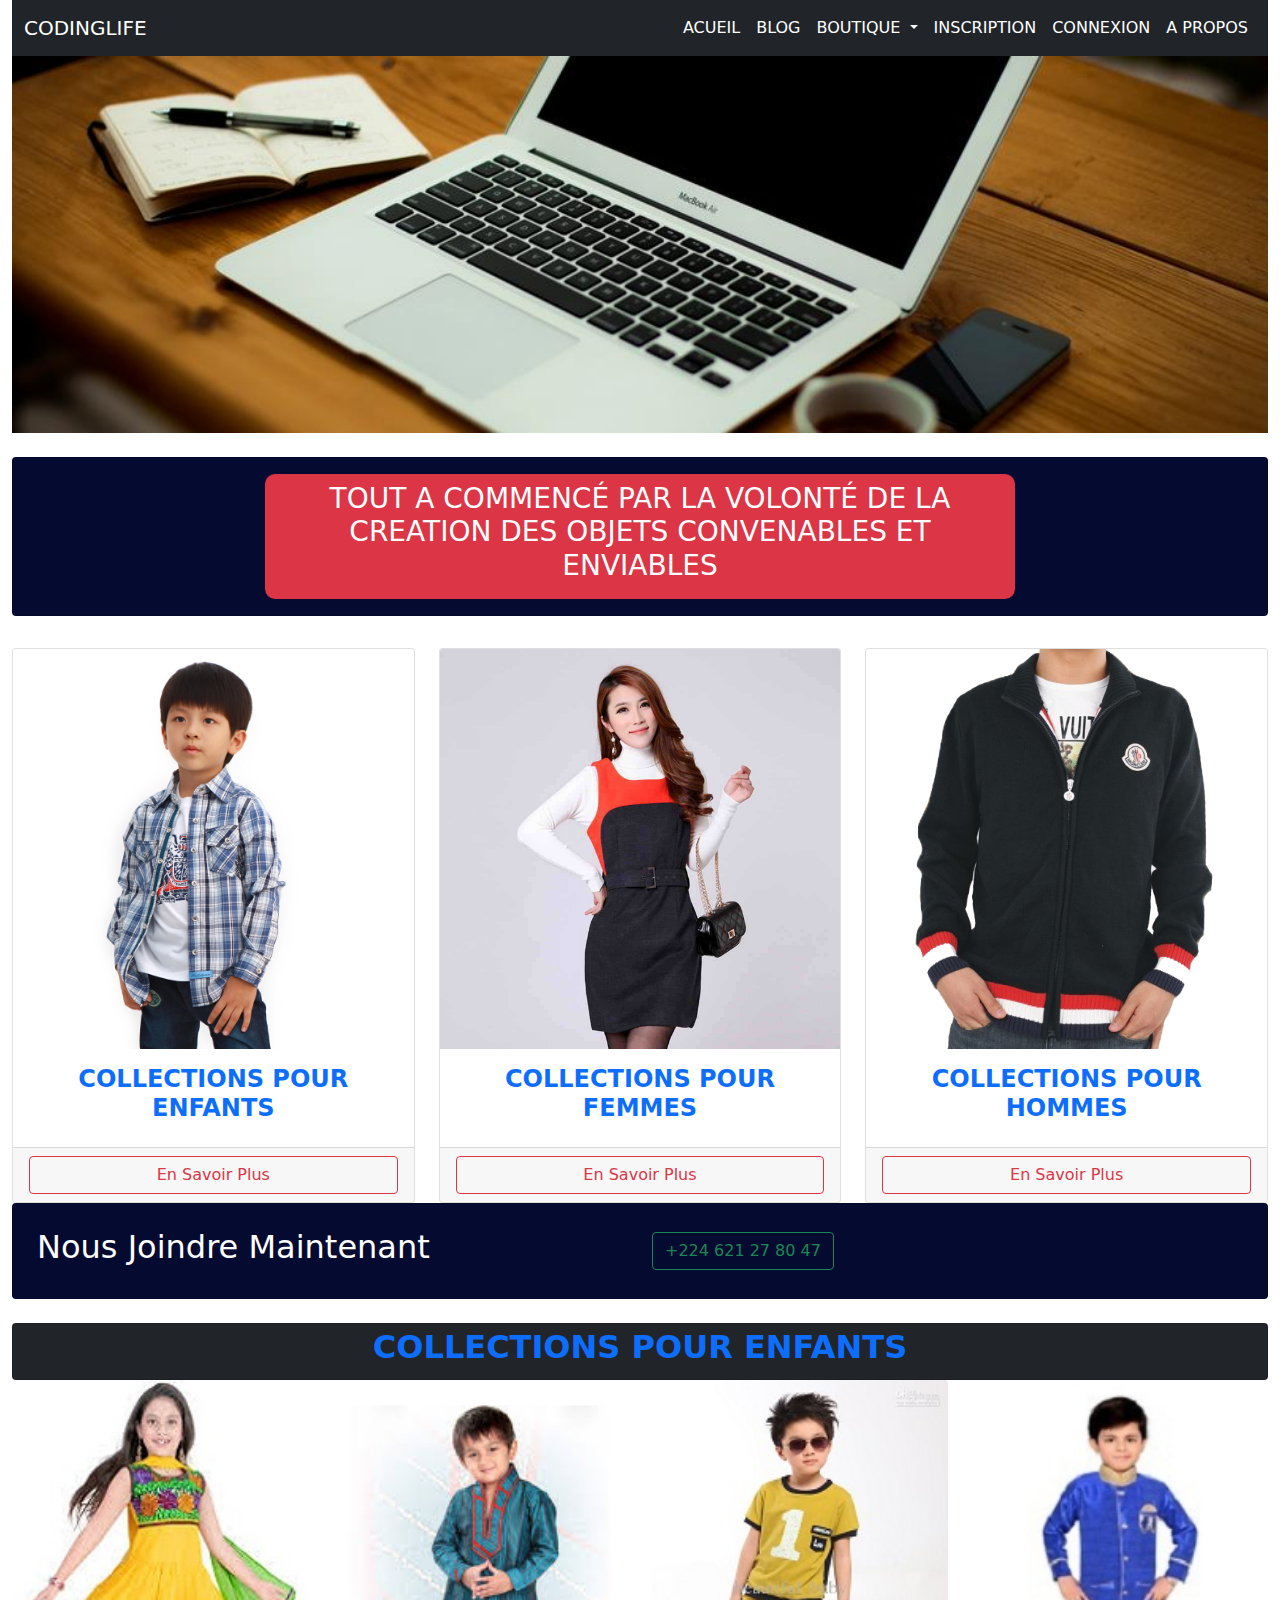
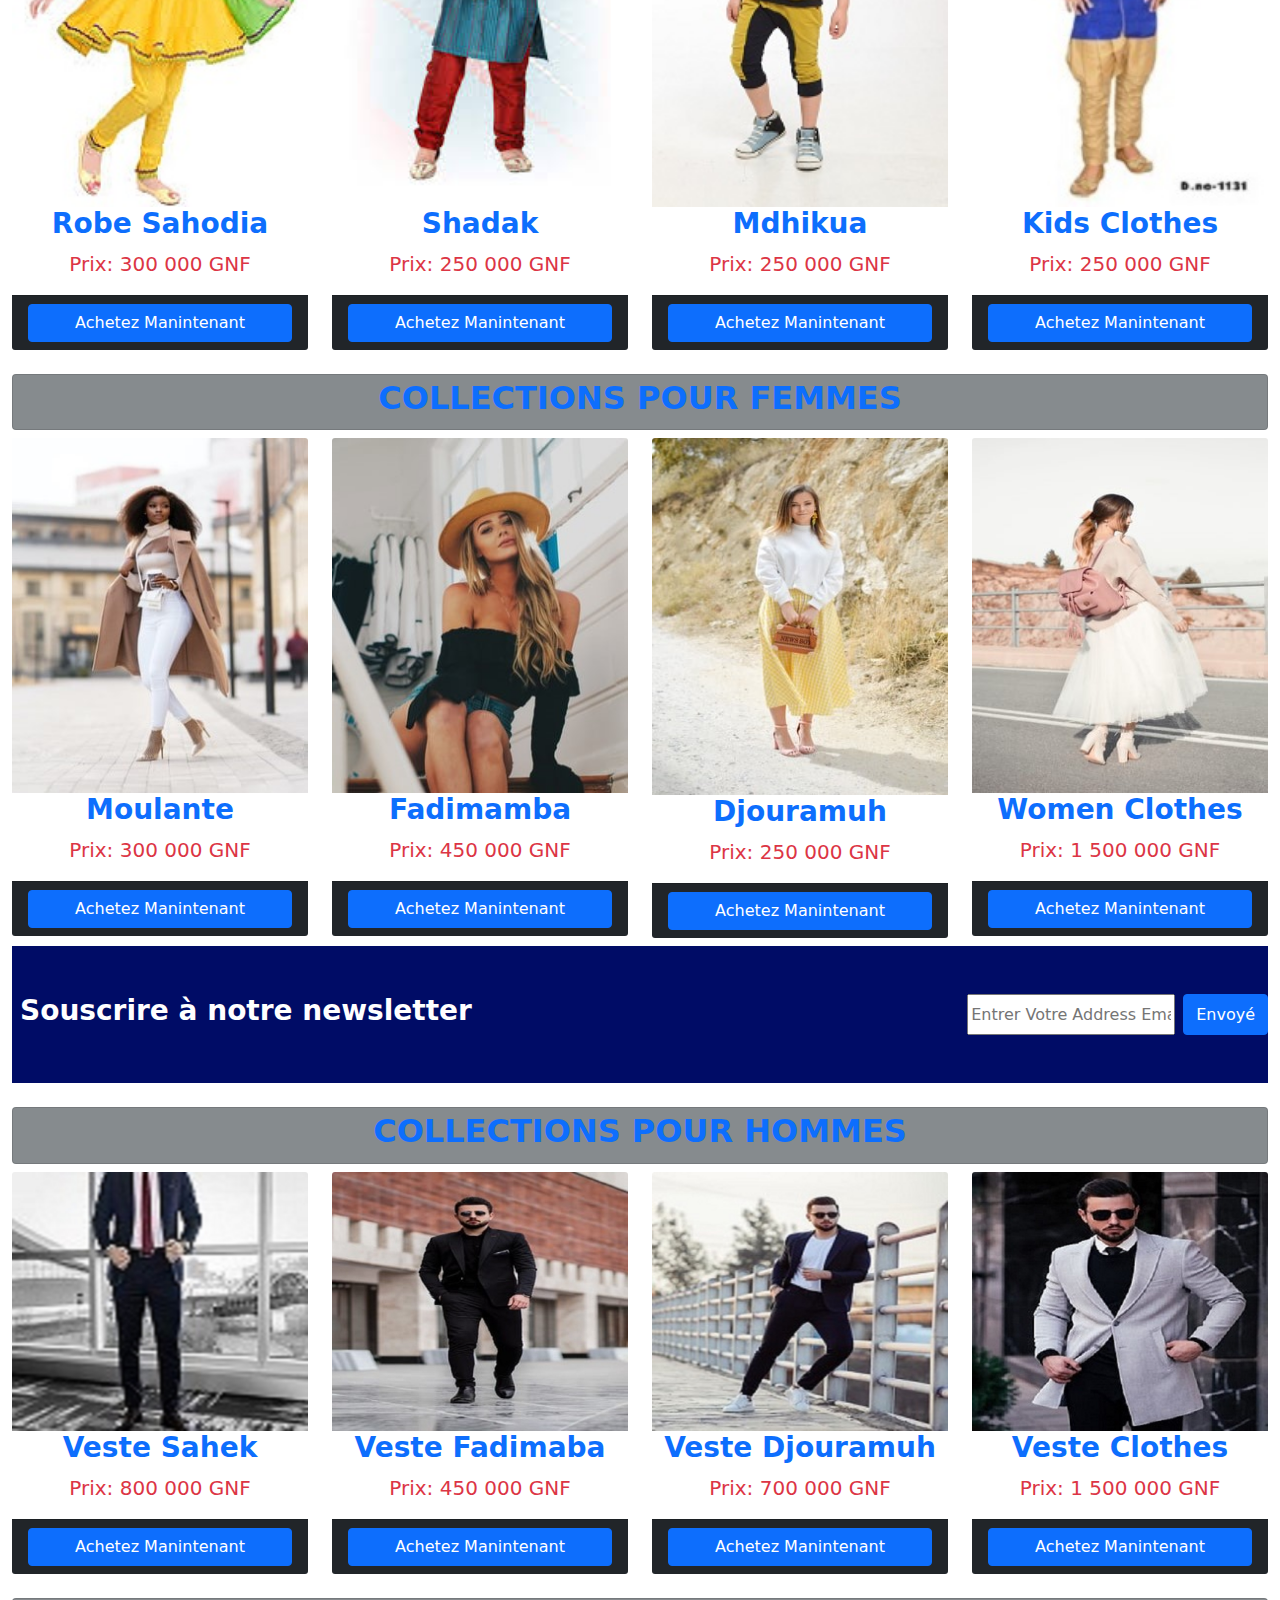
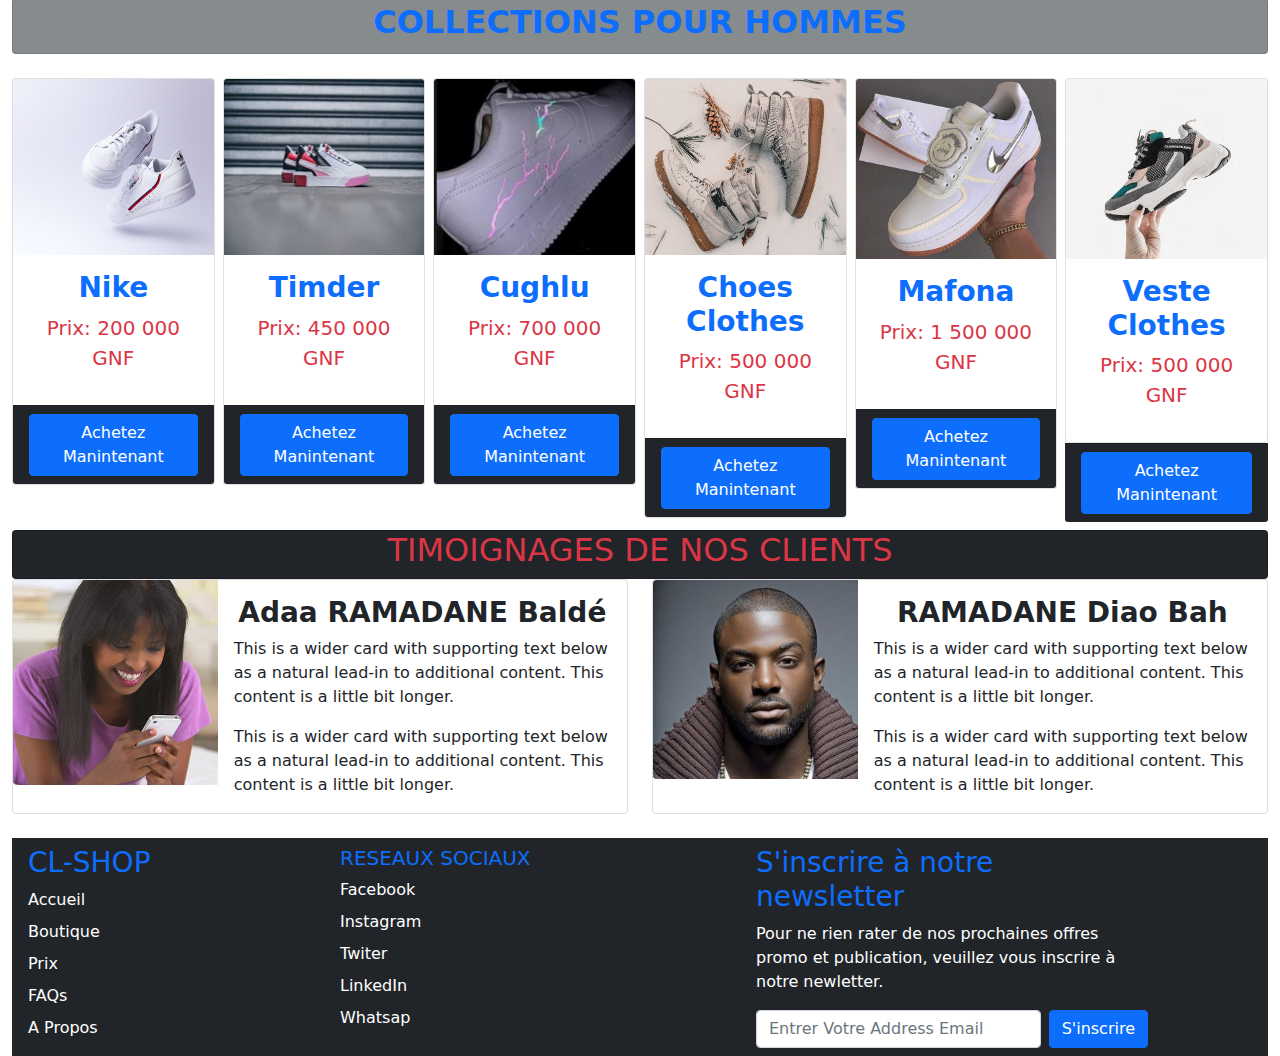
<file: index.html>
<!DOCTYPE html>
<html>
<head>
	<meta charset="utf-8">
	<meta name="viewport" content="width=device-width, initial-scale=1">
	<title>
		Mlk shopping: Page Electronique
	</title>
     <link rel="stylesheet" type="text/css" href="css/bootstrap.min.css">
     <!-- Liason fichier bootstrap	 -->
     <script src="js/bootstrap.min.js"></script>
</head>
<body>
	<div class="container-fluid">
	<!-- Debut menu de navigation -->
	 <nav class="navbar navbar-expand-lg navbar-light bg-dark">
		   <div class="container-fluid">
			     <a class="navbar-brand text-white" href="index.html">CODINGLIFE</a>
			     <button class="navbar-toggler" type="button" data-bs-toggle="collapse" data-bs-target="#navbarSupportedContent" 				aria-controls="navbarSupportedContent" aria-expanded="false" aria-label="Toggle navigation">
			      	 <span class="navbar-toggler-icon"></span>
			     </button>
			     <div class="collapse navbar-collapse" id="navbarSupportedContent">
			       <ul class="navbar-nav ms-auto mb-2 mb-lg-0">
			         <li class="nav-item">
			           <a class="nav-link active text-white" aria-current="page" href="index.html">ACUEIL</a>
			         </li>
			         <li class="nav-item">
			           <a class="nav-link text-white" href="blog.html">BLOG</a>
			         </li>
			         <li class="nav-item dropdown">
			           <a class="nav-link dropdown-toggle text-white" href="#" id="navbarDropdown" role="button" data-bs-toggle="dropdown" aria-expanded="false">
			             BOUTIQUE
			           </a>
			           <ul class="dropdown-menu" aria-labelledby="navbarDropdown">
			             <li><a class="dropdown-item" href="shop.html">PRODUITS</a></li>
			             <li><a class="dropdown-item" href="electronic.html">Electronique</a></li>
			           </ul>
			         </li>
			         <li class="nav-item">
			           <a class="nav-link text-white" href="register.html">INSCRIPTION</a>
			         </li>
			         <li class="nav-item">
			         	 <a class="nav-link text-white" href="login.html">CONNEXION</a>
			         </li>
			         <li class="nav-item text-white">
			         	<a class="nav-link text-white" href="about.html">A PROPOS</a>
			         </li>
			       </ul>
			      
			     </div>
		   </div>
	 </nav>
	 <!--FIN MENU NAVIGATION  -->
	 <!--Debut menu carousel  -->
	 	<div id="carouselExampleSlidesOnly" class="carousel slide" data-bs-ride="carousel">
	 	  <div class="carousel-inner">
	 	    <div class="carousel-item active">
	 	      <img src="img/caroussel/1.jpg" class="d-block w-100" alt="...">
	 	    </div>
	 	    <div class="carousel-item">
	 	      <img src="img/caroussel/4.jpg" class="d-block w-100" alt="...">
	 	    </div>
	 	    <div class="carousel-item">
	 	      <img src="img/caroussel/5.jpg" class="d-block w-100" alt="...">
	 	    </div>
	 	  </div>
	 	</div>
	 <!--Fin Menu Carousel  -->
	 <!--Debut section Banniere  -->
	 <div style="background-color: #050A30;" class="card mt-4 p-3">
	 	<div class="bg-danger m-auto p-2" style="border-radius: 10px; max-width: 750px;">
	 		<h2 class="text-white text-center text-uppercase fs-3">
	 			tout a commencé par la volonté de la creation des objets convenables et enviables
	 		</h2>
	 	</div>
	 </div>
	 <!--Fin Section Banniere  -->
	 <!--Debut de la section type de produits  -->
	 	<div class="row row-cols-1 row-cols-md-3 g-4 mt-2">
	 	  <div class="col">
	 	    <div class="card h-100">
	 	      <img src="img/image28.jpg" class="card-img-top" alt="...">
	 	      <div class="card-body">
	 	        <h4 class="card-title text-center text-primary fw-bold">COLLECTIONS POUR ENFANTS</h4>
	 	      </div>
	 	      <div class="card-footer">
	 	       		<button class="btn btn-outline-danger w-100">En Savoir Plus</button>
	 	      </div>
	 	    </div>
	 	  </div> 
	 	   <div class="col">
	 	    <div class="card h-100">
	 	      <img src="img/image30.jpg" class="card-img-top" alt="...">
	 	      <div class="card-body">
	 	        <h4 class="card-title text-center text-primary fw-bold">COLLECTIONS POUR FEMMES</h4>
	 	      </div>
	 	      <div class="card-footer">
	 	       		<button class="btn btn-outline-danger w-100">En Savoir Plus</button>
	 	      </div>
	 	    </div>
	 	  </div>  
	 	  <div class="col">
	 	    <div class="card h-100">
	 	      <img src="img/v11.jpg" class="card-img-top" alt="...">
	 	      <div class="card-body">
	 	        <h4 class="card-title text-center text-primary fw-bold">COLLECTIONS POUR HOMMES</h4>
	 	      </div>
	 	      <div class="card-footer">
	 	       		<button class="btn btn-outline-danger w-100">En Savoir Plus</button>
	 	      </div>
	 	    </div>
	 	  </div>
	 	  
	 	</div>
	 <!--Fin de la section type de produits  -->
	 	 <!--Debut section Contact  -->
	 	 	<div class="card" style="background-color: #050A30;">
	 	 		<div class="row p-4">
	 	 			<div class="col-6 text-white">
	 	 				<h2>Nous Joindre Maintenant</h2>
	 	 			</div>	 			
	 	 			<div class="col-6 mt-1">
	 	 				<button class="btn btn-outline-success">+224 621 27 80 47</button>	 			
	 	 			</div>
	 	 		</div>
	 	 	</div>
	 	 <!--Fin section Contact  -->
	 	 <!--Debut section collections enfants  -->
	 	 	<div class="card mt-4 bg-dark p-1">
	 	 		<h2 class="text-center text-primary fw-bold">COLLECTIONS POUR ENFANTS</h2>
	 	 	</div>

	 	 	<div class="row">
	 	 		<div class="col-md-3">
	 	 			<div class="car-body">
	 	 				<img src="img/images30.jpg" class="card-img-top" alt="">
	 	 				<h3 class="text-center text-primary fw-bold">Robe Sahodia</h3>
	 	 				<p class="text-center text-danger fs-5">Prix: 300 000 GNF</p>
	 	 			</div>
	 	 			<div class="card-footer bg-dark">
	 	 				<button class="btn btn-primary w-100">Achetez Manintenant</button>
	 	 			</div>
	 	 		</div>		
	 	 		<div class="col-md-3">
	 	 			<div class="car-body">
	 	 				<img src="img/download.jpg" class="card-img-top" alt="">
	 	 				<h3 class="text-center text-primary fw-bold">Shadak</h3>
	 	 				<p class="text-center text-danger fs-5">Prix: 250 000 GNF</p>
	 	 			</div>
	 	 			<div class="card-footer bg-dark">
	 	 				<button class="btn btn-primary w-100">Achetez Manintenant</button>
	 	 			</div>
	 	 		</div>
	 	 		<div class="col-md-3">
	 	 			<div class="car-body">
	 	 				<img src="img/en1.jpg" class="card-img-top" alt="">
	 	 				<h3 class="text-center text-primary fw-bold">Mdhikua</h3>
	 	 				<p class="text-center text-danger fs-5">Prix: 250 000 GNF</p>
	 	 			</div>
	 	 			<div class="card-footer bg-dark">
	 	 				<button class="btn btn-primary w-100">Achetez Manintenant</button>
	 	 			</div>
	 	 		</div>
	 	 		<div class="col-md-3">
	 	 			<div class="car-body">
	 	 				<img src="img/kids.jpg" class="card-img-top" alt="">
	 	 				<h3 class="text-center text-primary fw-bold">Kids Clothes</h3>
	 	 				<p class="text-center text-danger fs-5">Prix: 250 000 GNF</p>
	 	 			</div>
	 	 			<div class="card-footer bg-dark">
	 	 				<button class="btn btn-primary w-100">Achetez Manintenant</button>
	 	 			</div>
	 	 		</div>
	 	 	</div>
	 	 <!--Fin section collections enfants  -->
	 	 <!--Debut section collections Femmes  -->

	 	 <div class="card mt-4 p-1" style="background-color: #868B8E;">
	 	 	<h2 class="text-center text-primary fw-bold">COLLECTIONS POUR FEMMES</h2>
	 	 </div>

	 	 <div class="row mt-2">
	 	 	<div class="col-md-3">
	 	 		<div class="car-body">
	 	 			<img src="img/f3.jpeg" class="card-img-top" alt="">
	 	 			<h3 class="text-center text-primary fw-bold">Moulante</h3>
	 	 			<p class="text-center text-danger fs-5">Prix: 300 000 GNF</p>
	 	 		</div>
	 	 		<div class="card-footer bg-dark">
	 	 			<button class="btn btn-primary w-100">Achetez Manintenant</button>
	 	 		</div>
	 	 	</div>		
	 	 	<div class="col-md-3">
	 	 		<div class="car-body">
	 	 			<img src="img/f4.jpeg" class="card-img-top" alt="">
	 	 			<h3 class="text-center text-primary fw-bold">Fadimamba</h3>
	 	 			<p class="text-center text-danger fs-5">Prix: 450 000 GNF</p>
	 	 		</div>
	 	 		<div class="card-footer bg-dark">
	 	 			<button class="btn btn-primary w-100">Achetez Manintenant</button>
	 	 		</div>
	 	 	</div>
	 	 	<div class="col-md-3">
	 	 		<div class="car-body">
	 	 			<img src="img/f5.jpeg" class="card-img-top" alt="">
	 	 			<h3 class="text-center text-primary fw-bold">Djouramuh</h3>
	 	 			<p class="text-center text-danger fs-5">Prix: 250 000 GNF</p>
	 	 		</div>
	 	 		<div class="card-footer bg-dark">
	 	 			<button class="btn btn-primary w-100">Achetez Manintenant</button>
	 	 		</div>
	 	 	</div>
	 	 	<div class="col-md-3">
	 	 		<div class="car-body">
	 	 			<img src="img/f6.jpeg" class="card-img-top" alt="">
	 	 			<h3 class="text-center text-primary fw-bold">Women Clothes</h3>
	 	 			<p class="text-center text-danger fs-5">Prix: 1 500 000 GNF</p>
	 	 		</div>
	 	 		<div class="card-footer bg-dark">
	 	 			<button class="btn btn-primary w-100">Achetez Manintenant</button>
	 	 		</div>
	 	 	</div>
	 	 </div>

	 	 <!--Fin section collections Femmes  -->
	 	 <!--Debut section collections Hommes  -->

	 	 <div class="d-flex w-100 gap-2 pt-5 pb-5 mt-2" style="background-color: #000C66;">
	 	 	<h3 class="text-white fw-bold ps-2">Souscrire à notre newsletter</h3>
	 	  
	 	   <input class=" ms-auto" placeholder="Entrer Votre Address Email">
	 	   <button class="btn btn-primary" type="button">Envoyé</button>
	 	 </div>

	 	 <div class="card mt-4 p-1" style="background-color: #868B8E;">
	 	 	<h2 class="text-center text-primary fw-bold">COLLECTIONS POUR HOMMES</h2>
	 	 </div>

	 	 <div class="row mt-2">
	 	 	<div class="col-md-3">
	 	 		<div class="car-body">
	 	 			<img src="img/v1.jpeg" class="card-img-top" alt="">
	 	 			<h3 class="text-center text-primary fw-bold">Veste Sahek</h3>
	 	 			<p class="text-center text-danger fs-5">Prix: 800 000 GNF</p>
	 	 		</div>
	 	 		<div class="card-footer bg-dark">
	 	 			<button class="btn btn-primary w-100">Achetez Manintenant</button>
	 	 		</div>
	 	 	</div>		
	 	 	<div class="col-md-3">
	 	 		<div class="car-body">
	 	 			<img src="img/v2.jpeg" class="card-img-top" alt="">
	 	 			<h3 class="text-center text-primary fw-bold">Veste Fadimaba</h3>
	 	 			<p class="text-center text-danger fs-5">Prix: 450 000 GNF</p>
	 	 		</div>
	 	 		<div class="card-footer bg-dark">
	 	 			<button class="btn btn-primary w-100">Achetez Manintenant</button>
	 	 		</div>
	 	 	</div>
	 	 	<div class="col-md-3">
	 	 		<div class="car-body">
	 	 			<img src="img/v3.jpeg" class="card-img-top" alt="">
	 	 			<h3 class="text-center text-primary fw-bold">Veste Djouramuh</h3>
	 	 			<p class="text-center text-danger fs-5">Prix: 700 000 GNF</p>
	 	 		</div>
	 	 		<div class="card-footer bg-dark">
	 	 			<button class="btn btn-primary w-100">Achetez Manintenant</button>
	 	 		</div>
	 	 	</div>
	 	 	<div class="col-md-3">
	 	 		<div class="car-body">
	 	 			<img src="img/v4.jpeg" class="card-img-top" alt="">
	 	 			<h3 class="text-center text-primary fw-bold">Veste Clothes</h3>
	 	 			<p class="text-center text-danger fs-5">Prix: 1 500 000 GNF</p>
	 	 		</div>
	 	 		<div class="card-footer bg-dark">
	 	 			<button class="btn btn-primary w-100">Achetez Manintenant</button>
	 	 		</div>
	 	 	</div>
	 	 </div>

	 	 <!--Fin section collections Hommes  -->
	 	 <!--Debut section collections Chossures  -->

	 	 <div class="card mt-4 p-1" style="background-color: #868B8E;">
	 	 	<h2 class="text-center text-primary fw-bold">COLLECTIONS POUR HOMMES</h2>
	 	 </div>

	 	        <div class="row row-cols-1 row-cols-md-6 g-2 mt-3">
	 	          <div class="col">
	 	               <div class="card h-80 ">
	 	                   <img src="img/c2.jpg" class="card-img-top" alt="...">
	 	                  <div class="card-body">
	 	                     <h3 class="text-center text-primary fw-bold">Nike</h3>
	 	 					 <p class="text-center text-danger fs-5">Prix: 200 000 GNF</p>
	 	                   </div>
	 	                   <div class="card-footer bg-dark">
	 	                   	<button class="btn btn-primary w-100">Achetez Manintenant</button>
	 	                   </div>
	 	              </div>
	 	          </div>
	 	          <div class="col">
	 	                 <div class="card h-80">
	 	                   <img src="img/c3.jpg" class="card-img-top" alt="...">
	 	                   <div class="card-body">
	 	                        <h3 class="text-center text-primary fw-bold">Timder</h3>
	 	                    	<p class="text-center text-danger fs-5">Prix: 450 000 GNF</p>
	 	                   </div>
	 	                    <div class="card-footer bg-dark">
	 	                   	<button class="btn btn-primary w-100">Achetez Manintenant</button>
	 	                   </div>
	 	                 </div>
	 	               </div>
	 	               <div class="col">
	 	                 <div class="card h-80">
	 	                   <img src="img/c5.jpg" class="card-img-top" alt="...">
	 	                   <div class="card-body">
	 	                     <h3 class="text-center text-primary fw-bold">Cughlu</h3>
	 	                     <p class="text-center text-danger fs-5">Prix: 700 000 GNF</p>
	 	                   </div>
	 	                   <div class="card-footer bg-dark">
	 	                   	<button class="btn btn-primary w-100">Achetez Manintenant</button>
	 	                   </div>
	 	                 </div>
	 	               </div>
	 	               <div class="col">
	 	                 <div class="card h-80">
	 	                   <img src="img/c13.jpg" class="card-img-top"  alt="...">
	 	                   <div class="card-body">
	 	                     <h3 class="text-center text-primary fw-bold">Choes Clothes</h3>
	 	                     <p class="text-center text-danger fs-5">Prix: 500 000 GNF</p>
	 	                   </div>
	 	                   <div class="card-footer bg-dark">
	 	                   	<button class="btn btn-primary w-100">Achetez Manintenant</button>
	 	                   </div>
	 	                 </div>
	 	               </div>
	 	               <div class="col">
	 	                 <div class="card h-80">
	 	                   <img src="img/c15.png" class="card-img-top" alt="...">
	 	                   <div class="card-body">
	 	                     <h3 class="text-center text-primary fw-bold">Mafona</h3>
	 	                     <p class="text-center text-danger fs-5">Prix: 1 500 000 GNF</p>
	 	                   </div>
	 	                   <div class="card-footer bg-dark">
	 	                   	<button class="btn btn-primary w-100">Achetez Manintenant</button>
	 	                   </div>
	 	                 </div>
	 	               </div>
	 	               <div class="col">
	 	                 <div class="card h-80">
	 	                   <img src="img/c6.jpg" class="card-img-top" alt="...">
	 	                   <div class="card-body">
	                          <h3 class="text-center text-primary fw-bold">Veste Clothes</h3>
	 	                     <p class="text-center text-danger fs-5">Prix: 500 000 GNF</p>
	 	                   </div>
	 	                 </div>
	 	                 <div class="card-footer bg-dark">
	 	                   	<button class="btn btn-primary w-100">Achetez Manintenant</button>
	 	                   </div>
	 	               </div>
	 	           </div>
	 	 <!--Fin section collections Chossures  -->


	 	 <!--Debut section temoignages clients  -->
	 	 	<div class="card mt-2 bg-dark">
	 	 		<h2 class="text-center text-danger">TIMOIGNAGES DE NOS CLIENTS</h2>
	 	 	</div>
	 	 	<div class="row">
	 	 		<div class="col">
	 	 			<div class="card mb-3" style="max-width: 100%;">
	 	 			  <div class="row g-0">
	 	 			    <div class="col-md-4">
	 	 			      <img src="img/user3.jpg" class="img-fluid rounded-start" alt="...">
	 	 			    </div>
	 	 			    <div class="col-md-8">
	 	 			      <div class="card-body">
	 	 			        <h3 class="card-title text-center fw-bold">Adaa RAMADANE Baldé</h3>
	 	 			        <p class="card-text">This is a wider card with supporting text below as a natural lead-in to additional content. This content is a little bit longer.</p>
	 	 			        <p class="card-text">This is a wider card with supporting text below as a natural lead-in to additional content. This content is a little bit longer.</p>
	 	 
	 	 			      </div>
	 	 			    </div>
	 	 			  </div>
	 	 			</div>
	 	 		</div>	
	 	 		<div class="col">
	 	 			<div class="card mb-3" style="max-width: 100%;">
	 	 			  <div class="row g-0">
	 	 			    <div class="col-md-4">
	 	 			      <img src="img/user4.jpg" class="img-fluid rounded-start" alt="...">
	 	 			    </div>
	 	 			    <div class="col-md-8">
	 	 			      <div class="card-body">
	 	 			        <h3 class="card-title text-center fw-bold">RAMADANE Diao Bah</h3>
	 	 			        <p class="card-text">This is a wider card with supporting text below as a natural lead-in to additional content. This content is a little bit longer.</p>
	 	 			        <p class="card-text">This is a wider card with supporting text below as a natural lead-in to additional content. This content is a little bit longer.</p>
	 	 
	 	 			      </div>
	 	 			    </div>
	 	 			  </div>
	 	 			</div>
	 	 		</div>
	 	 		
	 	 	</div>
	 	 <!--Fin section temoignages clients  -->

	 	 <!-- Debut section pied de page -->
	 	 	<div class="footer  mt-2">
	 	 		<footer class="py-2 bg-dark">
	 	 		    <div class="row px-3">
	 	 		      <div class="col-md-3">
	 	 		        <h3 class="text-primary">CL-SHOP</h3>
	 	 		        <ul class="nav flex-column">
	 	 		          <li class="nav-item mb-2"><a href="#" class="nav-link p-0 text-white">Accueil</a></li>
	 	 		          <li class="nav-item mb-2"><a href="#" class="nav-link p-0 text-white">Boutique</a></li>
	 	 		          <li class="nav-item mb-2"><a href="#" class="nav-link p-0 text-white">Prix</a></li>
	 	 		          <li class="nav-item mb-2"><a href="#" class="nav-link p-0 text-white">FAQs</a></li>
	 	 		          <li class="nav-item mb-2"><a href="#" class="nav-link p-0 text-white">A Propos</a></li>
	 	 		        </ul>
	 	 		      </div>

	 	 		      <div class="col-md-3">
	 	 		        <h5 class="text-primary">RESEAUX SOCIAUX</h5>
	 	 		        <ul class="nav flex-column">
	 	 		          <li class="nav-item mb-2"><a href="#" class="nav-link p-0 text-white">Facebook</a></li>
	 	 		          <li class="nav-item mb-2"><a href="#" class="nav-link p-0 text-white">Instagram</a></li>
	 	 		          <li class="nav-item mb-2"><a href="#" class="nav-link p-0 text-white">Twiter</a></li>
	 	 		          <li class="nav-item mb-2"><a href="#" class="nav-link p-0 text-white">LinkedIn</a></li>
	 	 		          <li class="nav-item mb-2"><a href="#" class="nav-link p-0 text-white">Whatsap</a></li>
	 	 		        </ul>
	 	 		      </div>

	 	 		      <div class="col-4 offset-1">
	 	 		        <form>
	 	 		          <h3 class="text-primary">S'inscrire à notre newsletter</h3>
	 	 		          <p class="text-white">Pour ne rien rater de nos prochaines offres promo et publication, veuillez vous inscrire à notre newletter.</p>
	 	 		          <div class="d-flex w-100 gap-2">
	 	 		            <label for="newsletter1" class="visually-hidden">Address Email</label>
	 	 		            <input id="newsletter1" type="text" class="form-control" placeholder="Entrer Votre Address Email">
	 	 		            <button class="btn btn-primary" type="button">S'inscrire</button>
	 	 		          </div>
	 	 		        </form>
	 	 		      </div>
	 	 		    </div>

	 	 		  
	 	 		  </footer>
	 	 	</div>
	 	 <!-- Fin section pied de page -->


	 	</div>


</body>
</html>
</file>
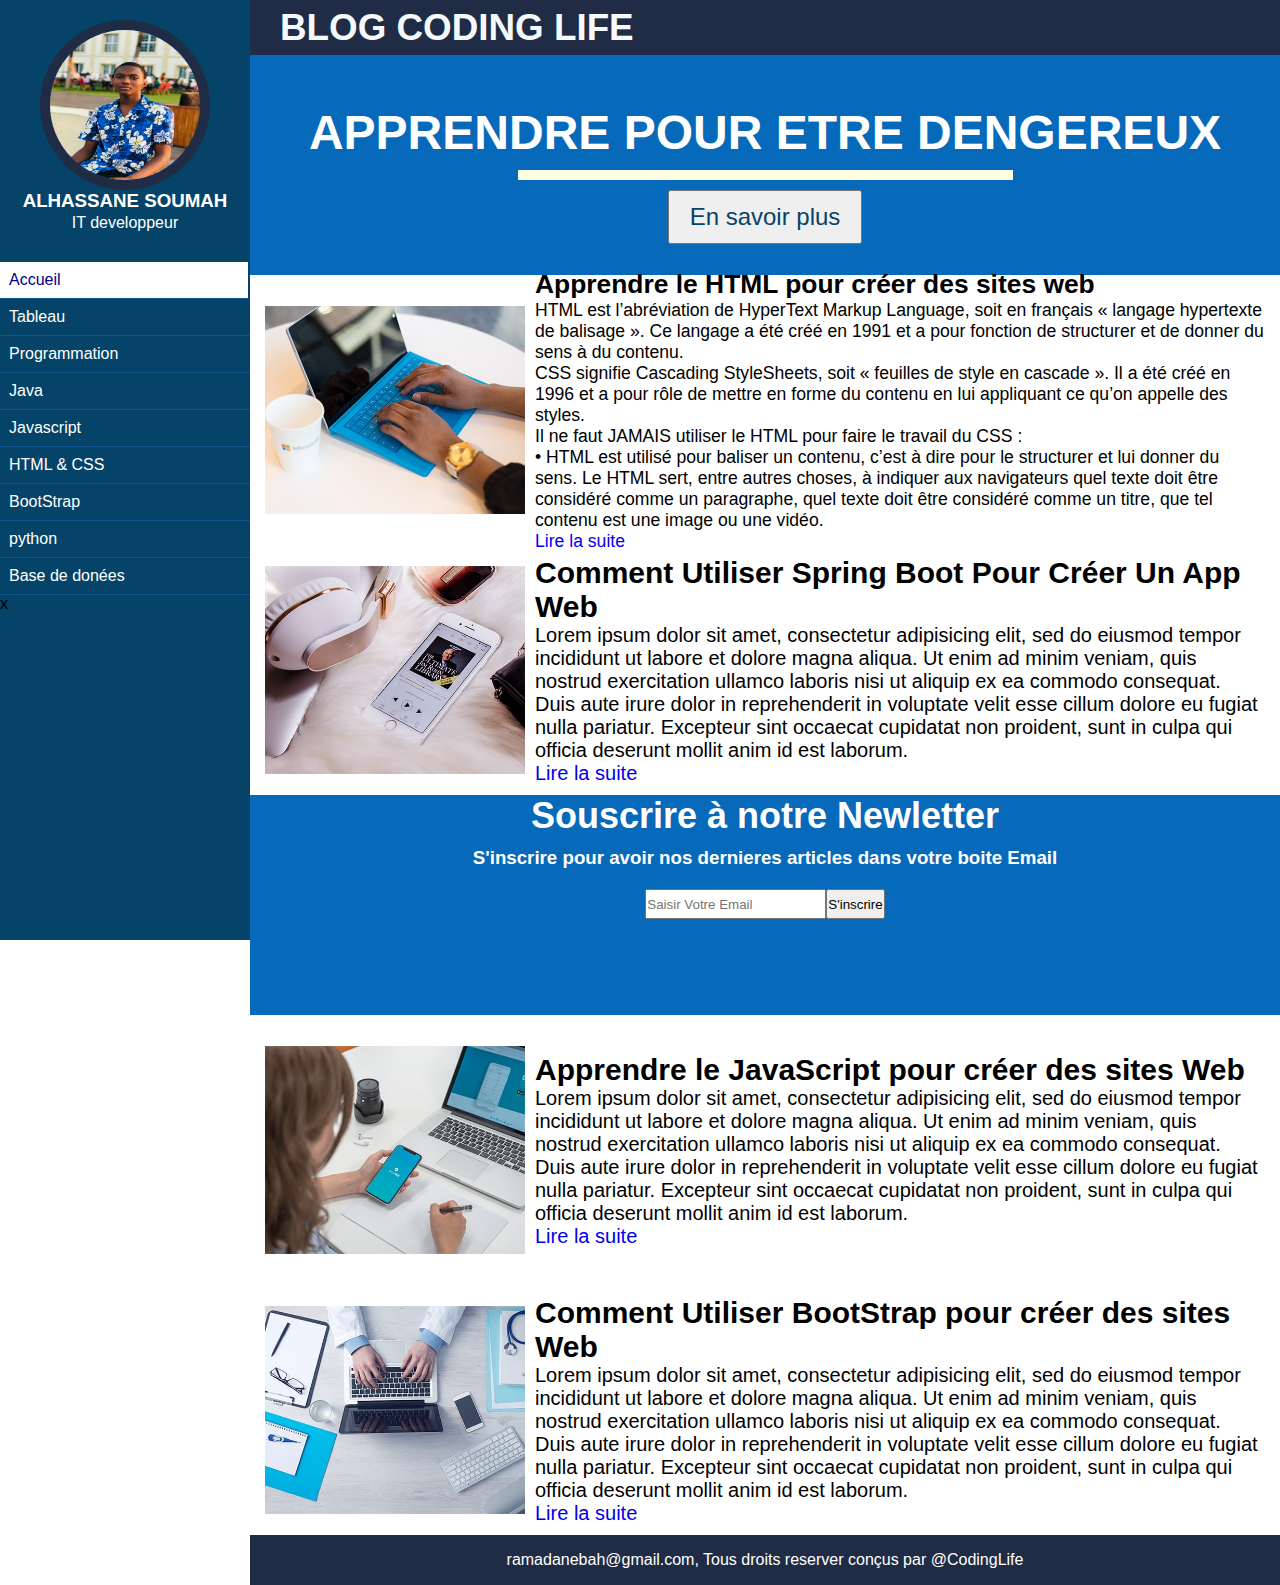
<file: blog.html>
<!DOCTYPE html>
<html lang="zxx">
<head>
	<meta charset="utf-8">
	<meta name="viewport" content="width=device-width, initial-scale=1">
	<title>Coding life - Blog </title>
	<!-- liaison fichier css -->
	<link rel="stylesheet" type="text/css" href="css/style.css">
<body>
    <main>
          

    	<!-- Debut menu laterale -->
    	<div id="menu-laterale">
    		 <!-- debut profil du blogueur -->
    		 <div id="profile">
    		 	<!-- photo de profil -->
    		 	<img src="img/blog/aze.jpeg" alt="">
    		 	<h3>ALHASSANE SOUMAH</h3>
    		 	<p>IT developpeur</p>
    		 </div>
    		 <!-- Debut liste -->
    		 <ul>
    		 	<li><a href="#" class="active">Accueil</a></li>
    		 	<li><a href="#">Tableau</a></li>
    		 	<li><a href="#">Programmation</a></li>
    		 	<li><a href="#">Java</a></li>
    		 	<li><a href="#">Javascript</a></li>
    		 	<li><a href="#">HTML & CSS </a></li>
    		 	<li><a href="#">BootStrap</a></li>
    		 	<li><a href="#">python</a></li>
    		 	<li><a href="#">Base de donées</a>x</li>
    		 </ul>
    	</div>
    	<!-- Fin menu laterale -->
        <!-- Debut Contenu du blog  -->
        <div id="section">
            <!-- Debut top bar -->
            <div class="topBar">
                <a href="index.html">
                    <h2>BLOG CODING LIFE</h2>
                </a>
            </div>
            <!-- Debut Banniere du blog  -->
            <div id="banner">
                <div class="titre">
                    <h2>APPRENDRE POUR ETRE DENGEREUX</h2>
                </div>
                <div class="trait"></div>
                <button>En savoir plus</button>
            </div>
            <!-- Fin Banniere du blog -->
            <!-- Debut bloc article 1 -->
            <div class="article">
                <img src="img/blog/blog-1.jpg" alt="">
                <div class="contenu">
                    <h2>Apprendre le HTML pour créer des sites web</h2>
                    <p>
                            HTML est l’abréviation de HyperText Markup Language, soit en français « langage hypertexte de balisage ». Ce langage a été créé en 1991 et a pour fonction de structurer et de donner du sens à du contenu. <br>
                            CSS signifie Cascading StyleSheets, soit « feuilles de style en cascade ». Il a été créé en 1996 et a pour rôle de mettre en forme du contenu en lui appliquant ce qu’on appelle des styles. <br>
                            Il ne faut JAMAIS utiliser le HTML pour faire le travail du CSS : <br>
                            •  HTML est utilisé pour baliser un contenu, c’est à dire pour le structurer et lui donner du sens. Le HTML sert, entre autres choses, à indiquer aux navigateurs quel texte doit être considéré comme un paragraphe, quel texte doit être considéré comme un titre, que tel contenu est une image ou une vidéo. <br> 
                    </p>
                    <a href="htmlDocumentation.html">Lire la suite</a>
                </div>
            </div>
            <!-- Fin bloc Article 1 -->
            <!-- Debut bloc article 2 -->
            <div class="article1">
                <img src="img/blog/blog-2.jpg" alt="">
                <div class="contenu1">
                    <h2>Comment Utiliser Spring Boot Pour Créer Un App Web</h2>
                    <p>
                        Lorem ipsum dolor sit amet, consectetur adipisicing elit, sed do eiusmod
                        tempor incididunt ut labore et dolore magna aliqua. Ut enim ad minim veniam,
                        quis nostrud exercitation ullamco laboris nisi ut aliquip ex ea commodo
                        consequat. Duis aute irure dolor in reprehenderit in voluptate velit esse
                        cillum dolore eu fugiat nulla pariatur. Excepteur sint occaecat cupidatat non
                        proident, sunt in culpa qui officia deserunt mollit anim id est laborum.
                    </p>
                    <a href="#">Lire la suite</a>
                </div>
            </div>
            <!-- Fin bloc article 2 -->
            <!-- Debut du bloc banniere1 -->
            <div id="banner1">
                <div id="titre1">
                    <h2>Souscrire à notre Newletter</h2>
                </div>
                <div id="title">
                  <h3>S'inscrire pour avoir nos dernieres articles dans votre boite Email</h3>
                </div>
                <div class="inputs">
                    <input type="Email" placeholder="Saisir Votre Email">
                    <button type="submit">S'inscrire</button>
                </div>
            </div>
            <!-- Fin du bloc banniere -->
             <!-- Debut bloc article 3 -->
            <div class="article2">
                <img src="img/blog/blog-4.jpg" alt="">
                <div class="contenu2">
                    <h2>Apprendre le JavaScript pour créer des sites Web</h2>
                    <p>
                        Lorem ipsum dolor sit amet, consectetur adipisicing elit, sed do eiusmod
                        tempor incididunt ut labore et dolore magna aliqua. Ut enim ad minim veniam,
                        quis nostrud exercitation ullamco laboris nisi ut aliquip ex ea commodo
                        consequat. Duis aute irure dolor in reprehenderit in voluptate velit esse
                        cillum dolore eu fugiat nulla pariatur. Excepteur sint occaecat cupidatat non
                        proident, sunt in culpa qui officia deserunt mollit anim id est laborum.
                    </p>
                    <a href="#">Lire la suite</a>
                </div>
            </div>
            <!-- Fin bloc article 3 -->
             <!-- Debut bloc article 3 -->
            <div class="article3">
                <img src="img/blog/blog-5.jpg" alt="">
                <div class="contenu3">
                    <h2>Comment Utiliser BootStrap pour créer des sites Web</h2>
                    <p>
                        Lorem ipsum dolor sit amet, consectetur adipisicing elit, sed do eiusmod
                        tempor incididunt ut labore et dolore magna aliqua. Ut enim ad minim veniam,
                        quis nostrud exercitation ullamco laboris nisi ut aliquip ex ea commodo
                        consequat. Duis aute irure dolor in reprehenderit in voluptate velit esse
                        cillum dolore eu fugiat nulla pariatur. Excepteur sint occaecat cupidatat non
                        proident, sunt in culpa qui officia deserunt mollit anim id est laborum.
                    </p>
                    <a href="#">Lire la suite</a>
                </div>
            </div>
            <!-- Fin bloc article 3 -->
            <footer>
                <p>ramadanebah@gmail.com, Tous droits reserver conçus par @CodingLife</p>
            </footer>
        </div>
        <!-- Fin Contenu du blog -->
    </main>
</body>
</html>
</file>
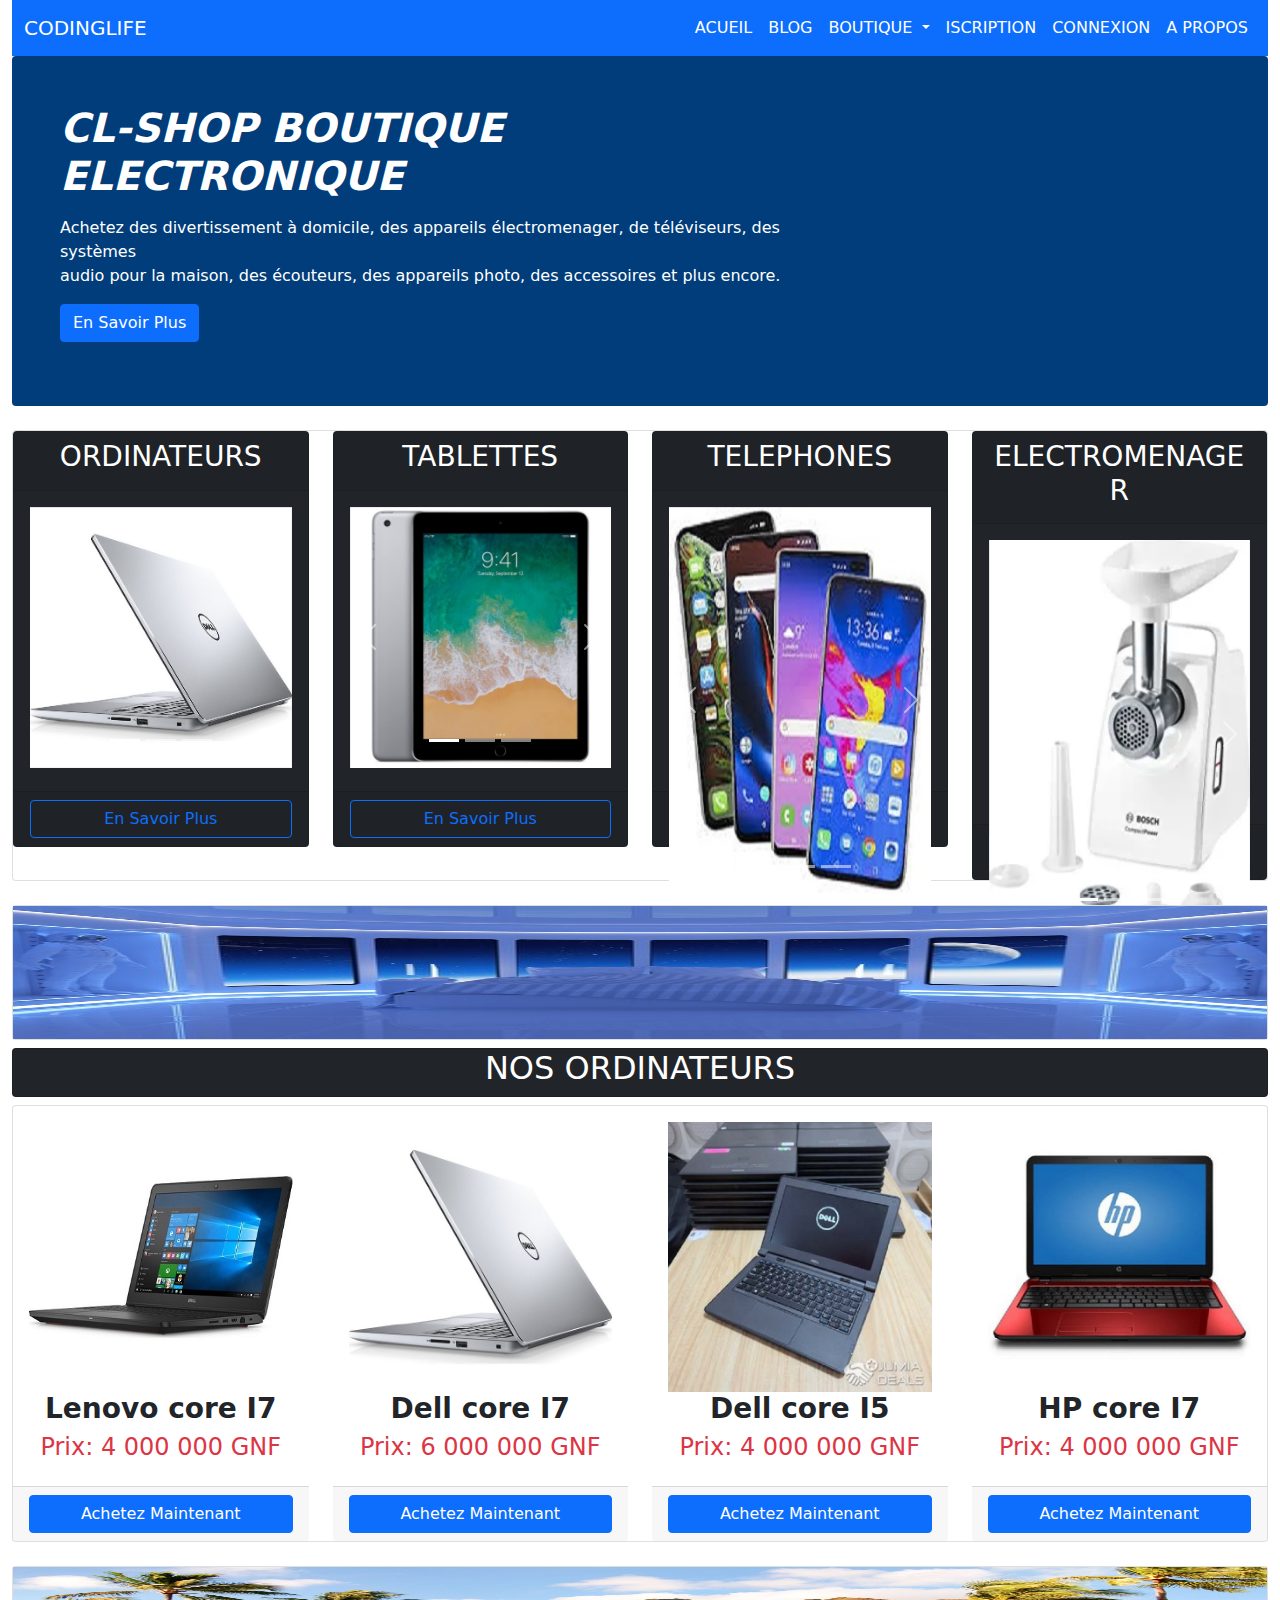
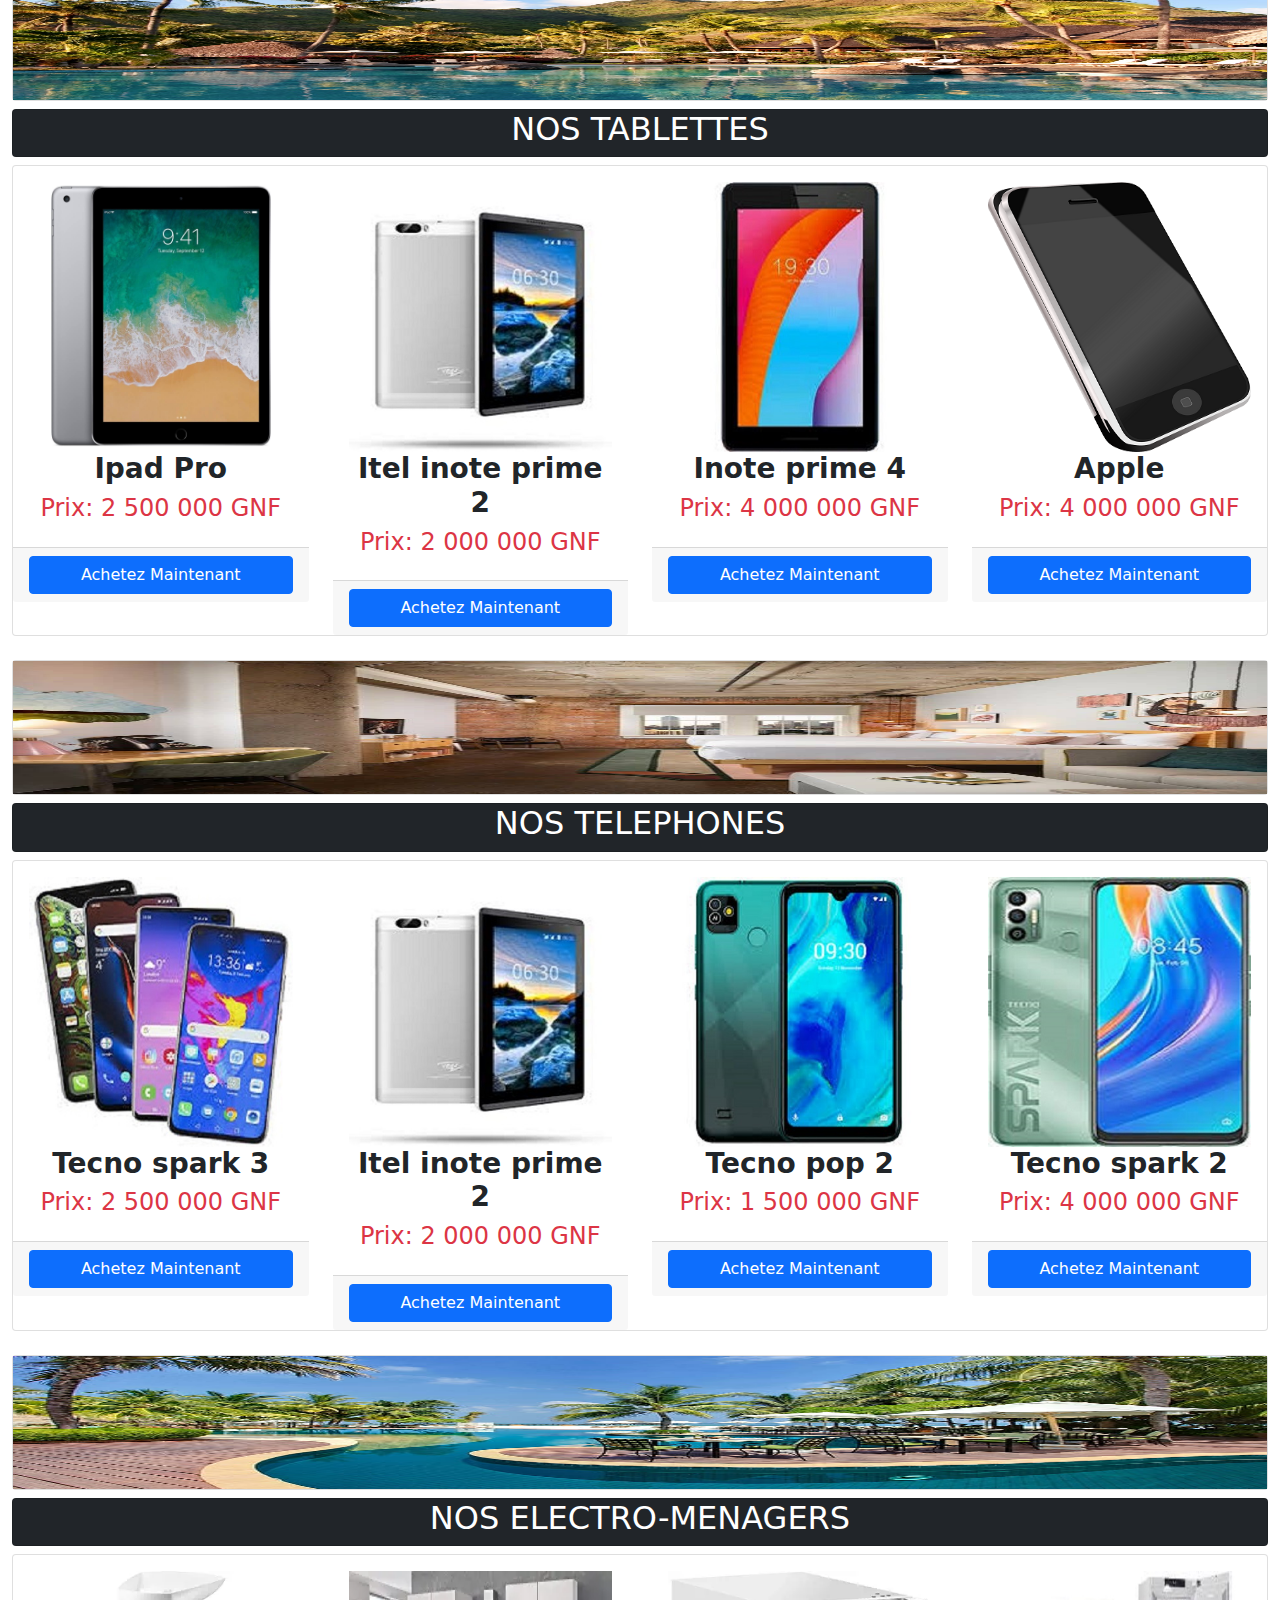
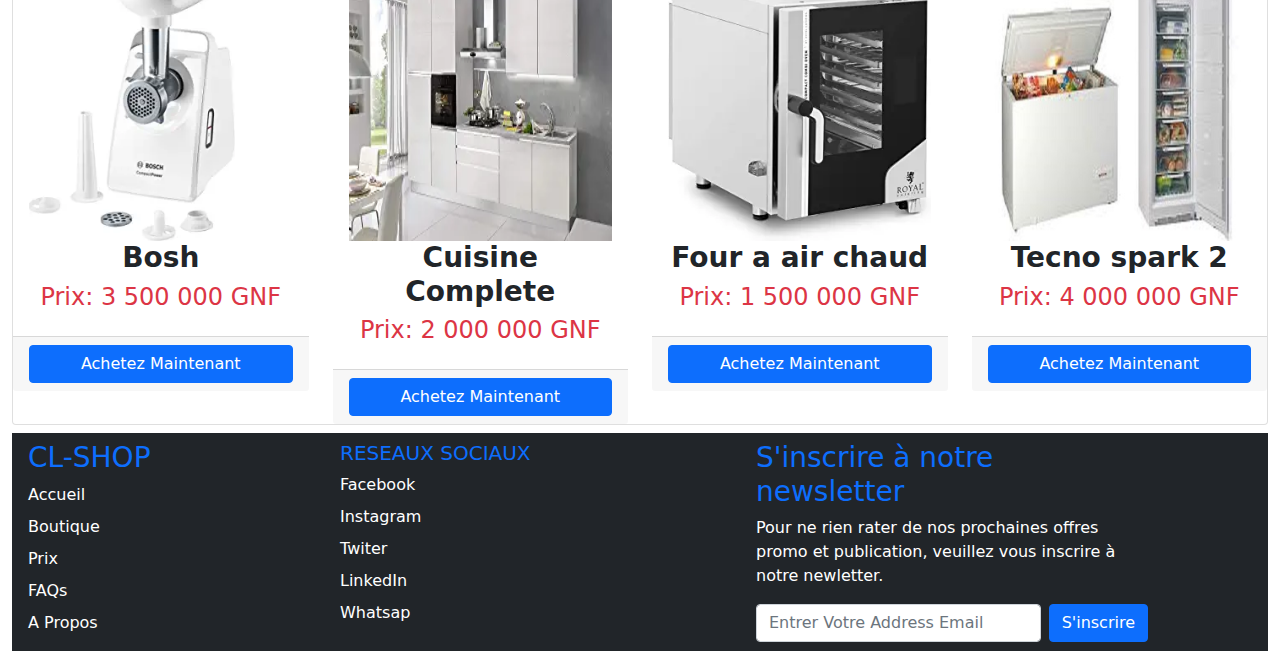
<file: electronic.html>
<!DOCTYPE html>
<html>
<head>
	<meta charset="utf-8">
	<meta name="viewport" content="width=device-width, initial-scale=1">
	<title>Ma page Electronic</title>
	<link rel="stylesheet" type="text/css" href="css/bootstrap.min.css">
	<script src="js/bootstrap.min.js"></script>
</head>
<body>


	<div class="container-fluid">
		
		<!-- Debut menu de navigation -->
		 <nav class="navbar navbar-expand-lg navbar-light bg-primary">
			   <div class="container-fluid">
				     <a class="navbar-brand text-white" href="index.html">CODINGLIFE</a>
				     <button class="navbar-toggler" type="button" data-bs-toggle="collapse" data-bs-target="#navbarSupportedContent" 				aria-controls="navbarSupportedContent" aria-expanded="false" aria-label="Toggle navigation">
				      	 <span class="navbar-toggler-icon"></span>
				     </button>
				     <div class="collapse navbar-collapse" id="navbarSupportedContent">
				       <ul class="navbar-nav ms-auto mb-2 mb-lg-0">
				         <li class="nav-item">
				           <a class="nav-link active text-white" aria-current="page" href="index.html">ACUEIL</a>
				         </li>
				         <li class="nav-item">
				           <a class="nav-link text-white" href="blog.html">BLOG</a>
				         </li>
				         <li class="nav-item dropdown">
				           <a class="nav-link dropdown-toggle text-white" href="#" id="navbarDropdown" role="button" data-bs-toggle="dropdown" aria-expanded="false">
				             BOUTIQUE
				           </a>
				           <ul class="dropdown-menu" aria-labelledby="navbarDropdown">
				             <li><a class="dropdown-item" href="shop.html">PRODUITS</a></li>
				             <li><a class="dropdown-item" href="electronic.html">Electronique</a></li>
				           </ul>
				         </li>
				         <li class="nav-item">
				           <a class="nav-link text-white" href="register.html">ISCRIPTION</a>
				         </li>
				         <li class="nav-item">
				         	 <a class="nav-link text-white" href="login.html">CONNEXION</a>
				         </li>
				         <li class="nav-item text-white">
				         	<a class="nav-link text-white" href="about.html">A PROPOS</a>
				         </li>
				       </ul>
				      
				     </div>
			   </div>
		 </nav>
		 <!--FIN MENU NAVIGATION  -->
		 
		 <!--  Debut section bannier-->

			<div class="p-5 p-mb-5 mb-4 text-white rounded" style="background-color: #003D7A">
				<div class="col-md-8 px-0">
					<h1 class="display-6 fst-italic fw-bold">CL-SHOP BOUTIQUE ELECTRONIQUE</h1>
					<p class="my-3">
						Achetez des divertissement à domicile, des appareils électromenager, de téléviseurs, des systèmes <br> audio pour la maison, des écouteurs, des appareils photo, des accessoires et plus encore.
					</p>
					<p class="my-3">
						<button class="btn btn-primary btn-block">En Savoir Plus</button>
					</p>
				</div>


			</div>

		 <!--  Fin section bannier-->
		 <!--  Debut section type de produit-->
		 	<div class="card">
		 		<div class="row">
		 			<div class="col-md-3">
		 				<div class="card bg-dark">
		 					<div class="card-header">
		 						<h3 class="text-center text-white">ORDINATEURS</h3>
		 					</div>
		 					<div class="card-body" style="height: 300px;" >
		 						<div id="carouselExampleIndicators" class="carousel slide" data-bs-ride="carousel">
		 						  <div class="carousel-indicators">
		 						    <button type="button" data-bs-target="#carouselExampleIndicators" data-bs-slide-to="0" class="active" aria-current="true" aria-label="Slide 1"></button>
		 						    <button type="button" data-bs-target="#carouselExampleIndicators" data-bs-slide-to="1" aria-label="Slide 2"></button>
		 						    <button type="button" data-bs-target="#carouselExampleIndicators" data-bs-slide-to="2" aria-label="Slide 3"></button>
		 						  </div>
		 						  <div class="carousel-inner">
		 						    <div class="carousel-item active">
		 						      <img src="img/dell1.jpg" class="d-block w-100" alt="...">
		 						    </div>
		 						    <div class="carousel-item">
		 						      <img src="img/del.jpg" class="d-block w-100" alt="...">
		 						    </div>
		 						    <div class="carousel-item">
		 						      <img src="img/hp1.jpg" class="d-block w-100" alt="...">
		 						    </div>
		 						  </div>
		 						  <button class="carousel-control-prev" type="button" data-bs-target="#carouselExampleIndicators" data-bs-slide="prev">
		 						    <span class="carousel-control-prev-icon" aria-hidden="true"></span>
		 						    <span class="visually-hidden">Previous</span>
		 						  </button>
		 						  <button class="carousel-control-next" type="button" data-bs-target="#carouselExampleIndicators" data-bs-slide="next">
		 						    <span class="carousel-control-next-icon" aria-hidden="true"></span>
		 						    <span class="visually-hidden">Next</span>
		 						  </button>
		 						</div>
		 					</div>
		 					<div class="card-footer">
		 						<button class="btn btn-outline-primary w-100">En Savoir Plus</button>
		 					</div>
		 				</div>
		 			</div>
		 			<div class="col-md-3">
		 				<div class="card bg-dark">
		 					<div class="card-header">
		 						<h3 class="text-center text-white">TABLETTES</h3>
		 					</div>
		 					<div class="card-body" style="height: 300px;">
		 						<div id="carouselExampleIndicators" class="carousel slide" data-bs-ride="carousel">
		 								 						  <div class="carousel-indicators">
		 								 						    <button type="button" data-bs-target="#carouselExampleIndicators" data-bs-slide-to="0" class="active" aria-current="true" aria-label="Slide 1"></button>
		 								 						    <button type="button" data-bs-target="#carouselExampleIndicators" data-bs-slide-to="1" aria-label="Slide 2"></button>
		 								 						    <button type="button" data-bs-target="#carouselExampleIndicators" data-bs-slide-to="2" aria-label="Slide 3"></button>
		 								 						  </div>
		 								 						  <div class="carousel-inner">
		 								 						    <div class="carousel-item active">
		 								 						      <img src="img/iphone1.jpg" class="d-block w-100" alt="...">
		 								 						    </div>
		 								 						    <div class="carousel-item">
		 								 						      <img src="img/itelt.jpeg" class="d-block w-100" style="height: 43vh;"  alt="...">
		 								 						    </div>
		 								 						    <div class="carousel-item">
		 								 						      <img src="img/itelt1.jpeg" class="d-block w-100" style="height: 43vh;" alt="...">
		 								 						    </div>
		 								 						  </div>
		 								 						  <button class="carousel-control-prev" type="button" data-bs-target="#carouselExampleIndicators" data-bs-slide="prev">
		 								 						    <span class="carousel-control-prev-icon" aria-hidden="true"></span>
		 								 						    <span class="visually-hidden">Previous</span>
		 								 						  </button>
		 								 						  <button class="carousel-control-next" type="button" data-bs-target="#carouselExampleIndicators" data-bs-slide="next">
		 								 						    <span class="carousel-control-next-icon" aria-hidden="true"></span>
		 								 						    <span class="visually-hidden">Next</span>
		 								 						  </button>
		 				       </div>
		 					</div>
		 					<div class="card-footer">
		 						<button class="btn btn-outline-primary w-100">En Savoir Plus</button>
		 					</div>
		 				</div>
		 			</div>
		 			<div class="col-md-3">
		 				<div class="card bg-dark">
		 					<div class="card-header">
		 						<h3 class="text-center text-white">TELEPHONES</h3>
		 					</div>
		 					<div class="card-body" style="height: 300px;">
		 								<div id="carouselExampleIndicators" class="carousel slide" data-bs-ride="carousel">
		 										 						  <div class="carousel-indicators">
		 										 						    <button type="button" data-bs-target="#carouselExampleIndicators" data-bs-slide-to="0" class="active" aria-current="true" aria-label="Slide 1"></button>
		 										 						    <button type="button" data-bs-target="#carouselExampleIndicators" data-bs-slide-to="1" aria-label="Slide 2"></button>
		 										 						    <button type="button" data-bs-target="#carouselExampleIndicators" data-bs-slide-to="2" aria-label="Slide 3"></button>
		 										 						  </div>
		 										 						  <div class="carousel-inner">
		 										 						    <div class="carousel-item active">
		 										 						      <img src="img/techno.jpeg" class="d-block w-100" style="height: 43vh;" alt="...">
		 										 						    </div>
		 										 						    <div class="carousel-item">
		 										 						      <img src="img/tecn.jpeg" class="d-block w-100" style="height: 43vh;" alt="...">
		 										 						    </div>
		 										 						    <div class="carousel-item">
		 										 						      <img src="img/tecno1.jpeg" class="d-block w-100" style="height: 43vh;" alt="...">
		 										 						    </div>
		 										 						  </div>
		 										 						  <button class="carousel-control-prev" type="button" data-bs-target="#carouselExampleIndicators" data-bs-slide="prev">
		 										 						    <span class="carousel-control-prev-icon" aria-hidden="true"></span>
		 										 						    <span class="visually-hidden">Previous</span>
		 										 						  </button>
		 										 						  <button class="carousel-control-next" type="button" data-bs-target="#carouselExampleIndicators" data-bs-slide="next">
		 										 						    <span class="carousel-control-next-icon" aria-hidden="true"></span>
		 										 						    <span class="visually-hidden">Next</span>
		 										 						  </button>
		 						       </div>
		 					</div>
		 					<div class="card-footer">
		 						<button class="btn btn-outline-primary w-100">En Savoir Plus</button>
		 					</div>
		 				</div>
		 			</div>
		 			<div class="col-md-3">
		 				<div class="card bg-dark">
		 					<div class="card-header">
		 						<h3 class="text-center text-white">ELECTROMENAGER</h3>
		 					</div>
		 					<div class="card-body" style="height: 300px;">
		 								<div id="carouselExampleIndicators" class="carousel slide" data-bs-ride="carousel">
		 										 						  <div class="carousel-indicators">
		 										 						    <button type="button" data-bs-target="#carouselExampleIndicators" data-bs-slide-to="0" class="active" aria-current="true" aria-label="Slide 1"></button>
		 										 						    <button type="button" data-bs-target="#carouselExampleIndicators" data-bs-slide-to="1" aria-label="Slide 2"></button>
		 										 						    <button type="button" data-bs-target="#carouselExampleIndicators" data-bs-slide-to="2" aria-label="Slide 3"></button>
		 										 						  </div>
		 										 						  <div class="carousel-inner">
		 										 						    <div class="carousel-item active">
		 										 						      <img src="img/a.webp" class="d-block w-100 " style="height: 43vh;" alt="...">
		 										 						    </div>
		 										 						    <div class="carousel-item">
		 										 						      <img src="img/z.webp" class="d-block w-100" style="height: 43vh;" alt="...">
		 										 						    </div>
		 										 						    <div class="carousel-item">
		 										 						      <img src="img/e.webp" class="d-block w-100" alt="...">
		 										 						    </div>
		 										 						  </div>
		 										 						  <button class="carousel-control-prev" type="button" data-bs-target="#carouselExampleIndicators" data-bs-slide="prev">
		 										 						    <span class="carousel-control-prev-icon" aria-hidden="true"></span>
		 										 						    <span class="visually-hidden">Previous</span>
		 										 						  </button>
		 										 						  <button class="carousel-control-next" type="button" data-bs-target="#carouselExampleIndicators" data-bs-slide="next">
		 										 						    <span class="carousel-control-next-icon" aria-hidden="true"></span>
		 										 						    <span class="visually-hidden">Next</span>
		 										 						  </button>
		 						       </div>
		 					</div>
		 					<div class="card-footer">
		 						<button class="btn btn-outline-primary w-100">En Savoir Plus</button>
		 					</div>
		 				</div>
		 			</div>
		 		</div>

		 	</div>	

		 <!--  Fin section type de produit-->
		 <!--  Debut section img descrption-->
		 	<div class="card mt-4" style="height: 15vh">
		 		<img src="img/1.jpg" class="h-100" alt="">
		 	</div>
		 <!--  Fin section img descrption-->
		 <!--  Debut Bloc des Ordis-->
		 <div class="card mt-2  bg-dark w-100">
		 	<h2 class="text-center text-white">NOS ORDINATEURS</h2>
		 </div>
		 <div class="card mt-2 ">
		 	<div class="row">
		 		<div class="col-md-3">
		 			<div class="card-body" class="text-center">
		 				<img src="img/pc.jpg" class="img-fluid" style="height: 30vh" alt="">
		 				<h3 class="fw-bold text-center">Lenovo core I7</h3>
		 				<h4 class="text-center text-danger">Prix: 4 000 000 GNF</h4>
		 			</div>
		 			<div class="card-footer">
		 				<button class="btn btn-primary w-100">Achetez Maintenant</button>
		 			</div>
		 		</div>
		 		<div class="col-md-3">
		 			<div class="card-body" class="text-center">
		 				<img src="img/dell1.jpg" class="img-fluid" style="height: 30vh" alt="">
		 				<h3 class="fw-bold text-center">Dell core I7</h3>
		 				<h4 class="text-center text-danger">Prix: 6 000 000 GNF</h4>
		 			</div>
		 			<div class="card-footer">
		 				<button class="btn btn-primary w-100">Achetez Maintenant</button>
		 			</div>
		 		</div>
		 		<div class="col-md-3">
		 			<div class="card-body" class="text-center">
		 				<img src="img/del.jpg" class="img-fluid" style="height: 30vh" alt="">
		 				<h3 class="fw-bold text-center">Dell core I5</h3>
		 				<h4 class="text-center text-danger">Prix: 4 000 000 GNF</h4>
		 			</div>
		 			<div class="card-footer">
		 				<button class="btn btn-primary w-100">Achetez Maintenant</button>
		 			</div>
		 		</div>
		 		<div class="col-md-3">
		 			<div class="card-body" class="text-center">
		 				<img src="img/hp1.jpg" class="img-fluid" style="height: 30vh" alt="">
		 				<h3 class="fw-bold text-center">HP core I7</h3>
		 				<h4 class="text-center text-danger">Prix: 4 000 000 GNF</h4>
		 			</div>
		 			<div class="card-footer">
		 				<button class="btn btn-primary w-100">Achetez Maintenant</button>
		 			</div>
		 		</div>
		 	</div>
		 </div>
		 	
		 <!--  Fin Bloc des Ordis-->
		 <!-- Debut bloc des tablettes -->

		  <!-- Debut img description -->
		      <div class="card mt-4" style="height: 15vh">
		      	<img src="img/2.jpg" class="h-100" alt="">
		      </div>
		   <!-- Debut bloc des produits -->
		   <div class="card mt-2 bg-dark">
		   	<h2 class="text-center text-white"> NOS TABLETTES </h2>
		   </div>
		   <div class="card mt-2">
		   	<div class="row">
		   		<div class="col-md-3">
		   			<div class="card-body" class="text-center">
		   				<img src="img/iphone1.jpg" class="img-fluid" style="height: 30vh" alt="">
		   				<h3 class="fw-bold text-center"> Ipad Pro</h3>
		   				<h4 class="text-center text-danger">Prix: 2 500 000 GNF</h4>
		   			</div>
		   			<div class="card-footer">
		   				<button class="btn btn-primary w-100">Achetez Maintenant</button>
		   			</div>
		   		</div>
		   		<div class="col-md-3">
		   			<div class="card-body" class="text-center">
		   				<img src="img/itelt.jpeg" class="img-fluid" style="height: 30vh" alt="">
		   				<h3 class="fw-bold text-center"> Itel inote prime 2</h3>
		   				<h4 class="text-center text-danger">Prix: 2 000 000 GNF</h4>
		   			</div>
		   			<div class="card-footer">
		   				<button class="btn btn-primary w-100">Achetez Maintenant</button>
		   			</div>
		   		</div>
		   		<div class="col-md-3">
		   			<div class="card-body" class="text-center">
		   				<img src="img/itelt1.jpeg" class="img-fluid" style="height: 30vh" alt="">
		   				<h3 class="fw-bold text-center"> Inote prime 4</h3>
		   				<h4 class="text-center text-danger">Prix: 4 000 000 GNF</h4>
		   			</div>
		   			<div class="card-footer">
		   				<button class="btn btn-primary w-100">Achetez Maintenant</button>
		   			</div>
		   		</div>
		   		<div class="col-md-3">
		   			<div class="card-body" class="text-center">
		   				<img src="img/mobile.png" class="img-fluid" style="height: 30vh" alt="">
		   				<h3 class="fw-bold text-center"> Apple</h3>
		   				<h4 class="text-center text-danger">Prix: 4 000 000 GNF</h4>
		   			</div>
		   			<div class="card-footer">
		   				<button class="btn btn-primary w-100">Achetez Maintenant</button>
		   			</div>
		   		</div>
		   	</div>
		   </div> 
		   <!-- Fin bloc des tablettes -->
		   <!-- debut bloc des telephones -->
		   <div class="card mt-4" style="height: 15vh">
		   	<img src="img/3.jpg" class="h-100" alt="">
		   </div>
		   <div class="card mt-2 bg-dark">
		   	<h2 class="text-center text-white"> NOS TELEPHONES </h2>
		   </div>
		   <!-- Debut des produits -->
		   <div class="card mt-2">
		   	<div class="row">
		   		<div class="col-md-3">
		   			<div class="card-body" class="text-center">
		   				<img src="img/techno.jpeg" class="img-fluid" style="height: 30vh" alt="">
		   				<h3 class="fw-bold text-center"> Tecno spark 3</h3>
		   				<h4 class="text-center text-danger">Prix: 2 500 000 GNF</h4>
		   			</div>
		   			<div class="card-footer">
		   				<button class="btn btn-primary w-100">Achetez Maintenant</button>
		   			</div>
		   		</div>
		   		<div class="col-md-3">
		   			<div class="card-body" class="text-center">
		   				<img src="img/itelt.jpeg" class="img-fluid" style="height: 30vh" alt="">
		   				<h3 class="fw-bold text-center"> Itel inote prime 2</h3>
		   				<h4 class="text-center text-danger">Prix: 2 000 000 GNF</h4>
		   			</div>
		   			<div class="card-footer">
		   				<button class="btn btn-primary w-100">Achetez Maintenant</button>
		   			</div>
		   		</div>
		   		<div class="col-md-3">
		   			<div class="card-body" class="text-center">
		   				<img src="img/tecn.jpeg" class="img-fluid" style="height: 30vh" alt="">
		   				<h3 class="fw-bold text-center"> Tecno pop 2</h3>
		   				<h4 class="text-center text-danger">Prix: 1 500 000 GNF</h4>
		   			</div>
		   			<div class="card-footer">
		   				<button class="btn btn-primary w-100">Achetez Maintenant</button>
		   			</div>
		   		</div>
		   		<div class="col-md-3">
		   			<div class="card-body" class="text-center">
		   				<img src="img/tecno1.jpeg" class="img-fluid" style="height: 30vh" alt="">
		   				<h3 class="fw-bold text-center"> Tecno spark 2</h3>
		   				<h4 class="text-center text-danger">Prix: 4 000 000 GNF</h4>
		   			</div>
		   			<div class="card-footer">
		   				<button class="btn btn-primary w-100">Achetez Maintenant</button>
		   			</div>
		   		</div>
		   	</div>
		   </div>
		   <!-- Fin bloc des telephones -->
		   <!-- Debut bloc des electromenagers -->
		   <div class="card mt-4" style="height: 15vh">
		   	<img src="img/4.jpg" class="h-100" alt="">
		   </div>
		   <!-- Debut bloc des electromenagers -->
		   <div class="card mt-2 bg-dark">
		   	<h2 class="text-center text-white"> NOS ELECTRO-MENAGERS</h2>
		   </div>
		   <div class="card mt-2">
		   	<div class="row">
		   		<div class="col-md-3">
		   			<div class="card-body" class="text-center">
		   				<img src="img/a.webp" class="img-fluid" style="height: 30vh" alt="">
		   				<h3 class="fw-bold text-center"> Bosh </h3>
		   				<h4 class="text-center text-danger">Prix: 3 500 000 GNF</h4>
		   			</div>
		   			<div class="card-footer">
		   				<button class="btn btn-primary w-100">Achetez Maintenant</button>
		   			</div>
		   		</div>
		   		<div class="col-md-3">
		   			<div class="card-body" class="text-center">
		   				<img src="img/z.webp" class="img-fluid" style="height: 30vh" alt="">
		   				<h3 class="fw-bold text-center"> Cuisine Complete </h3>
		   				<h4 class="text-center text-danger">Prix: 2 000 000 GNF</h4>
		   			</div>
		   			<div class="card-footer">
		   				<button class="btn btn-primary w-100">Achetez Maintenant</button>
		   			</div>
		   		</div>
		   		<div class="col-md-3">
		   			<div class="card-body" class="text-center">
		   				<img src="img/e.webp" class="img-fluid" style="height: 30vh" alt="">
		   				<h3 class="fw-bold text-center"> Four a air chaud</h3>
		   				<h4 class="text-center text-danger">Prix: 1 500 000 GNF</h4>
		   			</div>
		   			<div class="card-footer">
		   				<button class="btn btn-primary w-100">Achetez Maintenant</button>
		   			</div>
		   		</div>
		   		<div class="col-md-3">
		   			<div class="card-body" class="text-center">
		   				<img src="img/conge.jpeg" class="img-fluid" style="height: 30vh" alt="">
		   				<h3 class="fw-bold text-center"> Tecno spark 2</h3>
		   				<h4 class="text-center text-danger">Prix: 4 000 000 GNF</h4>
		   			</div>
		   			<div class="card-footer">
		   				<button class="btn btn-primary w-100">Achetez Maintenant</button>
		   			</div>
		   		</div>
		   	</div>
		   </div>

		   <!-- Fin bloc des electromenagers -->
		  
		 

		 

		 

		 <!-- Debut section pied de page -->
		 	<div class="footer  mt-2">
		 		<footer class="py-2 bg-dark">
		 		    <div class="row px-3">
		 		      <div class="col-md-3">
		 		        <h3 class="text-primary">CL-SHOP</h3>
		 		        <ul class="nav flex-column">
		 		          <li class="nav-item mb-2"><a href="#" class="nav-link p-0 text-white">Accueil</a></li>
		 		          <li class="nav-item mb-2"><a href="#" class="nav-link p-0 text-white">Boutique</a></li>
		 		          <li class="nav-item mb-2"><a href="#" class="nav-link p-0 text-white">Prix</a></li>
		 		          <li class="nav-item mb-2"><a href="#" class="nav-link p-0 text-white">FAQs</a></li>
		 		          <li class="nav-item mb-2"><a href="#" class="nav-link p-0 text-white">A Propos</a></li>
		 		        </ul>
		 		      </div>

		 		      <div class="col-md-3">
		 		        <h5 class="text-primary">RESEAUX SOCIAUX</h5>
		 		        <ul class="nav flex-column">
		 		          <li class="nav-item mb-2"><a href="#" class="nav-link p-0 text-white">Facebook</a></li>
		 		          <li class="nav-item mb-2"><a href="#" class="nav-link p-0 text-white">Instagram</a></li>
		 		          <li class="nav-item mb-2"><a href="#" class="nav-link p-0 text-white">Twiter</a></li>
		 		          <li class="nav-item mb-2"><a href="#" class="nav-link p-0 text-white">LinkedIn</a></li>
		 		          <li class="nav-item mb-2"><a href="#" class="nav-link p-0 text-white">Whatsap</a></li>
		 		        </ul>
		 		      </div>

		 		      <div class="col-4 offset-1">
		 		        <form>
		 		          <h3 class="text-primary">S'inscrire à notre newsletter</h3>
		 		          <p class="text-white">Pour ne rien rater de nos prochaines offres promo et publication, veuillez vous inscrire à notre newletter.</p>
		 		          <div class="d-flex w-100 gap-2">
		 		            <label for="newsletter1" class="visually-hidden">Address Email</label>
		 		            <input id="newsletter1" type="text" class="form-control" placeholder="Entrer Votre Address Email">
		 		            <button class="btn btn-primary" type="button">S'inscrire</button>
		 		          </div>
		 		        </form>
		 		      </div>
		 		    </div>

		 		  
		 		  </footer>
		 	</div>
		 <!-- Fin section pied de page -->




	</div>

</body>
</html>
</file>
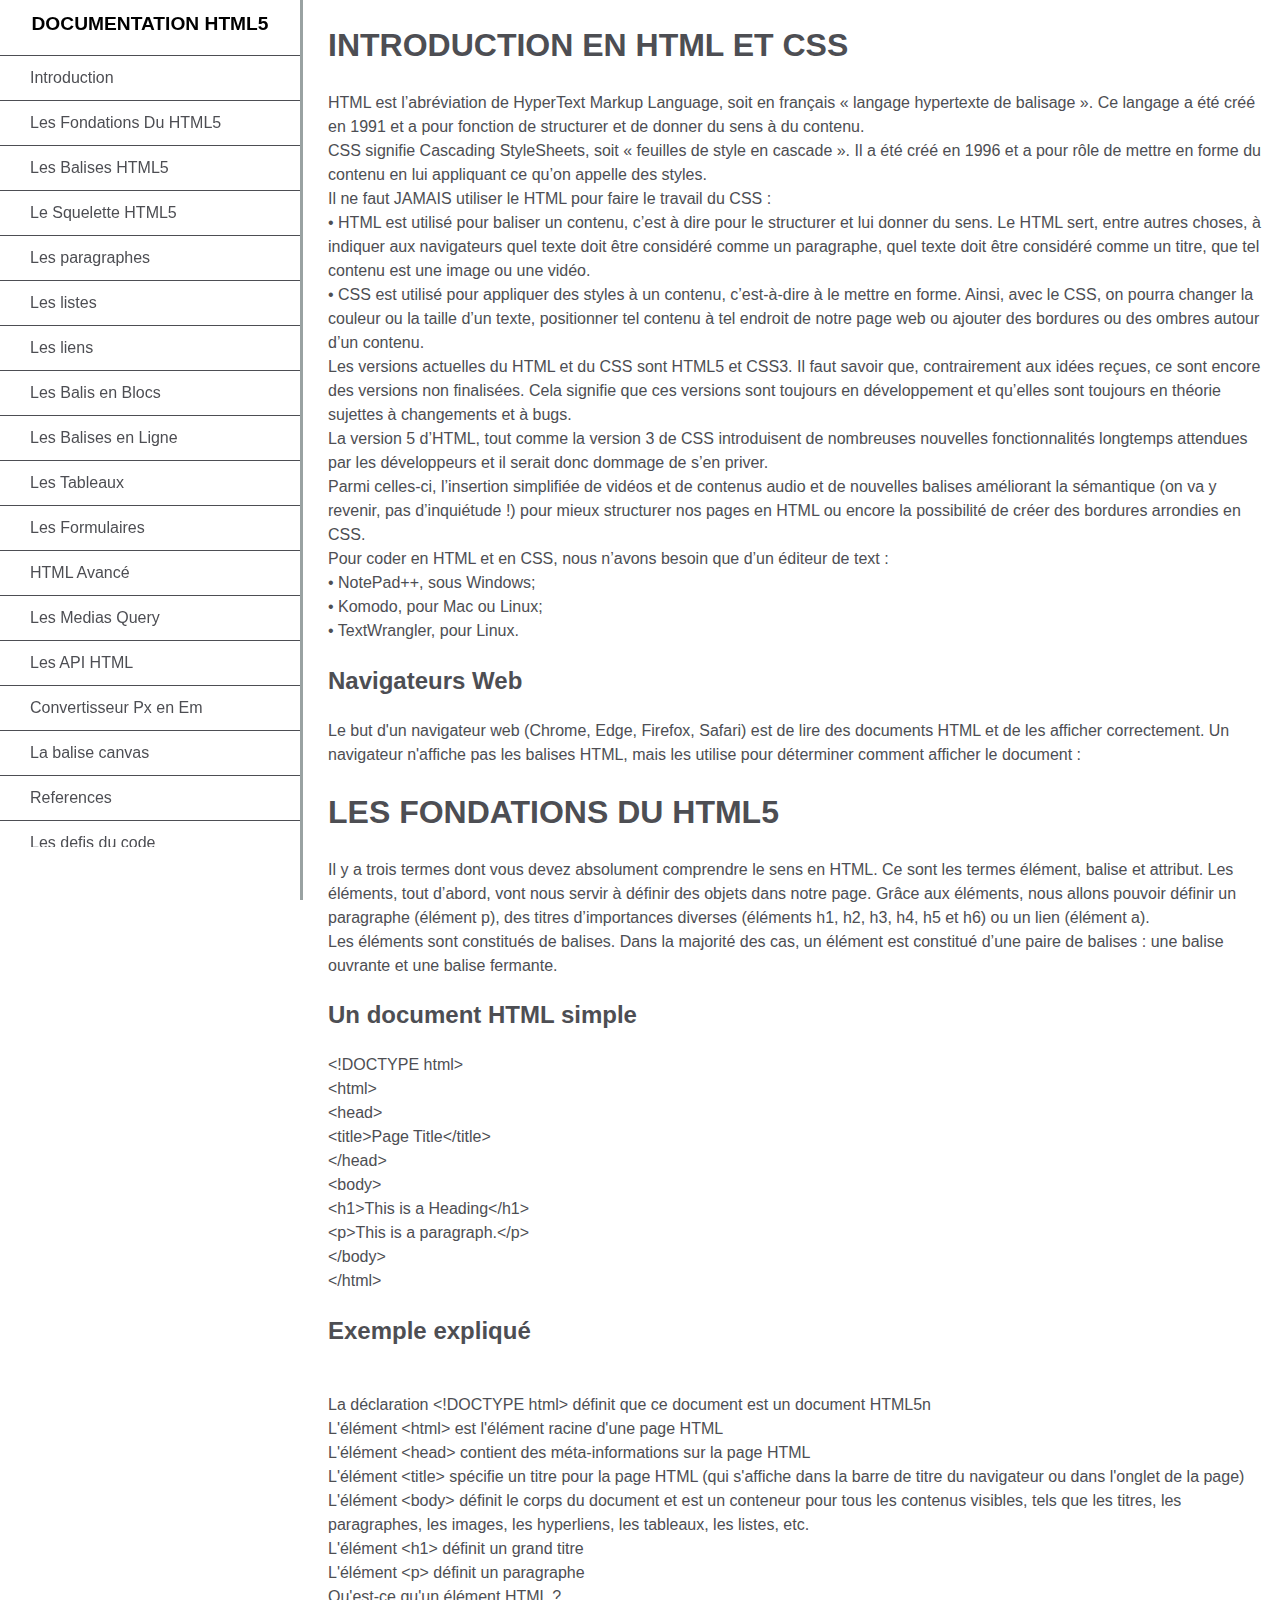
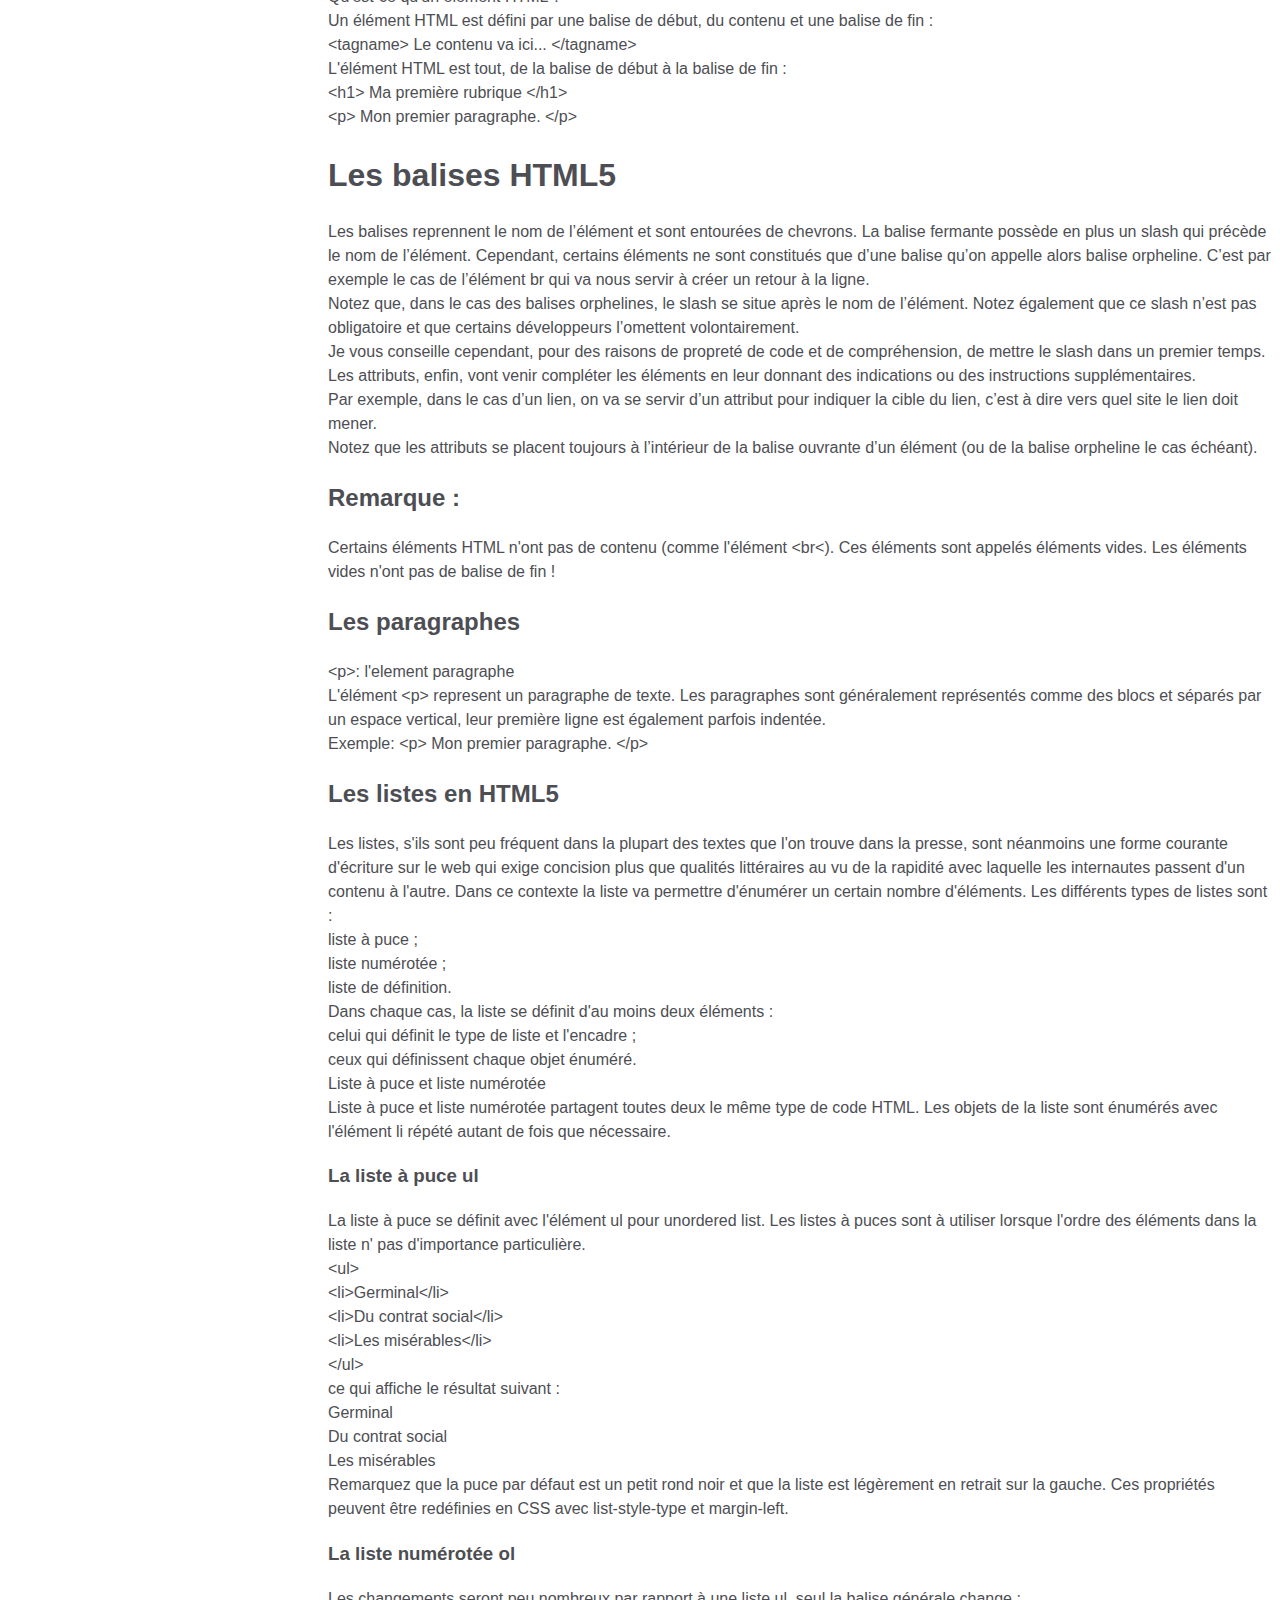
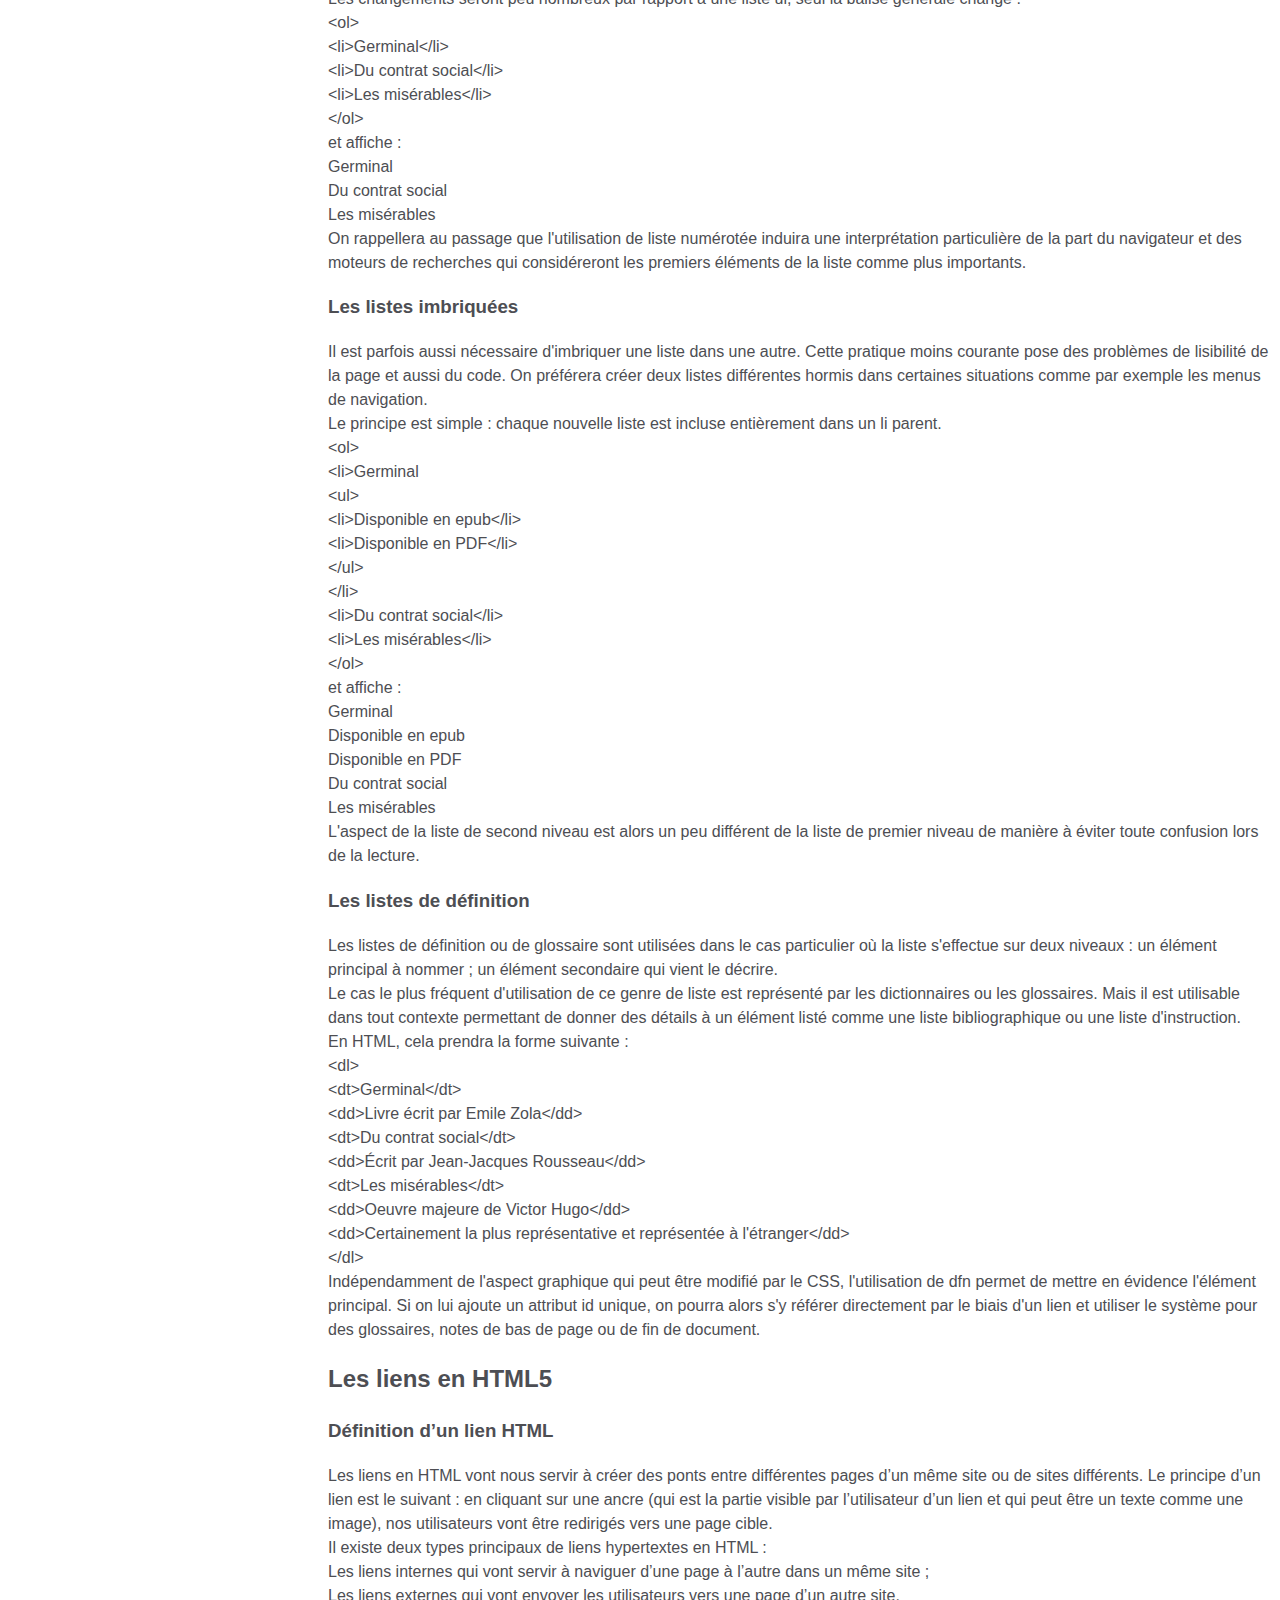
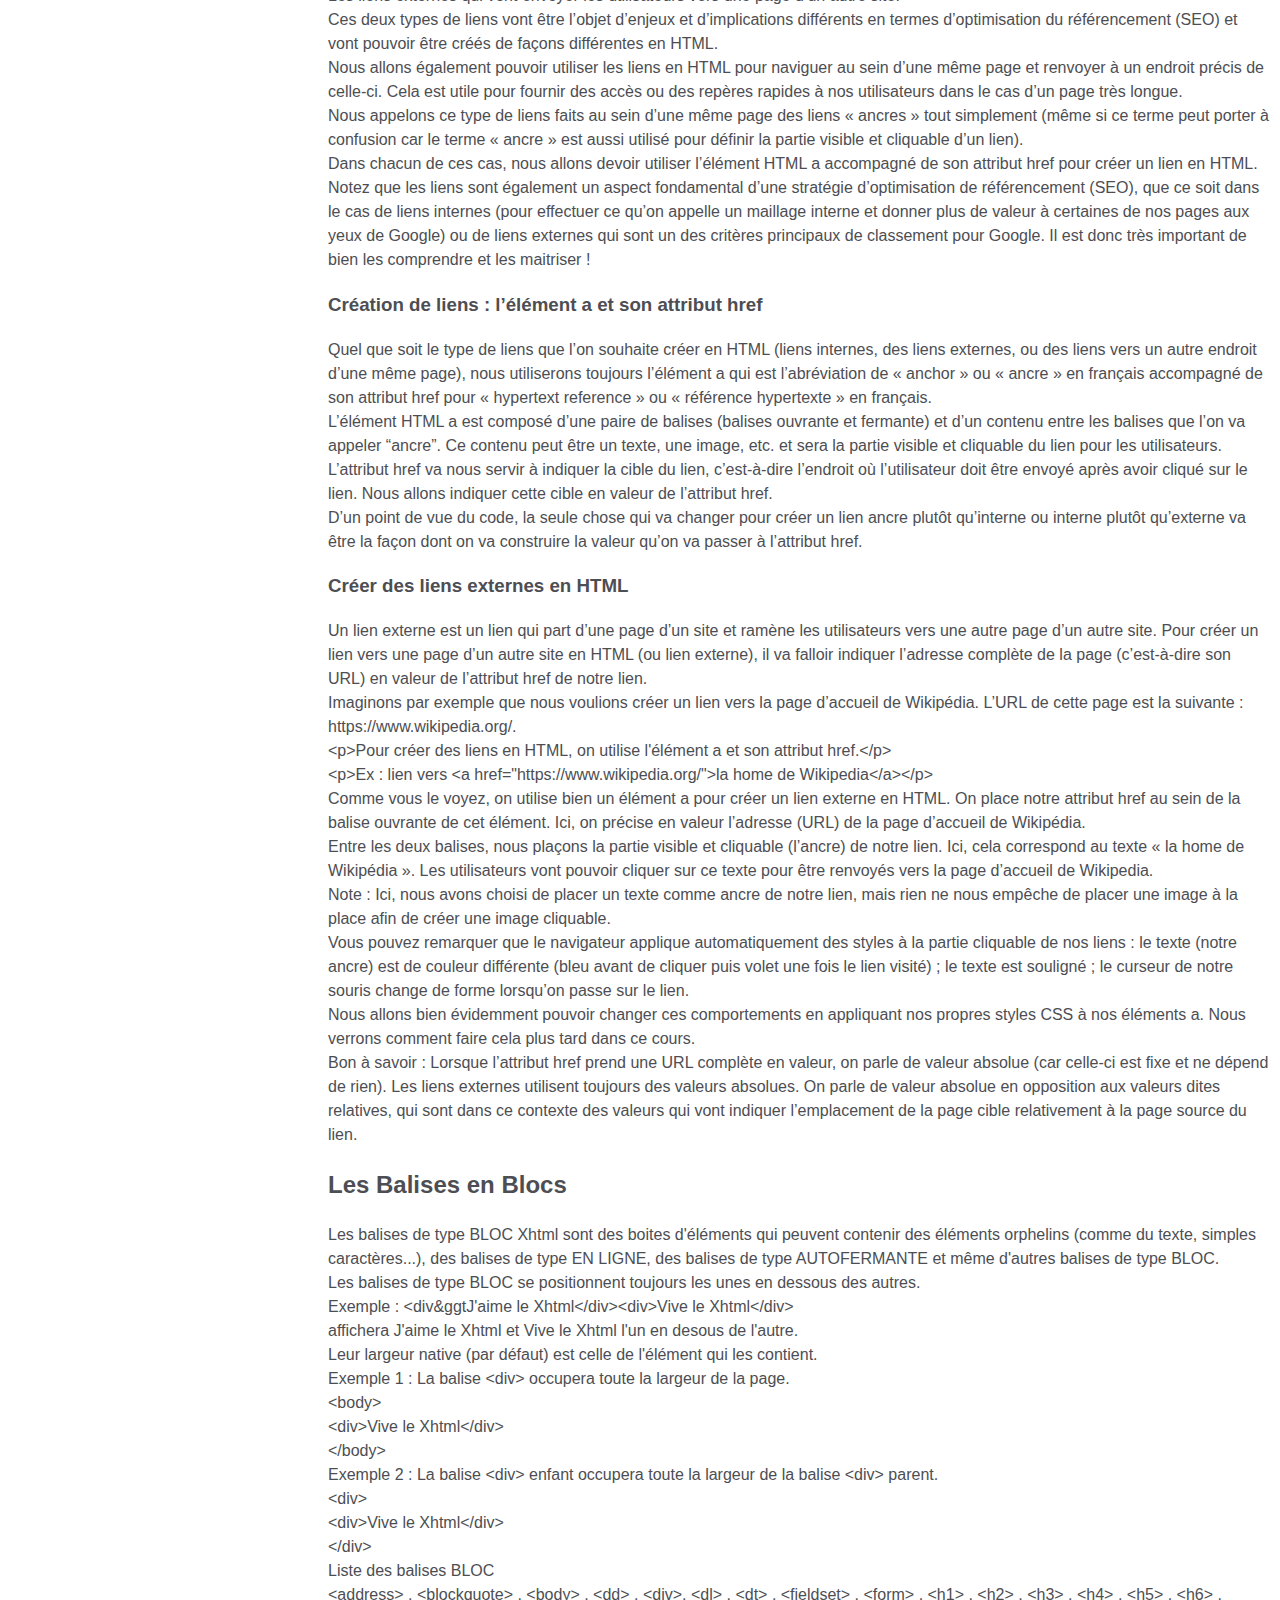
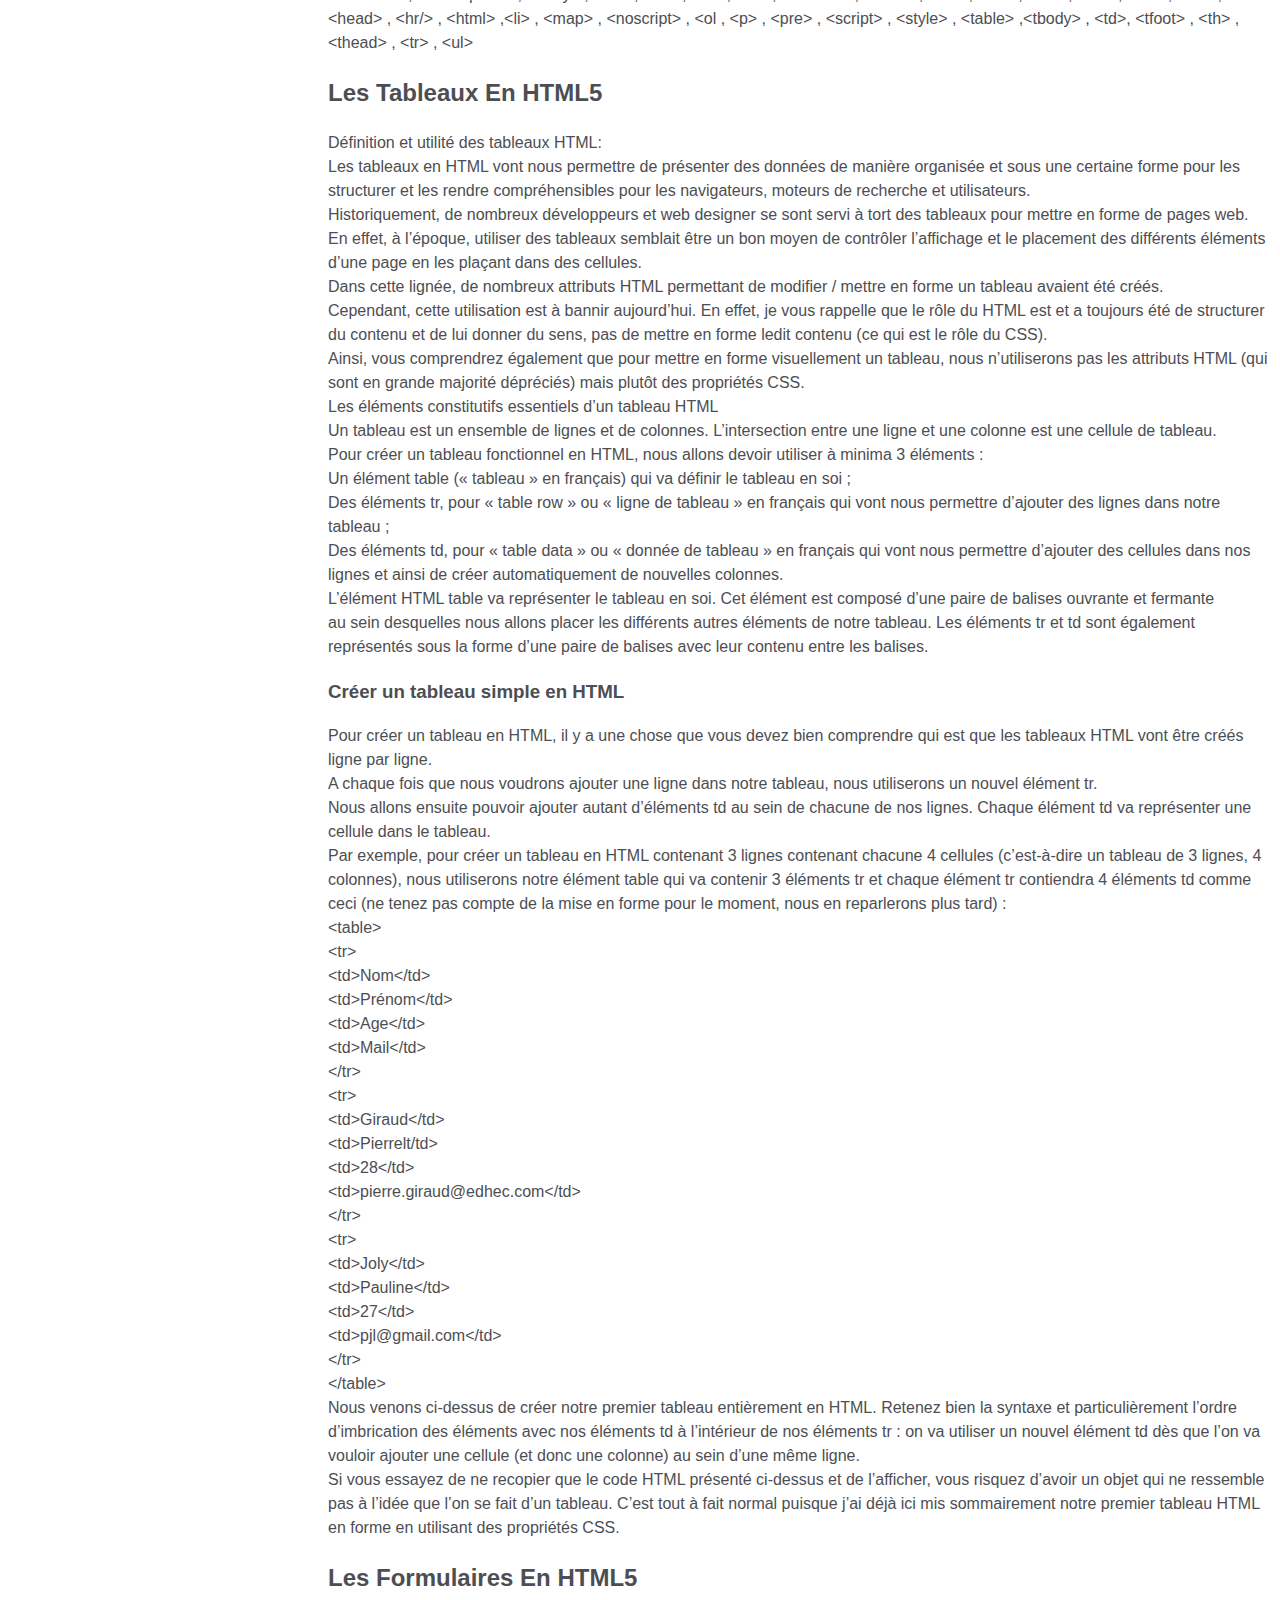
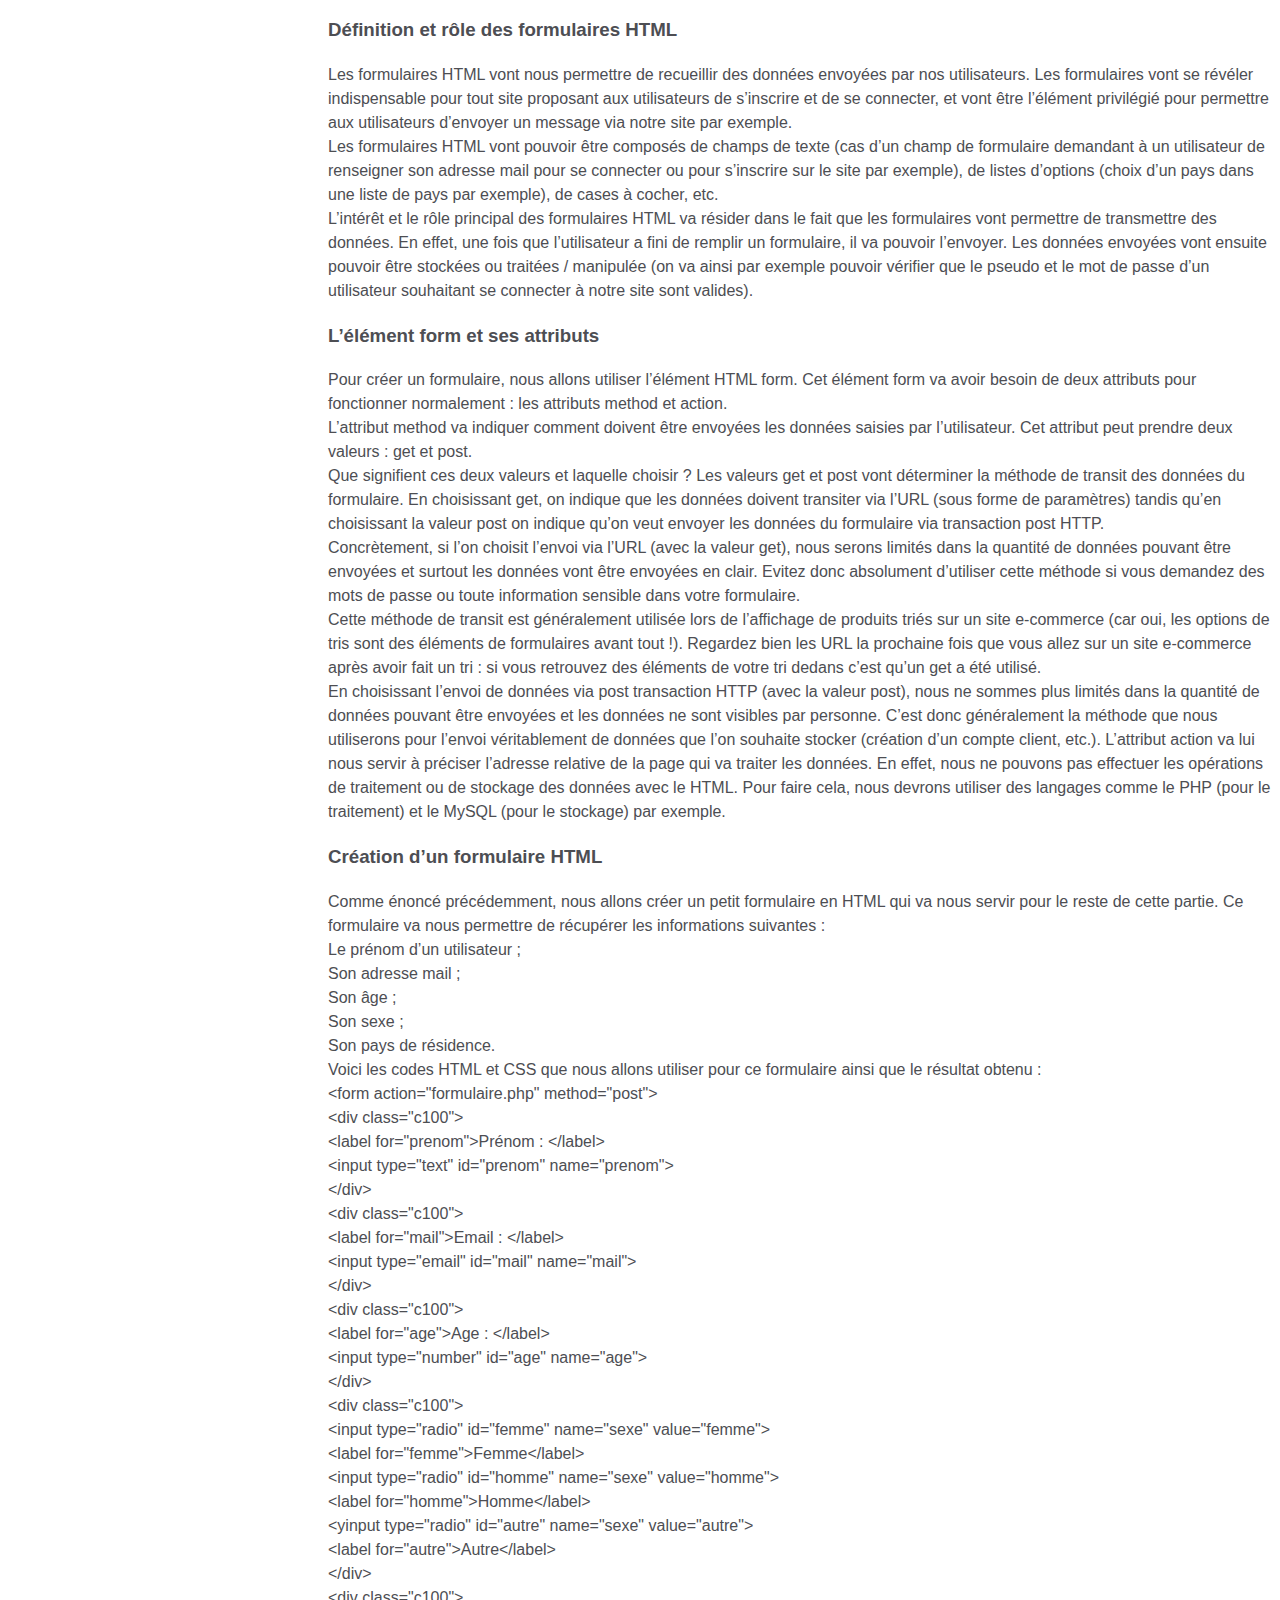
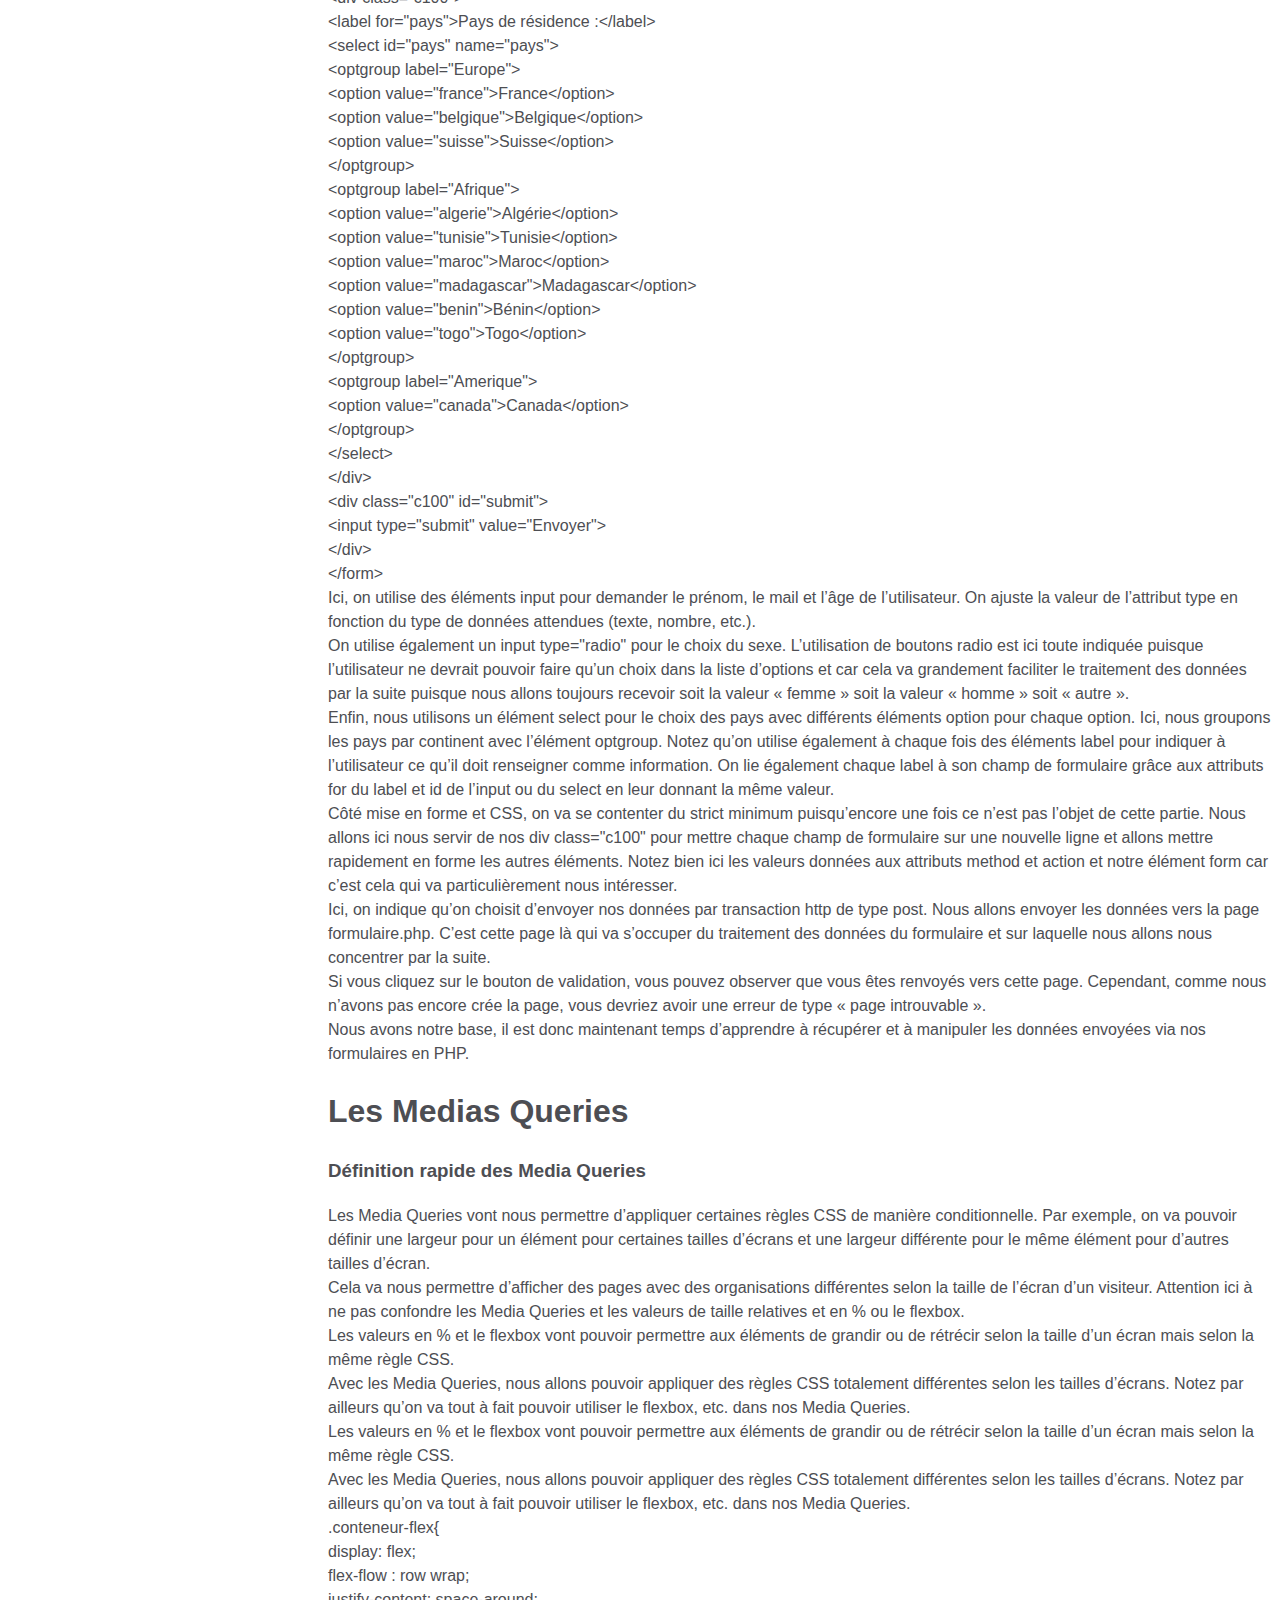
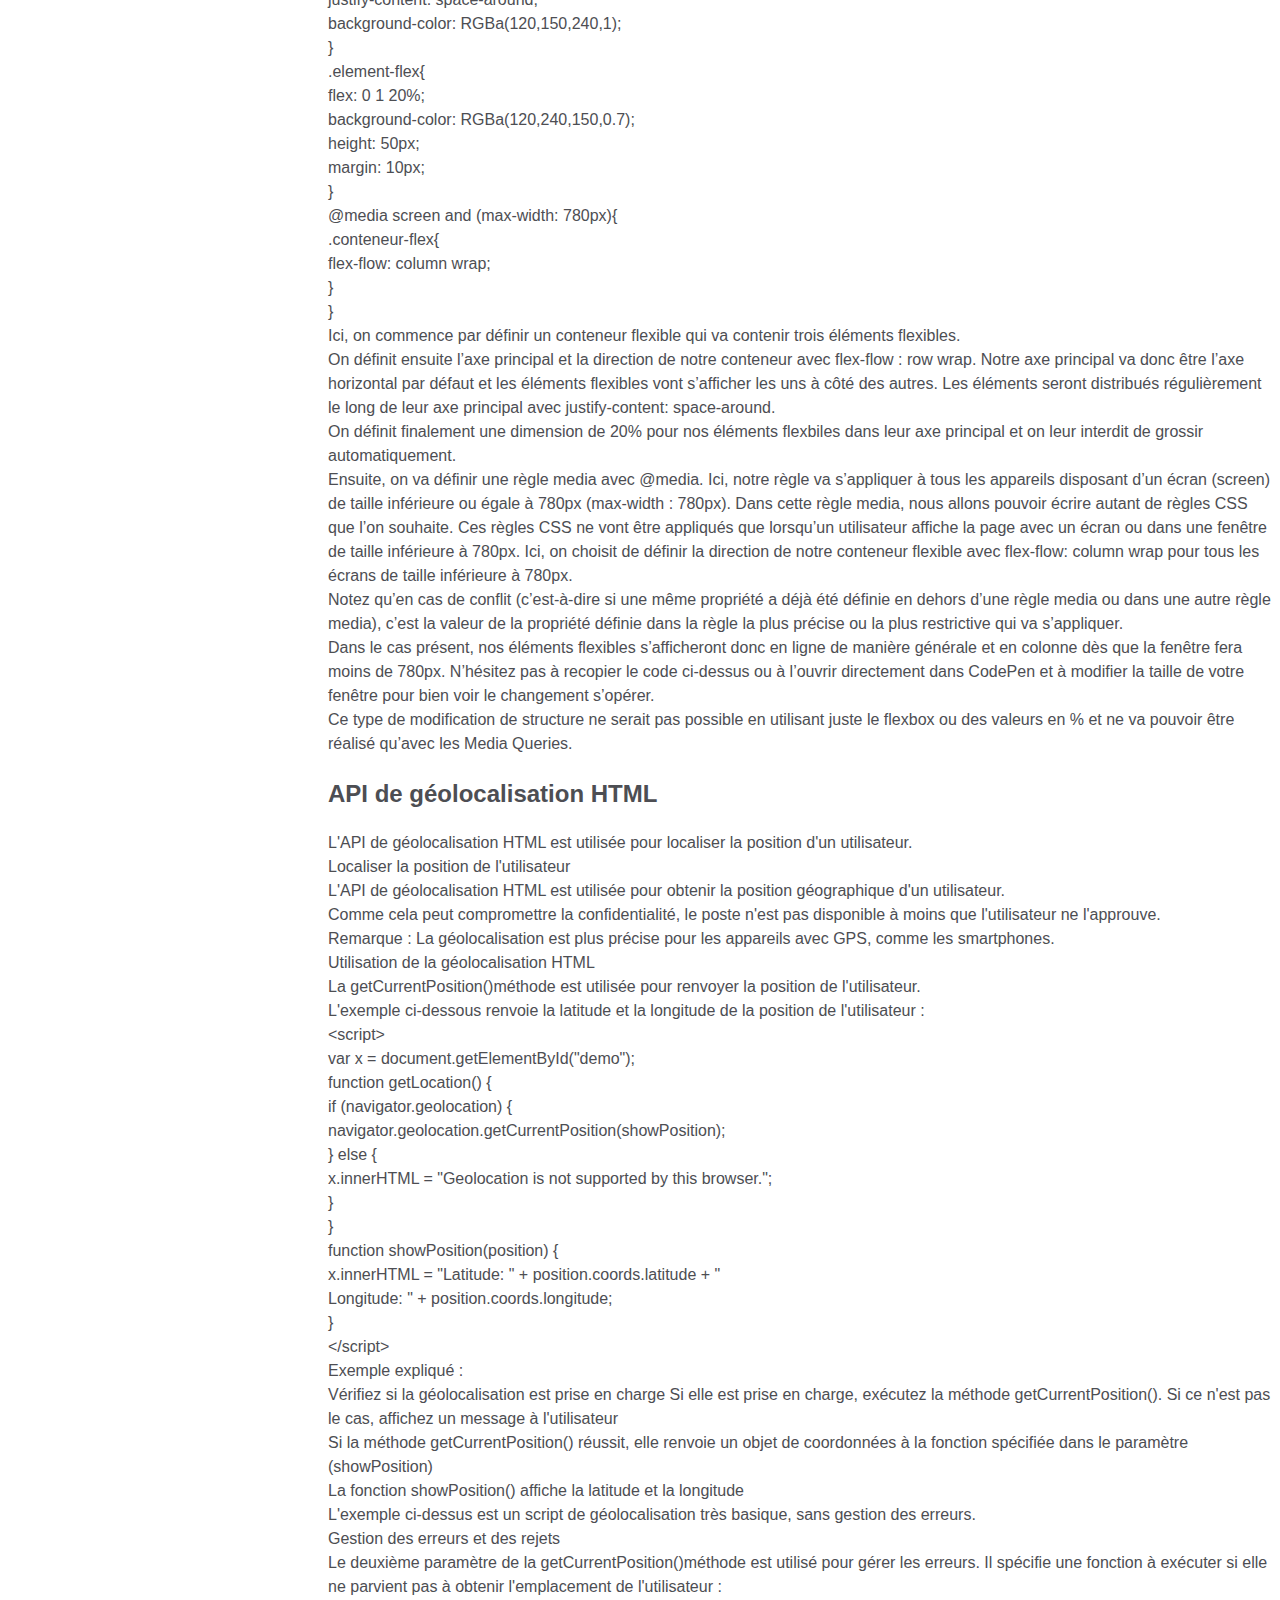
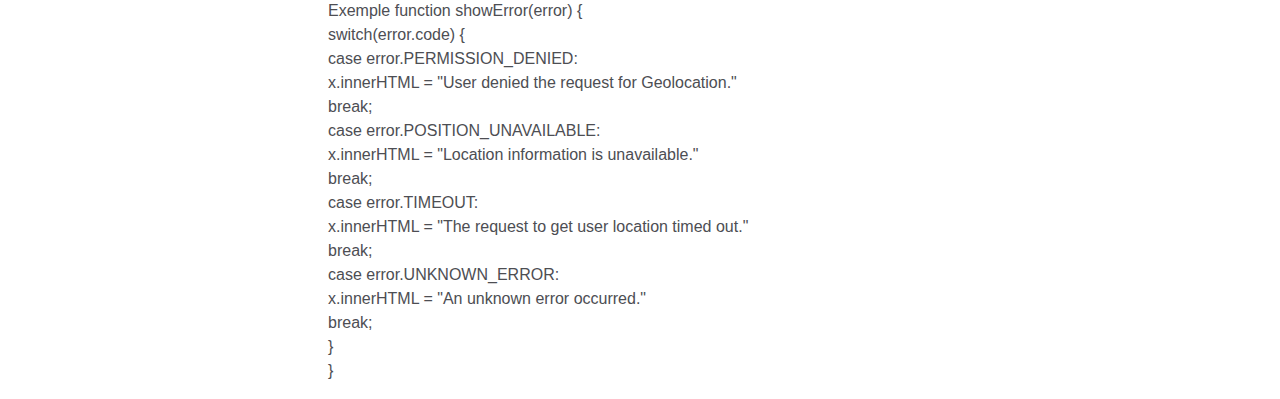
<file: htmlDocumentation.html>
<!DOCTYPE html>
<html>
<head>
	<meta charset="utf-8">
	<meta name="viewport" content="width=device-width, initial-scale=1">
	<title>Documentation HTML5</title>
	<!-- Liaison ficheir css -->
	<link rel="stylesheet" type="text/css" href="css/styleHtml.css">
</head>
<body>
	<div class="content">
		<!-- Debut menu lateral -->
		<div id="sidebar">
			<h2>DOCUMENTATION HTML5</h2>

			<ul>
				<li><a href="#ancre1">Introduction</a></li>
				<li><a href="#ancre2">Les Fondations Du HTML5</a></li>
				<li><a href="#ancre3">Les Balises HTML5</a></li>
				<li><a href="#ancre4">Le Squelette HTML5</a></li>
				<li><a href="#ancre5">Les paragraphes</a></li>
				<li><a href="#ancre6">Les listes </a></li>
				<li><a href="#ancre7">Les liens</a></li>
				<li><a href="#ancre8">Les Balis en Blocs</a></li>
				<li><a href="#ancre9">Les Balises en Ligne</a></li>
				<li><a href="#ancre10">Les Tableaux </a></li>
				<li><a href="#ancre11">Les Formulaires</a></li>
				<li><a href="#">HTML Avancé</a></li>
				<li><a href="#ancre12">Les Medias Query</a></li>
				<li><a href="#ancre13">Les API HTML</a></li>
				<li><a href="#">Convertisseur Px en Em</a></li>
				<li><a href="#">La balise canvas</a></li>
				<li><a href="#">References</a></li>
				<li><a href="#">Les defis du code</a></li>
				<li><a href="#">Les projets HTML5</a></li>
			</ul>
		</div>
		<!-- Fin menu lateral -->
		<div id="Documentation">
			<h1 id="ancre1">INTRODUCTION EN HTML ET CSS</h1>
			<P>
				HTML est l’abréviation de HyperText Markup Language, soit en français « langage hypertexte de balisage ». Ce langage a été créé en 1991 et a pour fonction de structurer et de donner du sens à du contenu. <br>
				CSS signifie Cascading StyleSheets, soit « feuilles de style en cascade ». Il a été créé en 1996 et a pour rôle de mettre en forme du contenu en lui appliquant ce qu’on appelle des styles. <br>
				Il ne faut JAMAIS utiliser le HTML pour faire le travail du CSS : <br>
				•  HTML est utilisé pour baliser un contenu, c’est à dire pour le structurer et lui donner du sens. Le HTML sert, entre autres choses, à indiquer aux navigateurs quel texte doit être considéré comme un paragraphe, quel texte doit être considéré comme un titre, que tel contenu est une image ou une vidéo. <br> 
				•  CSS est utilisé pour appliquer des styles à un contenu, c’est-à-dire à le mettre en forme. Ainsi, avec le CSS, on pourra changer la couleur ou la taille d’un texte, positionner tel contenu à tel endroit de notre page web ou ajouter des bordures ou des ombres autour d’un contenu. <br>
				Les versions actuelles du HTML et du CSS sont HTML5 et CSS3. Il faut savoir que, contrairement aux idées reçues, ce sont encore des versions non finalisées. Cela signifie que ces versions sont toujours en développement et qu’elles sont toujours en théorie sujettes à changements et à bugs. <br>
				La version 5 d’HTML, tout comme la version 3 de CSS introduisent de nombreuses nouvelles fonctionnalités longtemps attendues par les développeurs et il serait donc dommage de s’en priver. <br>
				Parmi celles-ci, l’insertion simplifiée de vidéos et de contenus audio et de nouvelles balises améliorant la sémantique (on va y revenir, pas d’inquiétude !) pour mieux structurer nos pages en HTML ou encore la possibilité de créer des bordures arrondies en CSS. <br>
				Pour coder en HTML et en CSS, nous n’avons besoin que d’un éditeur de text : <br>
					•   NotePad++, sous Windows; <br>
					•   Komodo, pour Mac ou Linux; <br>
					•   TextWrangler, pour Linux. <br>
				<h2>Navigateurs Web </h2>
				Le but d'un navigateur web (Chrome, Edge, Firefox, Safari) est de lire des documents HTML et de les afficher correctement.
				Un navigateur n'affiche pas les balises HTML, mais les utilise pour déterminer comment afficher le document :
			</p>
			<p>
				<h1 id="ancre2">LES FONDATIONS DU HTML5</h1> 
				Il y a trois termes dont vous devez absolument comprendre le sens en HTML. Ce sont les termes élément, balise et attribut. 
				Les éléments, tout d’abord, vont nous servir à définir des objets dans notre page. Grâce aux éléments, nous allons pouvoir définir un paragraphe (élément p), des titres d’importances diverses (éléments h1, h2, h3, h4, h5 et h6) ou un lien (élément a). <br>
				Les éléments sont constitués de balises. Dans la majorité des cas, un élément est constitué d’une paire de balises : une balise ouvrante et une balise fermante. <br>

				<h2>Un document HTML simple</h2>

				&lt!DOCTYPE html&gt<br>
				&lthtml&gt<br>
				&lthead&gt<br>
						&lttitle&gtPage Title&lt/title&gt<br>
				&lt/head&gt<br>
				&ltbody&gt<br>

							&lth1&gtThis is a Heading&lt/h1&gt<br>
							&ltp&gtThis is a paragraph.&lt/p&gt<br>

				&lt/body&gt<br>
				&lt/html&gt<br>

				<h2>Exemple expliqué</h2><br>
				
				La déclaration &lt!DOCTYPE html&gt définit que ce document est un document HTML5n <br>
				L'élément &lthtml&gt est l'élément racine d'une page HTML <br>
				L'élément &lthead&gt contient des méta-informations sur la page HTML <br>
				L'élément &lttitle&gt spécifie un titre pour la page HTML (qui s'affiche dans la barre de titre du navigateur ou dans l'onglet de la page) <br>
				L'élément &ltbody&gt définit le corps du document et est un conteneur pour tous les contenus visibles, tels que les titres, les paragraphes, les images, les hyperliens, les tableaux, les listes, etc. <br>
				L'élément &lth1&gt définit un grand titre <br>
				L'élément &ltp&gt définit un paragraphe <br>
				Qu'est-ce qu'un élément HTML ? <br>
				Un élément HTML est défini par une balise de début, du contenu et une balise de fin : <br>
				&lttagname&gt Le contenu va ici... &lt/tagname&gt <br>
				L'élément HTML est tout, de la balise de début à la balise de fin : <br>
				&lth1&gt Ma première rubrique &lt/h1&gt <br>
				&ltp&gt Mon premier paragraphe. &lt/p&gt
				<h1 id="ancre3">Les balises HTML5</h1>
				Les balises reprennent le nom de l’élément et sont entourées de chevrons. La balise fermante possède en plus un slash qui précède le nom de l’élément.
				Cependant, certains éléments ne sont constitués que d’une balise qu’on appelle alors balise orpheline. C’est par exemple le cas de l’élément br qui va nous servir à créer un retour à la ligne. <br>
				Notez que, dans le cas des balises orphelines, le slash se situe après le nom de l’élément. Notez également que ce slash n’est pas obligatoire et que certains développeurs l’omettent volontairement. <br>
				Je vous conseille cependant, pour des raisons de propreté de code et de compréhension, de mettre le slash dans un premier temps. <br>
				Les attributs, enfin, vont venir compléter les éléments en leur donnant des indications ou des instructions supplémentaires. <br>
				Par exemple, dans le cas d’un lien, on va se servir d’un attribut pour indiquer la cible du lien, c’est à dire vers quel site le lien doit mener. <br>
				Notez que les attributs se placent toujours à l’intérieur de la balise ouvrante d’un élément (ou de la balise orpheline le cas échéant). <br>

				<h2>Remarque :</h2> Certains éléments HTML n'ont pas de contenu (comme l'élément &ltbr&lt). Ces éléments sont appelés éléments vides. Les éléments vides n'ont pas de balise de fin !  <br>
				<h2 id="ancre5">Les paragraphes</h2>
				&ltp&gt: l'element paragraphe <br>
				L'élément &ltp&gt represent un paragraphe de texte. Les paragraphes sont généralement représentés comme des blocs et séparés par un espace vertical, leur première ligne est également parfois indentée. <br>
				Exemple: &ltp&gt Mon premier paragraphe. &lt/p&gt
				<h2 id="ancre6">Les listes en HTML5</h2>
				Les listes, s'ils sont peu fréquent dans la plupart des textes que l'on trouve dans la presse, sont néanmoins une forme courante d'écriture sur le web qui exige concision plus que qualités littéraires au vu de la rapidité avec laquelle les internautes passent d'un contenu à l'autre. Dans ce contexte la liste va permettre d'énumérer un certain nombre d'éléments. Les différents types de listes sont : <br>

				liste à puce ; <br>
				liste numérotée ; <br>
				liste de définition. <br>
				Dans chaque cas, la liste se définit d'au moins deux éléments : <br>

				celui qui définit le type de liste et l'encadre ; <br>
				ceux qui définissent chaque objet énuméré. <br>
				Liste à puce et liste numérotée <br>
				Liste à puce et liste numérotée partagent toutes deux le même type de code HTML. Les objets de la liste sont énumérés avec l'élément li répété autant de fois que nécessaire. <br>
				<h3>La liste à puce ul</h3>
				La liste à puce se définit avec l'élément ul pour unordered list. Les listes à puces sont à utiliser lorsque l'ordre des éléments dans la liste n' pas d'importance particulière. <br>

					&ltul&gt <br>
					  &ltli&gtGerminal&lt/li&gt <br>
					  &ltli&gtDu contrat social&lt/li&gt <br>
					  &ltli&gtLes misérables&lt/li&gt <br>
					&lt/ul&gt <br>
				ce qui affiche le résultat suivant : <br>
				Germinal <br>
				Du contrat social <br>
				Les misérables <br>
				Remarquez que la puce par défaut est un petit rond noir et que la liste est légèrement en retrait sur la gauche. Ces propriétés peuvent être redéfinies en CSS avec list-style-type et margin-left. <br>
				<h3>La liste numérotée ol</h3>
				Les changements seront peu nombreux par rapport à une liste ul, seul la balise générale change : <br>
				 &ltol&gt <br>
				  &ltli&gtGerminal&lt/li&gt <br>
				  &ltli&gtDu contrat social&lt/li&gt <br>
				  &ltli&gtLes misérables&lt/li&gt <br>
				&lt/ol&gt <br>
				et affiche : <br>
				Germinal <br> 
				Du contrat social <br>
				Les misérables <br>
				On rappellera au passage que l'utilisation de liste numérotée induira une interprétation particulière de la part du navigateur  et des moteurs de recherches qui considéreront les premiers éléments de la liste comme plus importants. <br>

				<h3>Les listes imbriquées</h3>
				Il est parfois aussi nécessaire d'imbriquer une liste dans une autre. Cette pratique moins courante pose des problèmes de lisibilité de la page et aussi du code. On préférera créer deux listes différentes hormis dans certaines situations comme par exemple les menus de navigation. <br>
				Le principe est simple : chaque nouvelle liste est incluse entièrement dans un li parent. <br>

				 &ltol&gt <br>
				  &ltli&gtGerminal <br>
				    &ltul&gt <br>
				      &ltli&gtDisponible en epub&lt/li&gt <br>
				      &ltli&gtDisponible en PDF&lt/li&gt <br>
				    &lt/ul&gt <br>
				  &lt/li&gt <br>
				  &ltli&gtDu contrat social&lt/li&gt <br>
				  &ltli&gtLes misérables&lt/li&gt <br>
				&lt/ol&gt <br>
				et affiche : <br>
				Germinal <br>
				Disponible en epub <br>
				Disponible en PDF <br>
				Du contrat social <br>
				Les misérables <br>
				L'aspect de la liste de second niveau est alors un peu différent de la liste de premier niveau de manière à éviter toute confusion lors de la lecture. <br>
				<h3>Les listes de définition</h3>

				Les listes de définition ou de glossaire sont utilisées dans le cas particulier où la liste s'effectue sur deux niveaux :
				un élément principal à nommer ; 
				un élément secondaire qui vient le décrire. <br>
				Le cas le plus fréquent d'utilisation de ce genre de liste est représenté par les dictionnaires ou les glossaires. Mais il est utilisable dans tout contexte permettant de donner des détails à un élément listé comme une liste bibliographique ou une liste d'instruction. <br>
				En HTML, cela prendra la forme suivante : <br>

				&ltdl&gt <br>
				  &ltdt&gtGerminal&lt/dt&gt <br>
				  &ltdd&gtLivre écrit par Emile Zola&lt/dd&gt <br>
				  &ltdt&gtDu contrat social&lt/dt&gt <br>
				  &ltdd&gtÉcrit par Jean-Jacques Rousseau&lt/dd&gt <br>
				  &ltdt&gtLes misérables&lt/dt&gt <br>
				  &ltdd&gtOeuvre majeure de Victor Hugo&lt/dd&gt <br>
				  &ltdd&gtCertainement la plus représentative et représentée à l'étranger&lt/dd&gt <br>
				&lt/dl&gt <br>

				Indépendamment de l'aspect graphique qui peut être modifié par le CSS, l'utilisation de dfn permet de mettre en évidence l'élément principal. Si on lui ajoute un attribut id unique, on pourra alors s'y référer directement par le biais d'un lien et utiliser le système pour des glossaires, notes de bas de page ou de fin de document.

				<h2 id="ancre7">Les liens en HTML5</h2>
				<h3>Définition d’un lien HTML</h3>
				Les liens en HTML vont nous servir à créer des ponts entre différentes pages d’un même site ou de sites différents. Le principe d’un lien est le suivant : en cliquant sur une ancre (qui est la partie visible par l’utilisateur d’un lien et qui peut être un texte comme une image), nos utilisateurs vont être redirigés vers une page cible. <br>
				Il existe deux types principaux de liens hypertextes en HTML : <br>
				Les liens internes qui vont servir à naviguer d’une page à l’autre dans un même site ; <br>
				Les liens externes qui vont envoyer les utilisateurs vers une page d’un autre site. <br>
				Ces deux types de liens vont être l’objet d’enjeux et d’implications différents en termes d’optimisation du référencement (SEO) et vont pouvoir être créés de façons différentes en HTML. <br>
				Nous allons également pouvoir utiliser les liens en HTML pour naviguer au sein d’une même page et renvoyer à un endroit précis de celle-ci. Cela est utile pour fournir des accès ou des repères rapides à nos utilisateurs dans le cas d’un page très longue. <br>
				Nous appelons ce type de liens faits au sein d’une même page des liens « ancres » tout simplement (même si ce terme peut porter à confusion car le terme « ancre » est aussi utilisé pour définir la partie visible et cliquable d’un lien). <br>
				Dans chacun de ces cas, nous allons devoir utiliser l’élément HTML a accompagné de son attribut href pour créer un lien en HTML. <br>
				Notez que les liens sont également un aspect fondamental d’une stratégie d’optimisation de référencement (SEO), que ce soit dans le cas de liens internes (pour effectuer ce qu’on appelle un maillage interne et donner plus de valeur à certaines de nos pages aux yeux de Google) ou de liens externes qui sont un des critères principaux de classement pour Google. Il est donc très important de bien les comprendre et les maitriser ! <br>
				<h3>Création de liens : l’élément a et son attribut href</h3>
				Quel que soit le type de liens que l’on souhaite créer en HTML (liens internes, des liens externes, ou des liens vers un autre endroit d’une même page), nous utiliserons toujours l’élément a qui est l’abréviation de « anchor » ou « ancre » en français accompagné de son attribut href pour « hypertext reference » ou « référence hypertexte » en français. <br>
				L’élément HTML a est composé d’une paire de balises (balises ouvrante et fermante) et d’un contenu entre les balises que l’on va appeler “ancre”. Ce contenu peut être un texte, une image, etc. et sera la partie visible et cliquable du lien pour les utilisateurs. <br>
				L’attribut href va nous servir à indiquer la cible du lien, c’est-à-dire l’endroit où l’utilisateur doit être envoyé après avoir cliqué sur le lien. Nous allons indiquer cette cible en valeur de l’attribut href. <br>
				D’un point de vue du code, la seule chose qui va changer pour créer un lien ancre plutôt qu’interne ou interne plutôt qu’externe va être la façon dont on va construire la valeur qu’on va passer à l’attribut href. <br>
				<h3>Créer des liens externes en HTML </h3>
				Un lien externe est un lien qui part d’une page d’un site et ramène les utilisateurs vers une autre page d’un autre site.
				Pour créer un lien vers une page d’un autre site en HTML (ou lien externe), il va falloir indiquer l’adresse complète de la page (c’est-à-dire son URL) en valeur de l’attribut href de notre lien. <br>
				Imaginons par exemple que nous voulions créer un lien vers la page d’accueil de Wikipédia. L’URL de cette page est la suivante : https://www.wikipedia.org/. <br>
				&ltp&gtPour créer des liens en HTML, on utilise l'élément a et son attribut href.&lt/p&gt <br>
				&ltp&gtEx : lien vers &lta href="https://www.wikipedia.org/"&gtla home de Wikipedia&lt/a&gt&lt/p&gt <br>
				Comme vous le voyez, on utilise bien un élément a pour créer un lien externe en HTML. On place notre attribut href au sein de la balise ouvrante de cet élément. Ici, on précise en valeur l’adresse (URL) de la page d’accueil de Wikipédia. <br>
				Entre les deux balises, nous plaçons la partie visible et cliquable (l’ancre) de notre lien. Ici, cela correspond au texte « la home de Wikipédia ». Les utilisateurs vont pouvoir cliquer sur ce texte pour être renvoyés vers la page d’accueil de Wikipedia. <br>
				Note : Ici, nous avons choisi de placer un texte comme ancre de notre lien, mais rien ne nous empêche de placer une image à la place afin de créer une image cliquable. <br>
				Vous pouvez remarquer que le navigateur applique automatiquement des styles à la partie cliquable de nos liens :
				le texte (notre ancre) est de couleur différente (bleu avant de cliquer puis volet une fois le lien visité) ;
				le texte est souligné ; 
				le curseur de notre souris change de forme lorsqu’on passe sur le lien. <br>
				Nous allons bien évidemment pouvoir changer ces comportements en appliquant nos propres styles CSS à nos éléments a. Nous verrons comment faire cela plus tard dans ce cours. <br>
				Bon à savoir : Lorsque l’attribut href prend une URL complète en valeur, on parle de valeur absolue (car celle-ci est fixe et ne dépend de rien). Les liens externes utilisent toujours des valeurs absolues. On parle de valeur absolue en opposition aux valeurs dites relatives, qui sont dans ce contexte des valeurs qui vont indiquer l’emplacement de la page cible relativement à la page source du lien. <br>
				<h2 id="ancre8">Les Balises en Blocs</h2>
				Les balises de type BLOC Xhtml sont des boites d'éléments qui peuvent contenir des éléments orphelins (comme du texte, simples caractères...), des balises de type EN LIGNE, des balises de type AUTOFERMANTE et même d'autres balises de type BLOC. <br>
				Les balises de type BLOC se positionnent toujours les unes en dessous des autres. <br>
				Exemple : &ltdiv&ggtJ'aime le Xhtml&lt/div&gt&ltdiv&gtVive le Xhtml&lt/div&gt <br>
				affichera J'aime le Xhtml et Vive le Xhtml l'un en desous de l'autre. <br>
				Leur largeur native (par défaut) est celle de l'élément qui	les contient. <br>
				Exemple 1 : La balise &ltdiv&gt occupera toute la largeur de la page. <br>
				&ltbody&gt <br>
				     &ltdiv&gtVive le Xhtml&lt/div&gt <br>
				&lt/body&gt <br>

				Exemple 2 : La balise &ltdiv&gt enfant occupera toute la largeur de la balise &ltdiv&gt parent. <br>
				&ltdiv&gt <br>
				     &ltdiv&gtVive le Xhtml&lt/div&gt <br>
				&lt/div&gt <br>
				Liste des balises BLOC <br>
				&ltaddress&gt ,	&ltblockquote&gt ,	&ltbody&gt ,	&ltdd&gt ,	&ltdiv&gt,	&ltdl&gt ,	&ltdt&gt ,	&ltfieldset&gt ,	&ltform&gt , &lth1&gt ,	&lth2&gt ,	&lth3&gt ,	&lth4&gt ,	&lth5&gt ,	&lth6&gt ,	&lthead&gt ,	&lthr/&gt ,	&lthtml&gt ,&ltli&gt ,	&ltmap&gt , &ltnoscript&gt ,	&ltol ,	&ltp&gt , &ltpre&gt ,  &ltscript&gt ,	&ltstyle&gt ,	&lttable&gt ,&lttbody&gt ,	&lttd&gt, &lttfoot&gt ,	&ltth&gt ,	&ltthead&gt ,	&lttr&gt ,	&ltul&gt <br>
				<h2 id="ancre10">Les Tableaux En HTML5</h2>
				Définition et utilité des tableaux HTML: <br>
				Les tableaux en HTML vont nous permettre de présenter des données de manière organisée et sous une certaine forme pour les structurer et les rendre compréhensibles pour les navigateurs, moteurs de recherche et utilisateurs. <br>
				Historiquement, de nombreux développeurs et web designer se sont servi à tort des tableaux pour mettre en forme de pages web. En effet, à l’époque, utiliser des tableaux semblait être un bon moyen de contrôler l’affichage et le placement des différents éléments d’une page en les plaçant dans des cellules. <br>
				Dans cette lignée, de nombreux attributs HTML permettant de modifier / mettre en forme un tableau avaient été créés. <br>
				Cependant, cette utilisation est à bannir aujourd’hui. En effet, je vous rappelle que le rôle du HTML est et a toujours été de structurer du contenu et de lui donner du sens, pas de mettre en forme ledit contenu (ce qui est le rôle du CSS). <br>
				Ainsi, vous comprendrez également que pour mettre en forme visuellement un tableau, nous n’utiliserons pas les attributs HTML (qui sont en grande majorité dépréciés) mais plutôt des propriétés CSS. <br>
				Les éléments constitutifs essentiels d’un tableau HTML <br>
				Un tableau est un ensemble de lignes et de colonnes. L’intersection entre une ligne et une colonne est une cellule de tableau. <br>
				Pour créer un tableau fonctionnel en HTML, nous allons devoir utiliser à minima 3 éléments : <br>
				Un élément table (« tableau » en français) qui va définir le tableau en soi ; <br>
				Des éléments tr, pour « table row » ou « ligne de tableau » en français qui vont nous permettre d’ajouter des lignes dans notre tableau ; <br>
				Des éléments td, pour « table data » ou « donnée de tableau » en français qui vont nous permettre d’ajouter des cellules dans nos lignes et ainsi de créer automatiquement de nouvelles colonnes. <br>
				L’élément HTML table va représenter le tableau en soi. Cet élément est composé d’une paire de balises ouvrante <table> et fermante </table> au sein desquelles nous allons placer les différents autres éléments de notre tableau. Les éléments tr et td sont également représentés sous la forme d’une paire de balises avec leur contenu entre les balises. <br>
				<h3>Créer un tableau simple en HTML</h3>
				Pour créer un tableau en HTML, il y a une chose que vous devez bien comprendre qui est que les tableaux HTML vont être créés ligne par ligne. <br>
				A chaque fois que nous voudrons ajouter une ligne dans notre tableau, nous utiliserons un nouvel élément tr. <br>
				Nous allons ensuite pouvoir ajouter autant d’éléments td au sein de chacune de nos lignes. Chaque élément td va représenter une cellule dans le tableau. <br>
				Par exemple, pour créer un tableau en HTML contenant 3 lignes contenant chacune 4 cellules (c’est-à-dire un tableau de 3 lignes, 4 colonnes), nous utiliserons notre élément table qui va contenir 3 éléments tr et chaque élément tr contiendra 4 éléments td comme ceci (ne tenez pas compte de la mise en forme pour le moment, nous en reparlerons plus tard) : <br>
				&lttable&gt <br>
					  &lttr&gt <br>
					    &lttd&gtNom&lt/td&gt <br>
					    &lttd&gtPrénom&lt/td&gt <br>
					    &lttd&gtAge&lt/td&gt <br>
					    &lttd&gtMail&lt/td&gt <br>
					  &lt/tr&gt <br>
					  &lttr&gt <br>
					    &lttd&gtGiraud&lt/td&gt <br>
					    &lttd&gtPierrelt/td&gt <br>
					    &lttd&gt28&lt/td&gt <br>
					    &lttd&gtpierre.giraud@edhec.com&lt/td&gt <br>
					  &lt/tr&gt <br>
					  &lttr&gt <br>
					    &lttd&gtJoly&lt/td&gt <br>
					    &lttd&gtPauline&lt/td&gt <br>
					    &lttd&gt27&lt/td&gt <br>
					    &lttd&gtpjl@gmail.com&lt/td&gt <br>
					  &lt/tr&gt <br>
				&lt/table&gt <br>
				Nous venons ci-dessus de créer notre premier tableau entièrement en HTML. Retenez bien la syntaxe et particulièrement l’ordre d’imbrication des éléments avec nos éléments td à l’intérieur de nos éléments tr : on va utiliser un nouvel élément td dès que l’on va vouloir ajouter une cellule (et donc une colonne) au sein d’une même ligne. <br>
				Si vous essayez de ne recopier que le code HTML présenté ci-dessus et de l’afficher, vous risquez d’avoir un objet qui ne ressemble pas à l’idée que l’on se fait d’un tableau. C’est tout à fait normal puisque j’ai déjà ici mis sommairement notre premier tableau HTML en forme en utilisant des propriétés CSS. <br>
				<h2 id="ancre11">Les Formulaires En HTML5</h2>
				<h3>Définition et rôle des formulaires HTML</h3>
				Les formulaires HTML vont nous permettre de recueillir des données envoyées par nos utilisateurs. Les formulaires vont se révéler indispensable pour tout site proposant aux utilisateurs de s’inscrire et de se connecter, et vont être l’élément privilégié pour permettre aux utilisateurs d’envoyer un message via notre site par exemple. <br>
				Les formulaires HTML vont pouvoir être composés de champs de texte (cas d’un champ de formulaire demandant à un utilisateur de renseigner son adresse mail pour se connecter ou pour s’inscrire sur le site par exemple), de listes d’options (choix d’un pays dans une liste de pays par exemple), de cases à cocher, etc. <br>
				L’intérêt et le rôle principal des formulaires HTML va résider dans le fait que les formulaires vont permettre de transmettre des données. En effet, une fois que l’utilisateur a fini de remplir un formulaire, il va pouvoir l’envoyer. Les données envoyées vont ensuite pouvoir être stockées ou traitées / manipulée (on va ainsi par exemple pouvoir vérifier que le pseudo et le mot de passe d’un utilisateur souhaitant se connecter à notre site sont valides). <br>
				<h3>L’élément form et ses attributs</h3>
				Pour créer un formulaire, nous allons utiliser l’élément HTML form. Cet élément form va avoir besoin de deux attributs pour fonctionner normalement : les attributs method et action. <br>
				L’attribut method va indiquer comment doivent être envoyées les données saisies par l’utilisateur. Cet attribut peut prendre deux valeurs : get et post. <br>
				Que signifient ces deux valeurs et laquelle choisir ? Les valeurs get et post vont déterminer la méthode de transit des données du formulaire. En choisissant get, on indique que les données doivent transiter via l’URL (sous forme de paramètres) tandis qu’en choisissant la valeur post on indique qu’on veut envoyer les données du formulaire via transaction post HTTP. <br>
				Concrètement, si l’on choisit l’envoi via l’URL (avec la valeur get), nous serons limités dans la quantité de données pouvant être envoyées et surtout les données vont être envoyées en clair. Evitez donc absolument d’utiliser cette méthode si vous demandez des mots de passe ou toute information sensible dans votre formulaire. <br>
				Cette méthode de transit est généralement utilisée lors de l’affichage de produits triés sur un site e-commerce (car oui, les options de tris sont des éléments de formulaires avant tout !). Regardez bien les URL la prochaine fois que vous allez sur un site e-commerce après avoir fait un tri : si vous retrouvez des éléments de votre tri dedans c’est qu’un get a été utilisé. <br>
				En choisissant l’envoi de données via post transaction HTTP (avec la valeur post), nous ne sommes plus limités dans la quantité de données pouvant être envoyées et les données ne sont visibles par personne. C’est donc généralement la méthode que nous utiliserons pour l’envoi véritablement de données que l’on souhaite stocker (création d’un compte client, etc.).
				L’attribut action va lui nous servir à préciser l’adresse relative de la page qui va traiter les données. En effet, nous ne pouvons pas effectuer les opérations de traitement ou de stockage des données avec le HTML. Pour faire cela, nous devrons utiliser des langages comme le PHP (pour le traitement) et le MySQL (pour le stockage) par exemple. <br>
				<h3>Création d’un formulaire HTML</h3>
				Comme énoncé précédemment, nous allons créer un petit formulaire en HTML qui va nous servir pour le reste de cette partie.
				Ce formulaire va nous permettre de récupérer les informations suivantes : <br>
				Le prénom d’un utilisateur ; <br>
				Son adresse mail ; <br>
				Son âge ; <br>
				Son sexe ; <br>
				Son pays de résidence. <br>
				Voici les codes HTML et CSS que nous allons utiliser pour ce formulaire ainsi que le résultat obtenu : <br>

        
							        &ltform action="formulaire.php" method="post"&gt <br>
							            &ltdiv class="c100"&gt  <br>
							                &ltlabel for="prenom"&gtPrénom : &lt/label&gt <br>
							                &ltinput type="text" id="prenom" name="prenom"&gt <br>
							            &lt/div&gt <br>
							            &ltdiv class="c100"&gt <br>
							                &ltlabel for="mail"&gtEmail : &lt/label&gt <br>
							                &ltinput type="email" id="mail" name="mail"&gt <br>
							            &lt/div&gt <br>
							            &ltdiv class="c100"&gt <br>
							                &ltlabel for="age"&gtAge : &lt/label&gt <br>
							                &ltinput type="number" id="age" name="age"&gt <br>
							            &lt/div&gt <br>
							            &ltdiv class="c100"&gt <br>
							                &ltinput type="radio" id="femme" name="sexe" value="femme"&gt <br>
							                &ltlabel for="femme"&gtFemme&lt/label&gt <br>
							                &ltinput type="radio" id="homme" name="sexe" value="homme"&gt <br>
							                &ltlabel for="homme"&gtHomme&lt/label&gt <br>
							                &ltyinput type="radio" id="autre" name="sexe" value="autre"&gt <br>
							                &ltlabel for="autre"&gtAutre&lt/label&gt <br>
							            &lt/div&gt <br>
							            &ltdiv class="c100"&gt <br>
							                &ltlabel for="pays"&gtPays de résidence :&lt/label&gt <br>
							                &ltselect id="pays" name="pays"&gt <br>
							                    &ltoptgroup label="Europe"&gt <br>
							                        &ltoption value="france"&gtFrance&lt/option&gt <br>
							                        &ltoption value="belgique"&gtBelgique&lt/option&gt <br>
							                        &ltoption value="suisse"&gtSuisse&lt/option&gt <br>
							                    &lt/optgroup&gt <br>
							                    &ltoptgroup label="Afrique"&gt <br>
							                        &ltoption value="algerie"&gtAlgérie&lt/option&gt <br>
							                        &ltoption value="tunisie"&gtTunisie&lt/option&gt <br>
							                        &ltoption value="maroc"&gtMaroc&lt/option&gt <br>
							                        &ltoption value="madagascar"&gtMadagascar&lt/option&gt <br>
							                        &ltoption value="benin"&gtBénin&lt/option&gt <br>
							                        &ltoption value="togo"&gtTogo&lt/option&gt <br>
							                    &lt/optgroup&gt <br>
							                    &ltoptgroup label="Amerique"&gt <br>
							                        &ltoption value="canada"&gtCanada&lt/option&gt <br>
							                    &lt/optgroup&gt <br>
							                &lt/select&gt <br>
							            &lt/div&gt <br>
							            &ltdiv class="c100" id="submit"&gt <br>
							                &ltinput type="submit" value="Envoyer"&gt <br>
							            &lt/div&gt <br>
							        &lt/form&gt <br>
					Ici, on utilise des éléments input pour demander le prénom, le mail et l’âge de l’utilisateur. On ajuste la valeur de l’attribut type en fonction du type de données attendues (texte, nombre, etc.). <br>
					On utilise également un input type="radio" pour le choix du sexe. L’utilisation de boutons radio est ici toute indiquée puisque l’utilisateur ne devrait pouvoir faire qu’un choix dans la liste d’options et car cela va grandement faciliter le traitement des données par la suite puisque nous allons toujours recevoir soit la valeur « femme » soit la valeur « homme » soit « autre ». <br>
					Enfin, nous utilisons un élément select pour le choix des pays avec différents éléments option pour chaque option. Ici, nous groupons les pays par continent avec l’élément optgroup.
					Notez qu’on utilise également à chaque fois des éléments label pour indiquer à l’utilisateur ce qu’il doit renseigner comme information. On lie également chaque label à son champ de formulaire grâce aux attributs for du label et id de l’input ou du select en leur donnant la même valeur. <br>
					Côté mise en forme et CSS, on va se contenter du strict minimum puisqu’encore une fois ce n’est pas l’objet de cette partie. Nous allons ici nous servir de nos div class="c100" pour mettre chaque champ de formulaire sur une nouvelle ligne et allons mettre rapidement en forme les autres éléments.
					Notez bien ici les valeurs données aux attributs method et action et notre élément form car c’est cela qui va particulièrement nous intéresser. <br>
					Ici, on indique qu’on choisit d’envoyer nos données par transaction http de type post. Nous allons envoyer les données vers la page formulaire.php. C’est cette page là qui va s’occuper du traitement des données du formulaire et sur laquelle nous allons nous concentrer par la suite. <br>
					Si vous cliquez sur le bouton de validation, vous pouvez observer que vous êtes renvoyés vers cette page. Cependant, comme nous n’avons pas encore crée la page, vous devriez avoir une erreur de type « page introuvable ». <br>
					Nous avons notre base, il est donc maintenant temps d’apprendre à récupérer et à manipuler les données envoyées via nos formulaires en PHP. <br>
					<h1 id="ancre12">Les Medias Queries</h1>
					<h3>Définition rapide des Media Queries</h3>
					Les Media Queries vont nous permettre d’appliquer certaines règles CSS de manière conditionnelle. Par exemple, on va pouvoir définir une largeur pour un élément pour certaines tailles d’écrans et une largeur différente pour le même élément pour d’autres tailles d’écran. <br>
					Cela va nous permettre d’afficher des pages avec des organisations différentes selon la taille de l’écran d’un visiteur. Attention ici à ne pas confondre les Media Queries et les valeurs de taille relatives et en % ou le flexbox. <br>
					Les valeurs en % et le flexbox vont pouvoir permettre aux éléments de grandir ou de rétrécir selon la taille d’un écran mais selon la même règle CSS. <br>
					Avec les Media Queries, nous allons pouvoir appliquer des règles CSS totalement différentes selon les tailles d’écrans. Notez par ailleurs qu’on va tout à fait pouvoir utiliser le flexbox, etc. dans nos Media Queries. <br>
					Les valeurs en % et le flexbox vont pouvoir permettre aux éléments de grandir ou de rétrécir selon la taille d’un écran mais selon la même règle CSS. <br>
					Avec les Media Queries, nous allons pouvoir appliquer des règles CSS totalement différentes selon les tailles d’écrans. Notez par ailleurs qu’on va tout à fait pouvoir utiliser le flexbox, etc. dans nos Media Queries. <br>
						.conteneur-flex{ <br>
							    display: flex; <br>
							    flex-flow : row wrap; <br>
							    justify-content: space-around; <br>
							    background-color: RGBa(120,150,240,1); <br>
							} <br>
							.element-flex{ <br>
							    flex: 0 1 20%; <br>
							    background-color: RGBa(120,240,150,0.7); <br>
							    height: 50px; <br>
							    margin: 10px; <br>
							} <br>

							@media screen and (max-width: 780px){ <br>
							    .conteneur-flex{ <br>
							        flex-flow: column wrap; <br>
							    } <br>
							} <br>
					Ici, on commence par définir un conteneur flexible qui va contenir trois éléments flexibles. <br>
					On définit ensuite l’axe principal et la direction de notre conteneur avec flex-flow : row wrap. Notre axe principal va donc être l’axe horizontal par défaut et les éléments flexibles vont s’afficher les uns à côté des autres. Les éléments seront distribués régulièrement le long de leur axe principal avec justify-content: space-around. <br>
					On définit finalement une dimension de 20% pour nos éléments flexbiles dans leur axe principal et on leur interdit de grossir automatiquement. <br>
					Ensuite, on va définir une règle media avec @media. Ici, notre règle va s’appliquer à tous les appareils disposant d’un écran (screen) de taille inférieure ou égale à 780px (max-width : 780px).
					Dans cette règle media, nous allons pouvoir écrire autant de règles CSS que l’on souhaite. Ces règles CSS ne vont être appliqués que lorsqu’un utilisateur affiche la page avec un écran ou dans une fenêtre de taille inférieure à 780px.
					Ici, on choisit de définir la direction de notre conteneur flexible avec flex-flow: column wrap pour tous les écrans de taille inférieure à 780px. <br>
					Notez qu’en cas de conflit (c’est-à-dire si une même propriété a déjà été définie en dehors d’une règle media ou dans une autre règle media), c’est la valeur de la propriété définie dans la règle la plus précise ou la plus restrictive qui va s’appliquer. <br>
					Dans le cas présent, nos éléments flexibles s’afficheront donc en ligne de manière générale et en colonne dès que la fenêtre fera moins de 780px. N’hésitez pas à recopier le code ci-dessus ou à l’ouvrir directement dans CodePen et à modifier la taille de votre fenêtre pour bien voir le changement s’opérer. <br>
					Ce type de modification de structure ne serait pas possible en utilisant juste le flexbox ou des valeurs en % et ne va pouvoir être réalisé qu’avec les Media Queries. <br>
					<h2 id="ancre13">API de géolocalisation HTML</h2>
					L'API de géolocalisation HTML est utilisée pour localiser la position d'un utilisateur. <br>
					Localiser la position de l'utilisateur <br>
					L'API de géolocalisation HTML est utilisée pour obtenir la position géographique d'un utilisateur. <br>
					Comme cela peut compromettre la confidentialité, le poste n'est pas disponible à moins que l'utilisateur ne l'approuve. <br>
					Remarque : La géolocalisation est plus précise pour les appareils avec GPS, comme les smartphones. <br>
					Utilisation de la géolocalisation HTML <br>
					La getCurrentPosition()méthode est utilisée pour renvoyer la position de l'utilisateur. <br>
					L'exemple ci-dessous renvoie la latitude et la longitude de la position de l'utilisateur : <br>

					&ltscript&gt <br>
							var x = document.getElementById("demo"); <br>
							function getLocation() { <br>
							  if (navigator.geolocation) { <br>
							    navigator.geolocation.getCurrentPosition(showPosition); <br>
							  } else { <br>
							    x.innerHTML = "Geolocation is not supported by this browser."; <br>
							  } <br>
							} <br>

							function showPosition(position) { <br>
							  x.innerHTML = "Latitude: " + position.coords.latitude +  
							  "<br>Longitude: " + position.coords.longitude; <br>
							} <br>
					&lt/script&gt <br>

					Exemple expliqué : <br>
					Vérifiez si la géolocalisation est prise en charge
					Si elle est prise en charge, exécutez la méthode getCurrentPosition(). Si ce n'est pas le cas, affichez un message à l'utilisateur <br>
					Si la méthode getCurrentPosition() réussit, elle renvoie un objet de coordonnées à la fonction spécifiée dans le paramètre (showPosition) <br>
					La fonction showPosition() affiche la latitude et la longitude <br>
					L'exemple ci-dessus est un script de géolocalisation très basique, sans gestion des erreurs. <br>
					Gestion des erreurs et des rejets <br>
					Le deuxième paramètre de la getCurrentPosition()méthode est utilisé pour gérer les erreurs. Il spécifie une fonction à exécuter si elle ne parvient pas à obtenir l'emplacement de l'utilisateur : <br>
					Exemple
					function showError(error) { <br>
						  switch(error.code) { <br>
						    case error.PERMISSION_DENIED: <br>
						      x.innerHTML = "User denied the request for Geolocation." <br>
						      break; <br>
						    case error.POSITION_UNAVAILABLE: <br>
						      x.innerHTML = "Location information is unavailable." <br>
						      break; <br>
						    case error.TIMEOUT: <br>
						      x.innerHTML = "The request to get user location timed out." <br>
						      break; <br>
						    case error.UNKNOWN_ERROR: <br>
						      x.innerHTML = "An unknown error occurred." <br>
						      break; <br>
						  } <br>
						} <br>
				</P> 
		</div>
	</div>

</body>
</html>
</file>
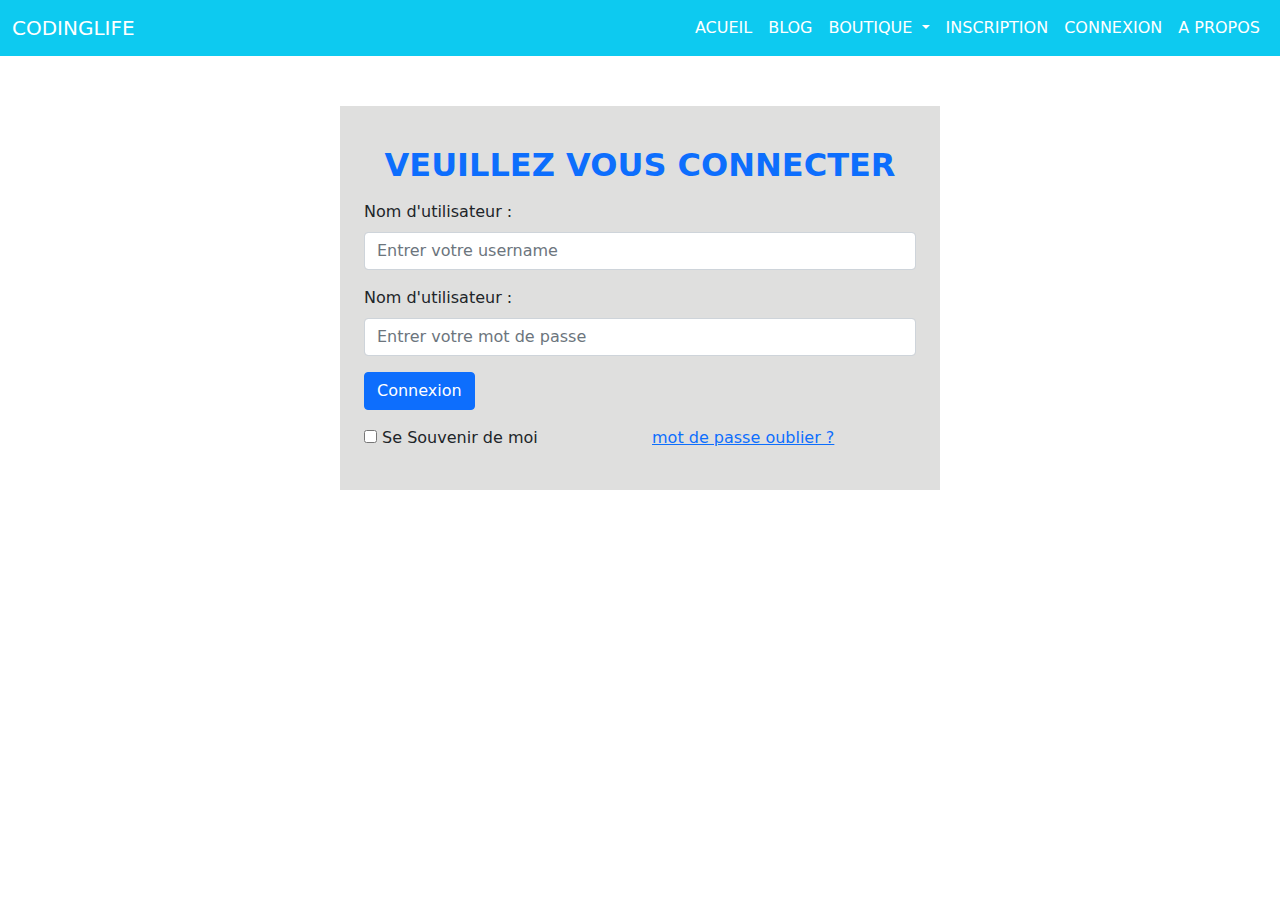
<file: login.html>
<!DOCTYPE html>
<html>
<head>
	<meta charset="utf-8">
	<meta name="viewport" content="width=device-width, initial-scale=1">
	<title>CL-shop : Page de connexion</title>
	<!-- Liaison des fichiers bootstrap -->
	<link rel="stylesheet" type="text/css" href="css/bootstrap.min.css">

	<script src="js/bootstrap.min.js"></script>
</head>
<body>
        <!-- Debut menu de navigation -->
         <nav class="navbar navbar-expand-lg navbar-light bg-info">
        	   <div class="container-fluid">
        		     <a class="navbar-brand text-white" href="index.html">CODINGLIFE</a>
        		     <button class="navbar-toggler" type="button" data-bs-toggle="collapse" data-bs-target="#navbarSupportedContent" 				aria-controls="navbarSupportedContent" aria-expanded="false" aria-label="Toggle navigation">
        		      	 <span class="navbar-toggler-icon"></span>
        		     </button>
        		     <div class="collapse navbar-collapse" id="navbarSupportedContent">
        		       <ul class="navbar-nav ms-auto mb-2 mb-lg-0">
        		         <li class="nav-item">
        		           <a class="nav-link active text-white" aria-current="page" href="index.html">ACUEIL</a>
        		         </li>
        		         <li class="nav-item">
        		           <a class="nav-link text-white" href="blog.html">BLOG</a>
        		         </li>
        		         <li class="nav-item dropdown">
        		           <a class="nav-link dropdown-toggle text-white" href="#" id="navbarDropdown" role="button" data-bs-toggle="dropdown" aria-expanded="false">
        		             BOUTIQUE
        		           </a>
        		           <ul class="dropdown-menu" aria-labelledby="navbarDropdown">
        		             <li><a class="dropdown-item" href="shop.html">PRODUITS</a></li>
        		             <li><a class="dropdown-item" href="electronic.html">Electronique</a></li>
        		           </ul>
        		         </li>
        		         <li class="nav-item">
        		           <a class="nav-link text-white" href="register.html">INSCRIPTION</a>
        		         </li>
        		         <li class="nav-item">
        		         	 <a class="nav-link text-white" href="login.html">CONNEXION</a>
        		         </li>
        		         <li class="nav-item text-white">
        		         	<a class="nav-link text-white" href="about.html">A PROPOS</a>
        		         </li>
        		       </ul>
        		      
        		     </div>
        	   </div>
         </nav>
         <!--FIN MENU NAVIGATION  -->
         <!-- Debut section de formulaire -->
        <div class="formulaire p-4" style="max-width: 600px; margin: 50px auto ; background: #DFDFDE;">
        	 	
        	 <div class="mb-3">
                    <form>
                        <div class="my-3">
                                <h2 class="text-center text-primary fw-bold"> VEUILLEZ VOUS CONNECTER </h2>
                        </div>
                        <label class="form-label"> Nom d'utilisateur  : </label>
                        <input class="form-control" type="text" placeholder="Entrer votre username">
                    </form>       
                 </div> 
        	 <div  class="mb-3">
        	 	<form>
        	 		<label  class="form-label"> Nom d'utilisateur  : </label>
        	 		<input  class="form-control"  type="password" placeholder="Entrer votre mot de passe">
        	 	</form>
        	 </div>
        	 <div  class="mb-3">
        	 	<button class="btn btn-primary">Connexion</button>
        	 </div>
        	 <div class="row mb-3" >
        	 	<div class="col-md-6 ">
        	 		<input type="checkbox" > Se Souvenir de moi
        	 	</div>
        	 	<div class="col-md-6 ">
        	 		 <a href="#"> mot de passe oublier ?</a>
        	 	</div>
        </div>
        	


       
         <!-- Fin section de formulaire -->
         	
</body>
</html>
</file>
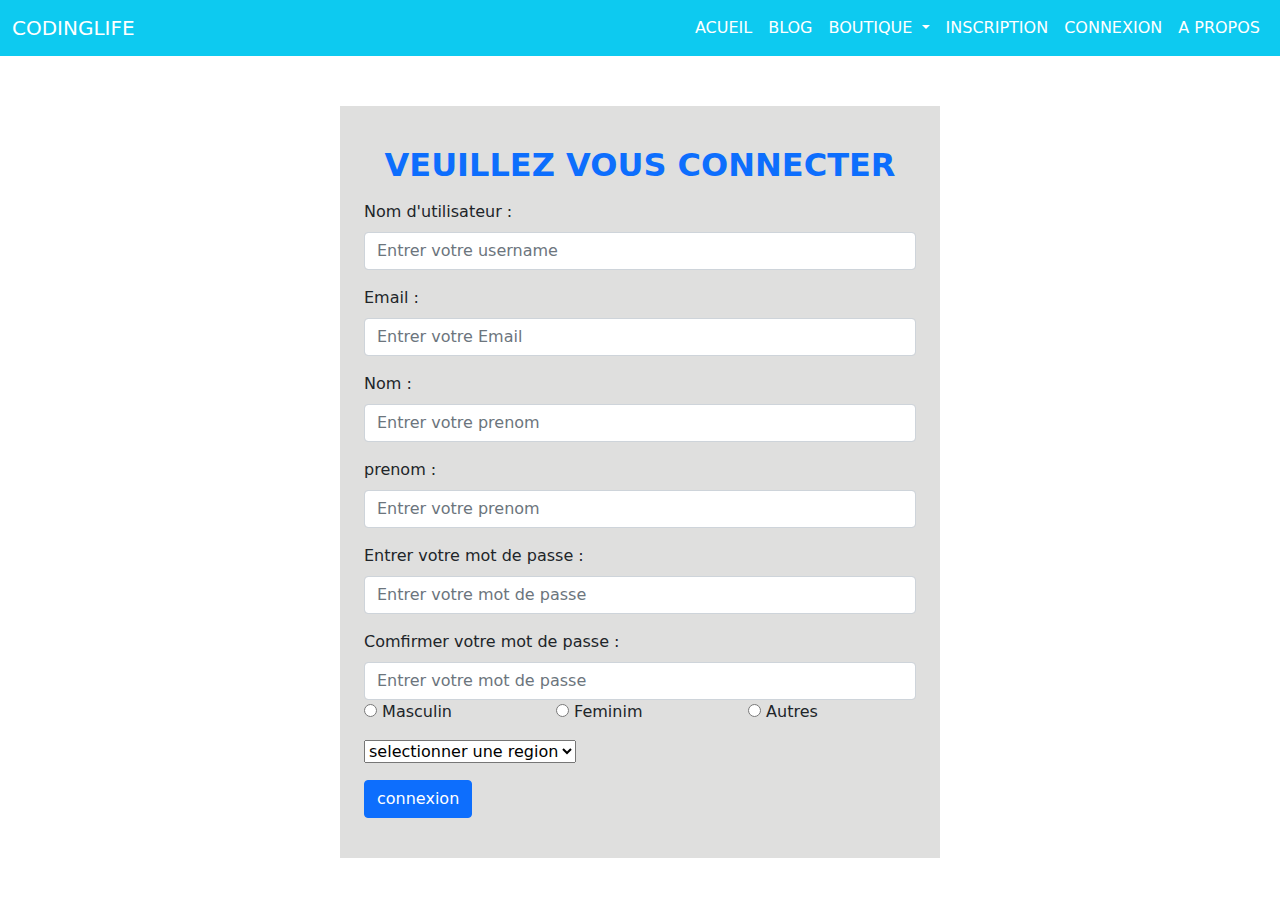
<file: register.html>
<!DOCTYPE html>
<html>
<head>
	<meta charset="utf-8">
	<meta name="viewport" content="width=device-width, initial-scale=1">
	<title>CL-shop : Page d'inscription</title>
	<!-- Liaison des fichiers bootstrap -->
	<link rel="stylesheet" type="text/css" href="css/bootstrap.min.css">

	<script src="js/bootstrap.min.js"></script>
</head>
<body>
        <!-- Debut menu de navigation -->
         <nav class="navbar navbar-expand-lg navbar-light bg-info">
        	   <div class="container-fluid">
        		     <a class="navbar-brand text-white" href="index.html">CODINGLIFE</a>
        		     <button class="navbar-toggler" type="button" data-bs-toggle="collapse" data-bs-target="#navbarSupportedContent" 				aria-controls="navbarSupportedContent" aria-expanded="false" aria-label="Toggle navigation">
        		      	 <span class="navbar-toggler-icon"></span>
        		     </button>
        		     <div class="collapse navbar-collapse" id="navbarSupportedContent">
        		       <ul class="navbar-nav ms-auto mb-2 mb-lg-0">
        		         <li class="nav-item">
        		           <a class="nav-link active text-white" aria-current="page" href="index.html">ACUEIL</a>
        		         </li>
        		         <li class="nav-item">
        		           <a class="nav-link text-white" href="blog.html">BLOG</a>
        		         </li>
        		         <li class="nav-item dropdown">
        		           <a class="nav-link dropdown-toggle text-white" href="#" id="navbarDropdown" role="button" data-bs-toggle="dropdown" aria-expanded="false">
        		             BOUTIQUE
        		           </a>
        		           <ul class="dropdown-menu" aria-labelledby="navbarDropdown">
        		             <li><a class="dropdown-item" href="shop.html">PRODUITS</a></li>
        		             <li><a class="dropdown-item" href="electronic.html">Electronique</a></li>
        		           </ul>
        		         </li>
        		         <li class="nav-item">
        		           <a class="nav-link text-white" href="register.html">INSCRIPTION</a>
        		         </li>
        		         <li class="nav-item">
        		         	 <a class="nav-link text-white" href="login.html">CONNEXION</a>
        		         </li>
        		         <li class="nav-item text-white">
        		         	<a class="nav-link text-white" href="about.html">A PROPOS</a>
        		         </li>
        		       </ul>
        		      
        		     </div>
        	   </div>
         </nav>
         <!--FIN MENU NAVIGATION  -->
         <!-- Debut section de formulaire -->
        <div class="formulaire p-4" style="max-width: 600px; margin: 50px auto ; background: #DFDFDE;">
        	 	
        	 <div class="mb-3">
                    <form>
                        <div class="my-3">
                                <h2 class="text-center text-primary fw-bold"> VEUILLEZ VOUS CONNECTER </h2>
                        </div>
                        <div class="mb-3">
                                <label class="form-label"> Nom d'utilisateur  : </label>
                                <input class="form-control" type="text" placeholder="Entrer votre username">
                        </div>
                    </form> 
                    <div class="mb-3">
                            <label class="form-label"> Email  : </label>
                            <input class="form-control" type="text" placeholder="Entrer votre Email">
                    </div>
                    <div class="mb-3">
                            <label class="form-label"> Nom  : </label>
                            <input class="form-control" type="text" placeholder="Entrer votre prenom">
                    </div>
                    <div class="mb-3">
                            <label class="form-label"> prenom  : </label>
                            <input class="form-control" type="text" placeholder="Entrer votre prenom">
                    </div>      
                 </div> 
        	 <div  class="mb-3">
        	 	<form>
        	 		<label  class="form-label"> Entrer votre mot de passe : </label>
        	 		<input  class="form-control"  type="password" placeholder="Entrer votre mot de passe">
        	 	</form>
        	 </div>
                 <div  class="mb-3">
                        <form>
                                <label  class="form-label"> Comfirmer votre mot de passe : </label>
                                <input  class="form-control"  type="password" placeholder="Entrer votre mot de passe">
                                         <div class="row mb-3" >
                                                <div class="col-md-4 ">
                                                        <input type="radio" > Masculin
                                                </div>
                                                <div class="col-md-4 ">
                                                         <input type="radio" > Feminim
                                                </div>
                                                <div class="col-md-4 ">
                                                         <input type="radio" > Autres
                                                </div>
                                         </div>
                                         <div class="mb-3 w-100">
                                                 <select form-select>
                                                         <option class="disabled"> selectionner une region</option>
                                                         <option> Conakry</option>
                                                         <option> Kindia</option>
                                                         <option> Mamou</option>
                                                         <option> Faranah</option>
                                                         <option> N"zerekore</option>
                                                         <option>Labé</option>
                                                         <option> kankan</option>

                                                 </select>
                                         </div>
                                         <div class="mb-3">
                                                 <button class="btn btn-primary"> connexion</button>
                                         </div>
                                        
                        </form>

                 
                 </div>
        	 
        	
        
        
       
         <!-- Fin section de formulaire -->
        
         	
</body>
</html>
</file>
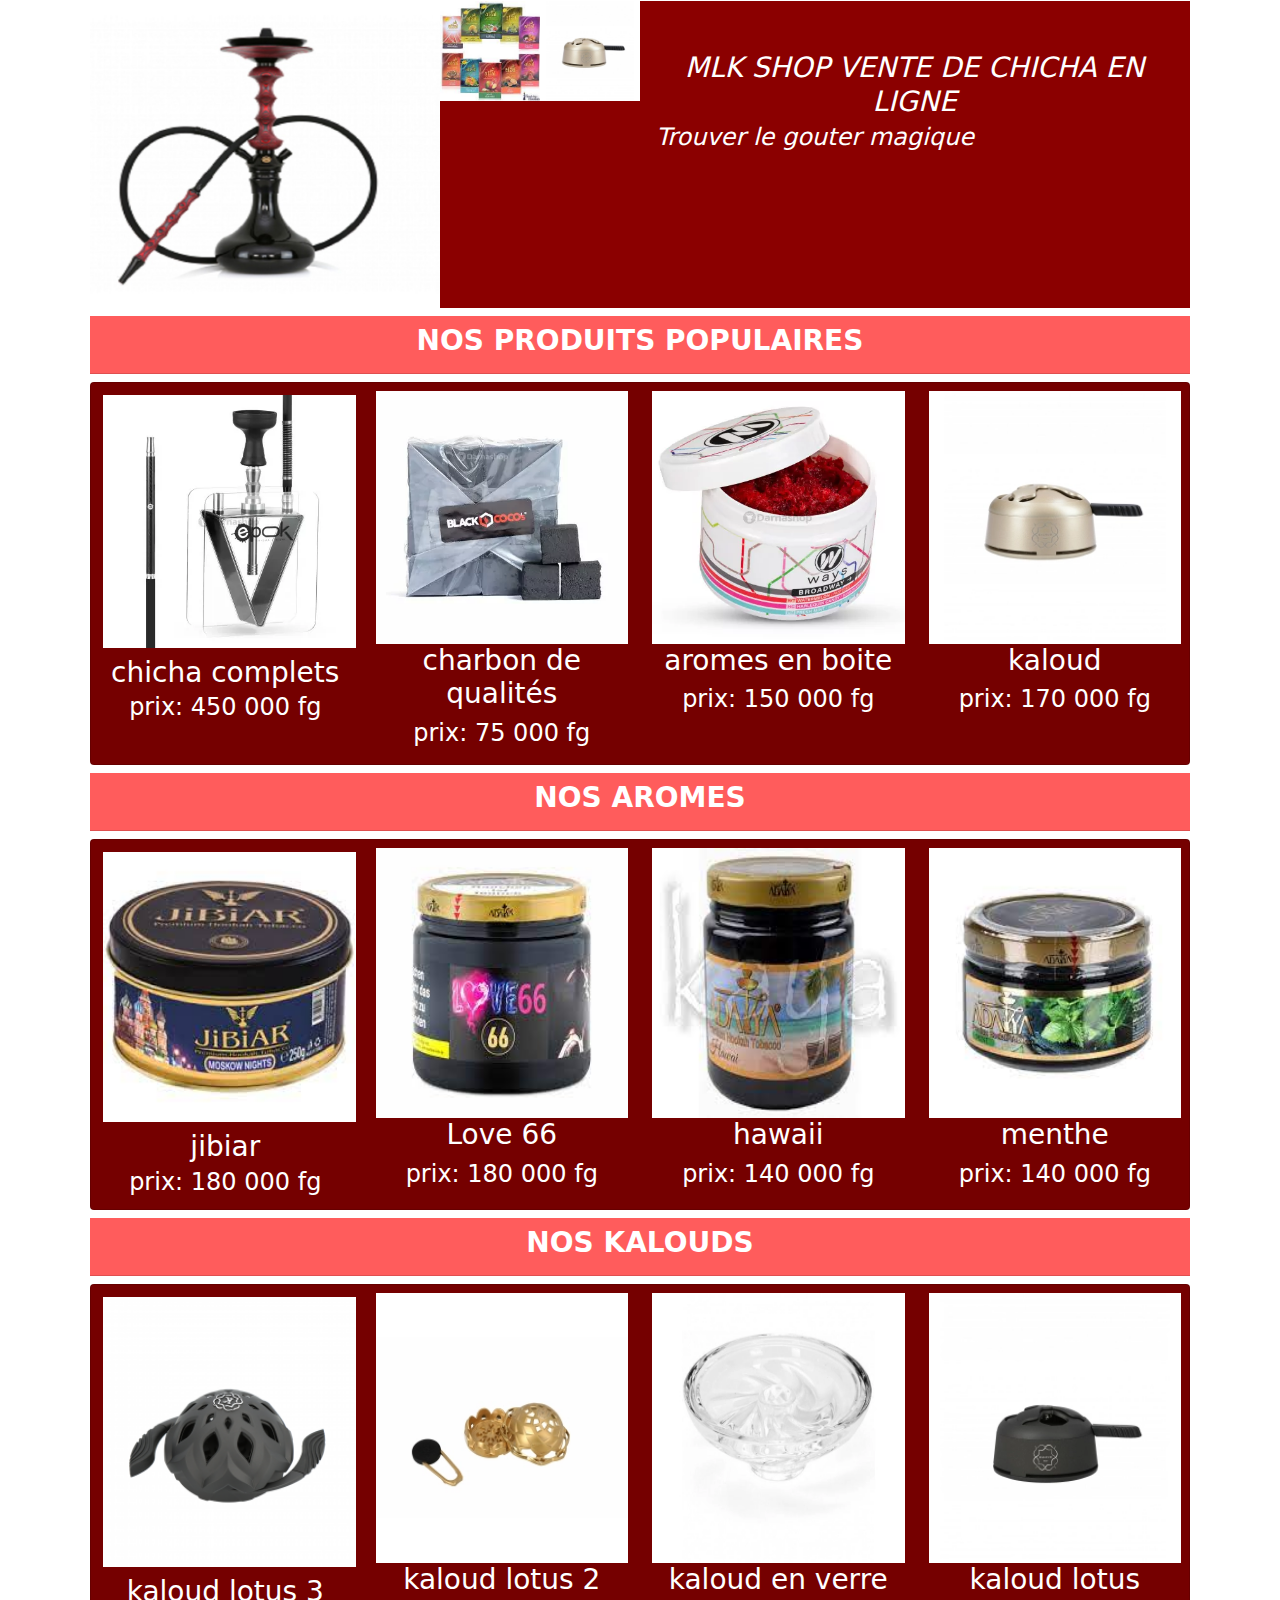
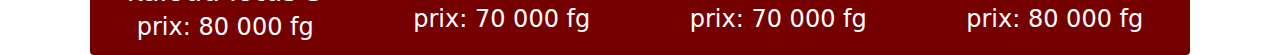
<file: shop.html>
<!DOCTYPE html>
<html>
<head>
	<meta charset="utf-8">
	<meta name="viewport" content="width=device-width, initial-scale=1">
	<title>
	MLK shoping : site de vente en ligne</title>
	<link rel="stylesheet" type="text/css" href="css/bootstrap.min.css">
	<script src="js/bootstrap.min.js"></script>
	<style>
		  .images {
			width: 100px;
			float: left;
		}
		   #entete {
		   	background-color: darkred;
		   	color: white;
		   	text-align: center;
		   }	
		
			
			

	</style>
</head>
<body>
	<div  id="entete" style="width: 1100px ;margin: auto; font-style: italic">

		
					<img src="img/b.jpg" style="width: 350px; float : left;" > 
					<img src="img/v10.jpg" class="images">
					<img src="img/f.webp" class="images">
					<div>
						<h3 style="text-transform: uppercase;
			   	        padding-top: 50px;margin: 1px;">  MLK shop vente de chicha en ligne</h3>
			         <h4 style="margin-top: 5px;">Trouver le gouter magique</h4>
			      </div>
			      <br clear="both">
		
      
   </div> 
   <div class="card-header  mt-2" style="width: 1100px ;margin: auto; background-color: #FF5C5C;">
   	<h3 class="text-center text-white fw-bold">NOS PRODUITS POPULAIRES</h3>
   </div>
   <div class="card mt-2  p-2" style="width: 1100px ;margin: auto; background-color: #750000;">
   	<div class="row">
   		<div class="col-md-3 x  ">
   			<img src="img/q.webp" class="img-fluid m-1" alt="">
   			<h3 class="text-center text-white m-1"> chicha complets </h3>
   			<h4 class="text-center text-white m-1" > prix: 450 000 fg</h4>
   		</div>
   		<div class="col-md-3 ">
   			<img src="img/s.webp" class="img-fluid" alt="">
   			<h3 class="text-center text-white"> charbon de qualités </h3>
   			<h4 class="text-center text-white"> prix: 75 000 fg</h4>
   		</div>
   		<div class="col-md-3">
   			<img src="img/d.webp" class="img-fluid" alt="">
   			<h3 class="text-center text-white"> aromes en boite </h3>
   			<h4 class="text-center text-white"> prix: 150 000 fg</h4>
   		</div
   		><div class="col-md-3">
   			<img src="img/f.webp" class="img-fluid" alt="">
   			<h3 class="text-center text-white"> kaloud  </h3>
   			<h4 class="text-center text-white"> prix: 170 000 fg</h4>
   		</div>
   	</div>
   </div>
   <div class="card-header  mt-2" style="width: 1100px ;margin: auto; background-color: #FF5C5C;">
   	<h3 class="text-center text-white fw-bold"> NOS AROMES </h3>
   	   
   </div>
   <div class="card mt-2  p-2" style="width: 1100px ;margin: auto; background-color: #750000;">
   	<div class="row">
   		<div class="col-md-3 x  ">
   			<img src="img/w.jpg" class="img-fluid m-1" alt="" style="height: 30vh;">
   			<h3 class="text-center text-white m-1"> jibiar </h3>
   			<h4 class="text-center text-white m-1" > prix: 180 000 fg</h4>
   		</div>
   		<div class="col-md-3 ">
   			<img src="img/x.jpg" class="img-fluid" alt="" style="height: 30vh;">
   			<h3 class="text-center text-white"> Love 66 </h3>
   			<h4 class="text-center text-white"> prix: 180 000 fg</h4>
   		</div>
   		<div class="col-md-3">
   			<img src="img/c.jpg" class="img-fluid" alt="" style="height: 30vh;">
   			<h3 class="text-center text-white"> hawaii </h3>
   			<h4 class="text-center text-white"> prix: 140 000 fg</h4>
   		</div
   		><div class="col-md-3">
   			<img src="img/v.jpg" class="img-fluid" alt="" style="height: 30vh;">
   			<h3 class="text-center text-white"> menthe </h3>
   			<h4 class="text-center text-white"> prix: 140 000 fg</h4>
   		</div>
   	</div>
   </div> 
    <div class="card-header  mt-2" style="width: 1100px ;margin: auto; background-color: #FF5C5C;">
   	<h3 class="text-center text-white fw-bold"> NOS KALOUDS </h3>
   	   
   </div>
   <div class="card mt-2  p-2" style="width: 1100px ;margin: auto; background-color: #750000;"">
   	<div class="row">
   		<div class="col-md-3 x  ">
   			<img src="img/m.png" class="img-fluid m-1" alt="" style="height: 30vh;">
   			<h3 class="text-center text-white m-1"> kaloud lotus 3 </h3>
   			<h4 class="text-center text-white m-1" > prix: 80 000 fg</h4>
   		</div>
   		<div class="col-md-3 ">
   			<img src="img/l.webp" class="img-fluid" alt="" style="height: 30vh;">
   			<h3 class="text-center text-white"> kaloud lotus 2 </h3>
   			<h4 class="text-center text-white"> prix: 70 000 fg</h4>
   		</div>
   		<div class="col-md-3">
   			<img src="img/k.webp" class="img-fluid" alt="" style="height: 30vh;">
   			<h3 class="text-center text-white"> kaloud en verre </h3>
   			<h4 class="text-center text-white"> prix: 70 000 fg</h4>
   		</div
   		><div class="col-md-3">
   			<img src="img/j.webp" class="img-fluid" alt="" style="height: 30vh;">
   			<h3 class="text-center text-white"> kaloud lotus </h3>
   			<h4 class="text-center text-white"> prix: 80 000 fg</h4>
   		</div>
   	</div>
   </div>
</body>
</file>
<file: css/style.css>
/*Initialisation de la page*/
 * { 
      list-style: none;
      text-decoration : none;
      margin :0 ; 
      padding: 0;
      font-family: 'open sans',sans-serif,arial,verdana,tahoma; 
    }
   
/*Design du  menu-laterale*/
#menu-laterale {
	background-color: rgb(5, 68, 104);
	width: 250px;
	height: 100%;
	padding: 20px 0;
	position: fixed;
	left: 0;
	top: 0;
}
#menu-laterale #profile {
	margin-bottom: 30px;
	text-align: center;
	color: #FFF;
} 
#profile img {
	display: block;
	height: 150px;
	width: 150px;
	margin: 0 auto;
	border-radius: 50%;
	border: 10px solid rgb(32, 44, 69);

}
#profile p {
	font-size: 1.5 em;
	margin-top: 2px;
}
#profile h3 {
	font-size: 1.5;
}
    /*Design de la liste*/


#menu-laterale ul li a {
	display: block;
	padding: 9px;
	color: #FFF;
	border-bottom: 1px solid #10558D;
	font-size: 16px;
	position: relative ;
}
#menu-laterale ul li a:hover ,.active {
	background-color: #FFF;
	color: darkblue !important;
	border-right: 2px solid rgb(5, 68, 104);
}
/*Design du contenu du blog*/
#section{
	width: calc(100% -250px);
	margin-left: 250px;

}
#section .topBar{
	background-color: rgb(32,44,69);
	height: 55px;
	width: 100%;
	padding: 0 30px;
	align-items: center;
	display: flex;
}
#section .topBar a h2 {
	color: #F4FAFB;
	font-size: 2.3rem;
}
#section .topBar a h2:hover {
	color: rgba(92,92,252, 0.8);
}
/*Design du blog banniere*/
#section #banner {
	height: 220px;
	background-color: rgb(7,105,185);
	padding: 0 30px;
	align-items: center;
	color: #FFF;
	
}
.titre {
	text-align: center;
	padding-top: 50px;
	font-size: 2em;	
}
.trait{
	border: 5px solid lightyellow;
	width: 50%;
	margin: 10px auto;
}
#banner button {
	height: 6vh;
	color: rgb(5, 68, 104);
	font-size: 1.5em;
	width: 20%;
	margin: 10px auto;
	align-items: center;
	display: block;
}
/*Design de la section des articles*/
.article {
	height: 250px;
	display: flex;
	align-items: center;
	margin-top: 10px;
	padding: 0 15px;
}
.article img {
	width: 260px;
}
.article .contenu {
	margin-left: 10px;
	font-size: 1.1em;
}
/*Design de la section des article1*/
.article1 {
	height: 250px;
	display: flex;
	align-items: center;
	margin-top: 10px;
	padding: 0 15px;
}
.article1 img {
	width: 260px;
}
.article1 .contenu1 {
	margin-left: 10px;
	font-size: 20px;
}
#section #banner1 {
	height: 220px;
	background-color: rgb(7,105,185);
	padding: 0 30px;
	align-items: center;
	color: #FFF;
}
#titre1 {
	text-align: center;
	font-size: 1.5em;	
}
#title {
	text-align: center;
	padding-top: 10px;
	font-size: 1em;
}
/*Design de la section des article2*/
.article2 {
	height: 250px;
	display: flex;
	align-items: center;
	margin-top: 10px;
	padding: 0 15px;
}
.article2 img {
	width: 260px;
}
.article2 .contenu2 {
	margin-left: 10px;
	font-size: 20px;
}
/*Design de la section des article3*/
.article3 {
	height: 250px;
	display: flex;
	align-items: center;
	margin-top: 10px;
	padding: 0 15px;
}
.article3 img {
	width: 260px;
}
.article3 .contenu3 {
	margin-left: 10px;
	font-size: 20px;
}
footer {
	display: flex;
	justify-content: center;
	padding: 5px;
	background-color:  rgb(32,44,69);
	color: #FFF;
	height: 40px;
	align-items: center;
}
.inputs {
	display: flex;
	justify-content: center;
	padding: 20px;
	height: 30px;
}
</file>
<file: css/styleHtml.css>
/*Initialisation de la page*/
html,
body {
	min-width: 300px;
	color: #4D4E53;
	background-color: #FFF;
	font-family: 'Open Sans', Arial, sans-serif;
	line-height: 1.5;
}
/*Designe du menu lateral*/
#sidebar {
	position: fixed;
	width: 300px;
	top: 0px;
	left: 0px;
	height: 100%;
	border-right: solid;
	border-color: rgba(0, 22, 22, 0.4);
}
#sidebar h2 {
	text-align: center;
	font-size: 1.2em;
	font-weight: thin;
	margin: 10px;
	color: black;
}
#sidebar ul {
	height: 88%;
	padding: 0px;
	overflow-y: auto;
	overflow-x: hidden;
}
#sidebar li {
	color: #4D4E53;
	position: relative;
	list-style: none;
	width: 100%;
	border-top: 1px solid;
}
#sidebar a {
	display: block;
	padding: 10px 30px;
	color: #4D4E53;
	text-decoration: none;
	cursor: pointer;
}
#Documentation {
	width: calc(100% -300px);
	margin-left: 320px;
}
</file>
